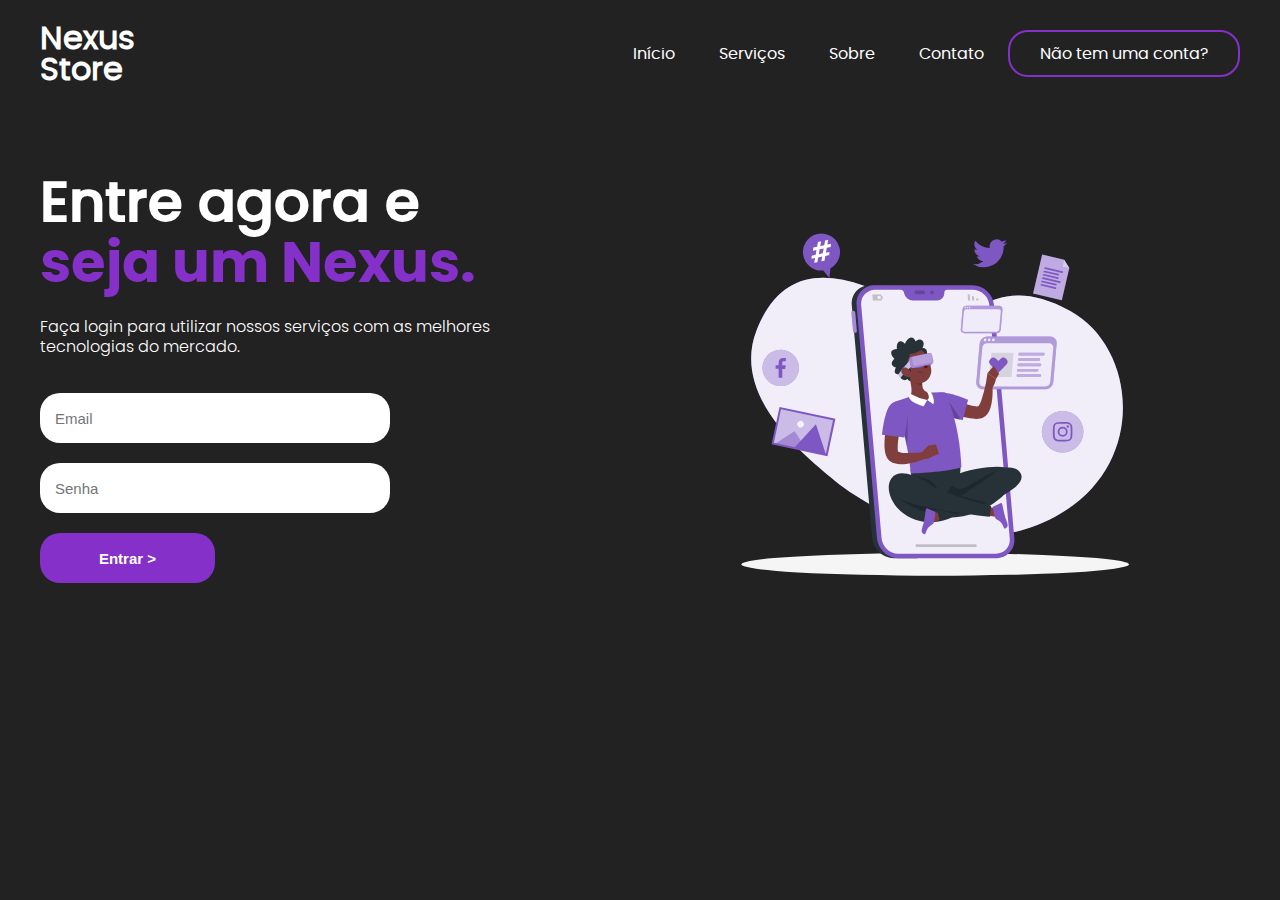
<file: index.html>
<!DOCTYPE html>
<html lang="en">
<head>
    <meta charset="UTF-8">
    <meta http-equiv="X-UA-Compatible" content="IE=edge">
    <meta name="viewport" content="width=device-width, initial-scale=1.0">
    <link href="./style/style.css" rel="stylesheet">
    <link href="./style/fonts.css" rel="stylesheet">
    <link href="./style/media.css" rel="stylesheet">
    <title>Login</title>
    
</head>
<body>
    <header>
        <div id="title">
            <h1>Nexus</h1>
            <h1>Store</h1>
        </div>

        <ul>
            <a href="#"><li>Início</li></a>
            <a href="#"><li>Serviços</li></a>
            <a href="#"><li>Sobre</li></a>
            <a href="#"><li>Contato</li></a>
            <a href="./register/index.html" id="inscrever-buttom"><li>Não tem uma conta?</li></a>
        </ul>
    </header>

    <main>
        <aside>
            <h2>Entre agora e</h2>
            <h2><span>seja um Nexus.</span></h2>
            <p>Faça login para utilizar nossos serviços com as melhores tecnologias do mercado.</p>
            <form>
                <input type="email" placeholder="Email">
                <input type="password" placeholder="Senha">
                <input type="submit" value="Entrar >">
            </form>
        </aside>
        
        <article>
        <img src="./components/images/photo.svg" alt="phone-men">
        </article>
    </main>
    
</body>
</html>
</file>
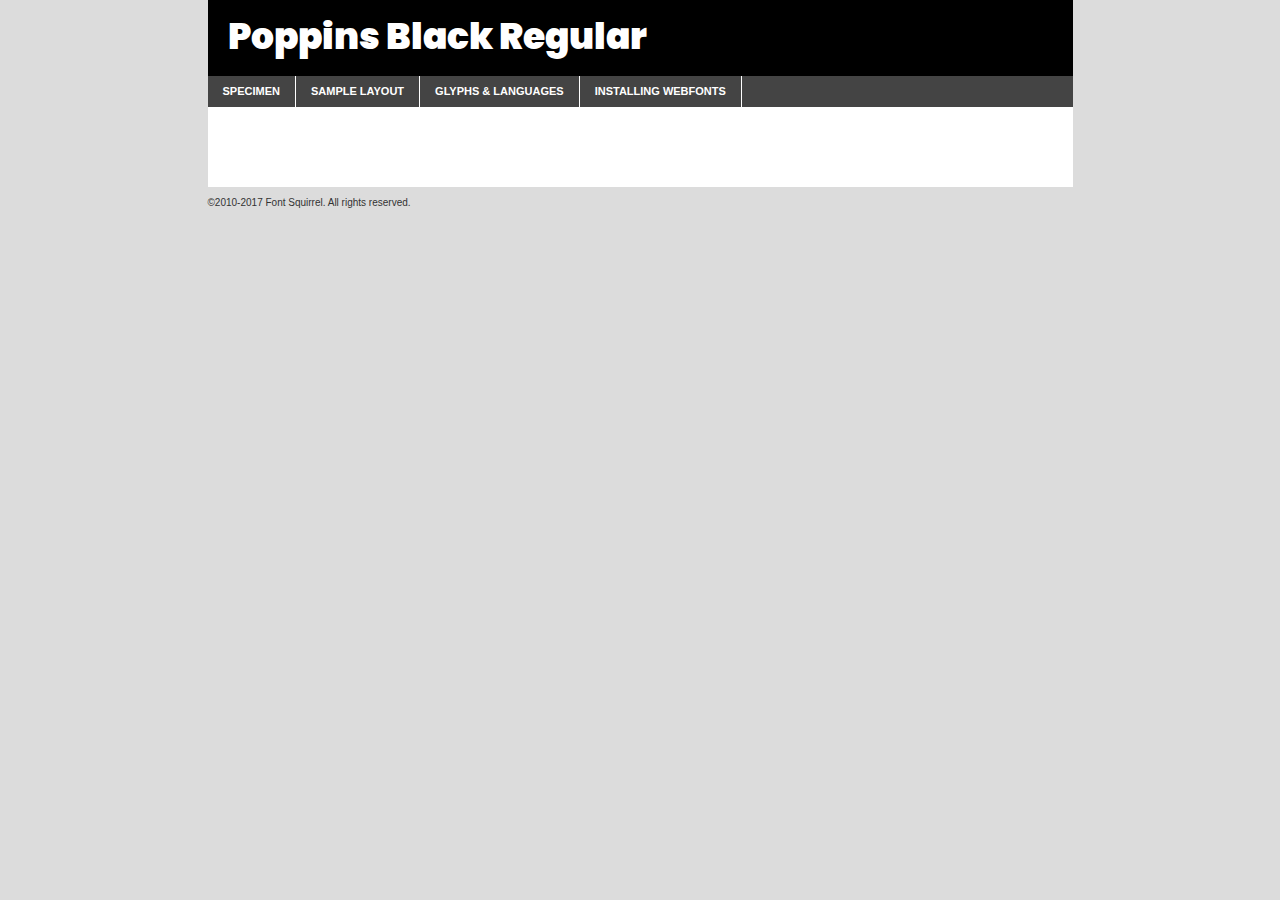
<file: components/fonts/poppins-black-demo.html>
<!DOCTYPE html PUBLIC "-//W3C//DTD XHTML 1.0 Transitional//EN"
	"http://www.w3.org/TR/xhtml1/DTD/xhtml1-transitional.dtd">

<html xmlns="http://www.w3.org/1999/xhtml" xml:lang="en" lang="en">
<head>
	<meta http-equiv="Content-Type" content="text/html; charset=utf-8" />
	<script src="http://ajax.googleapis.com/ajax/libs/jquery/1.7.2/jquery.min.js" type="text/javascript" charset="utf-8"></script>
	<script type="text/javascript">
	(function($){$.fn.easyTabs=function(option){var param=jQuery.extend({fadeSpeed:"fast",defaultContent:1,activeClass:'active'},option);$(this).each(function(){var thisId="#"+this.id;if(param.defaultContent==''){param.defaultContent=1;}
	if(typeof param.defaultContent=="number")
	{var defaultTab=$(thisId+" .tabs li:eq("+(param.defaultContent-1)+") a").attr('href').substr(1);}else{var defaultTab=param.defaultContent;}
	$(thisId+" .tabs li a").each(function(){var tabToHide=$(this).attr('href').substr(1);$("#"+tabToHide).addClass('easytabs-tab-content');});hideAll();changeContent(defaultTab);function hideAll(){$(thisId+" .easytabs-tab-content").hide();}
	function changeContent(tabId){hideAll();$(thisId+" .tabs li").removeClass(param.activeClass);$(thisId+" .tabs li a[href=#"+tabId+"]").closest('li').addClass(param.activeClass);if(param.fadeSpeed!="none")
	{$(thisId+" #"+tabId).fadeIn(param.fadeSpeed);}else{$(thisId+" #"+tabId).show();}}
	$(thisId+" .tabs li").click(function(){var tabId=$(this).find('a').attr('href').substr(1);changeContent(tabId);return false;});});}})(jQuery);
	</script>
	<link rel="stylesheet" href="specimen_files/specimen_stylesheet.css" type="text/css" charset="utf-8" />
	<link rel="stylesheet" href="stylesheet.css" type="text/css" charset="utf-8" />

	<style type="text/css">
					body{
				font-family: 'poppinsblack';
							}
		</style>

	<title>Poppins Black Regular Specimen</title>
	
	
	<script type="text/javascript" charset="utf-8">
		$(document).ready(function() {
			$('#container').easyTabs({defaultContent:1});
		});
	</script>
</head>

<body>
<div id="container">
	<div id="header">
		Poppins Black Regular	</div>
	<ul class="tabs">
		<li><a href="#specimen">Specimen</a></li>
		<li><a href="#layout">Sample Layout</a></li>
				<li><a href="#glyphs">Glyphs &amp; Languages</a></li>
		<li><a href="#installing">Installing Webfonts</a></li>
		
	</ul>
	
	<div id="main_content">

		
			<div id="specimen">
		
				<div class="section">
					<div class="grid12 firstcol">
						<div class="huge">AaBb</div>
					</div>
				</div>
		
				<div class="section">
					<div class="glyph_range">A&#x200B;B&#x200b;C&#x200b;D&#x200b;E&#x200b;F&#x200b;G&#x200b;H&#x200b;I&#x200b;J&#x200b;K&#x200b;L&#x200b;M&#x200b;N&#x200b;O&#x200b;P&#x200b;Q&#x200b;R&#x200b;S&#x200b;T&#x200b;U&#x200b;V&#x200b;W&#x200b;X&#x200b;Y&#x200b;Z&#x200b;a&#x200b;b&#x200b;c&#x200b;d&#x200b;e&#x200b;f&#x200b;g&#x200b;h&#x200b;i&#x200b;j&#x200b;k&#x200b;l&#x200b;m&#x200b;n&#x200b;o&#x200b;p&#x200b;q&#x200b;r&#x200b;s&#x200b;t&#x200b;u&#x200b;v&#x200b;w&#x200b;x&#x200b;y&#x200b;z&#x200b;1&#x200b;2&#x200b;3&#x200b;4&#x200b;5&#x200b;6&#x200b;7&#x200b;8&#x200b;9&#x200b;0&#x200b;&amp;&#x200b;.&#x200b;,&#x200b;?&#x200b;!&#x200b;&#64;&#x200b;(&#x200b;)&#x200b;#&#x200b;$&#x200b;%&#x200b;*&#x200b;+&#x200b;-&#x200b;=&#x200b;:&#x200b;;</div>
				</div>
				<div class="section">
					<div class="grid12 firstcol">
						<table class="sample_table">
							<tr><td>10</td><td class="size10">abcdefghijklmnopqrstuvwxyzABCDEFGHIJKLMNOPQRSTUVWXYZ0123456789abcdefghijklmnopqrstuvwxyzABCDEFGHIJKLMNOPQRSTUVWXYZ0123456789abcdefghijklmnopqrstuvwxyzABCDEFGHIJKLMNOPQRSTUVWXYZ</td></tr>
							<tr><td>11</td><td class="size11">abcdefghijklmnopqrstuvwxyzABCDEFGHIJKLMNOPQRSTUVWXYZ0123456789abcdefghijklmnopqrstuvwxyzABCDEFGHIJKLMNOPQRSTUVWXYZ0123456789abcdefghijklmnopqrstuvwxyzABCDEFGHIJKLMNOPQRSTUVWXYZ</td></tr>
							<tr><td>12</td><td class="size12">abcdefghijklmnopqrstuvwxyzABCDEFGHIJKLMNOPQRSTUVWXYZ0123456789abcdefghijklmnopqrstuvwxyzABCDEFGHIJKLMNOPQRSTUVWXYZ0123456789abcdefghijklmnopqrstuvwxyzABCDEFGHIJKLMNOPQRSTUVWXYZ</td></tr>
							<tr><td>13</td><td class="size13">abcdefghijklmnopqrstuvwxyzABCDEFGHIJKLMNOPQRSTUVWXYZ0123456789abcdefghijklmnopqrstuvwxyzABCDEFGHIJKLMNOPQRSTUVWXYZ0123456789abcdefghijklmnopqrstuvwxyzABCDEFGHIJKLMNOPQRSTUVWXYZ</td></tr>
							<tr><td>14</td><td class="size14">abcdefghijklmnopqrstuvwxyzABCDEFGHIJKLMNOPQRSTUVWXYZ0123456789abcdefghijklmnopqrstuvwxyzABCDEFGHIJKLMNOPQRSTUVWXYZ0123456789abcdefghijklmnopqrstuvwxyzABCDEFGHIJKLMNOPQRSTUVWXYZ</td></tr>
							<tr><td>16</td><td class="size16">abcdefghijklmnopqrstuvwxyzABCDEFGHIJKLMNOPQRSTUVWXYZ0123456789abcdefghijklmnopqrstuvwxyzABCDEFGHIJKLMNOPQRSTUVWXYZ</td></tr>
							<tr><td>18</td><td class="size18">abcdefghijklmnopqrstuvwxyzABCDEFGHIJKLMNOPQRSTUVWXYZ0123456789abcdefghijklmnopqrstuvwxyzABCDEFGHIJKLMNOPQRSTUVWXYZ</td></tr>
							<tr><td>20</td><td class="size20">abcdefghijklmnopqrstuvwxyzABCDEFGHIJKLMNOPQRSTUVWXYZ0123456789abcdefghijklmnopqrstuvwxyzABCDEFGHIJKLMNOPQRSTUVWXYZ</td></tr>
							<tr><td>24</td><td class="size24">abcdefghijklmnopqrstuvwxyzABCDEFGHIJKLMNOPQRSTUVWXYZ0123456789abcdefghijklmnopqrstuvwxyzABCDEFGHIJKLMNOPQRSTUVWXYZ</td></tr>
							<tr><td>30</td><td class="size30">abcdefghijklmnopqrstuvwxyzABCDEFGHIJKLMNOPQRSTUVWXYZ0123456789abcdefghijklmnopqrstuvwxyzABCDEFGHIJKLMNOPQRSTUVWXYZ</td></tr>
							<tr><td>36</td><td class="size36">abcdefghijklmnopqrstuvwxyzABCDEFGHIJKLMNOPQRSTUVWXYZ0123456789abcdefghijklmnopqrstuvwxyzABCDEFGHIJKLMNOPQRSTUVWXYZ</td></tr>
							<tr><td>48</td><td class="size48">abcdefghijklmnopqrstuvwxyzABCDEFGHIJKLMNOPQRSTUVWXYZ0123456789abcdefghijklmnopqrstuvwxyzABCDEFGHIJKLMNOPQRSTUVWXYZ</td></tr>
							<tr><td>60</td><td class="size60">abcdefghijklmnopqrstuvwxyzABCDEFGHIJKLMNOPQRSTUVWXYZ0123456789abcdefghijklmnopqrstuvwxyzABCDEFGHIJKLMNOPQRSTUVWXYZ</td></tr>
							<tr><td>72</td><td class="size72">abcdefghijklmnopqrstuvwxyzABCDEFGHIJKLMNOPQRSTUVWXYZ0123456789abcdefghijklmnopqrstuvwxyzABCDEFGHIJKLMNOPQRSTUVWXYZ</td></tr>
							<tr><td>90</td><td class="size90">abcdefghijklmnopqrstuvwxyzABCDEFGHIJKLMNOPQRSTUVWXYZ0123456789abcdefghijklmnopqrstuvwxyzABCDEFGHIJKLMNOPQRSTUVWXYZ</td></tr>
						</table>
				
					</div>
			
				</div>
		
		
		
								<div class="section" id="bodycomparison">


										<div id="xheight">
				<div class="fontbody">&#x25FC;&#x25FC;&#x25FC;&#x25FC;&#x25FC;&#x25FC;&#x25FC;&#x25FC;&#x25FC;&#x25FC;&#x25FC;&#x25FC;&#x25FC;&#x25FC;&#x25FC;&#x25FC;&#x25FC;&#x25FC;&#x25FC;&#x25FC;&#x25FC;&#x25FC;&#x25FC;&#x25FC;&#x25FC;&#x25FC;&#x25FC;&#x25FC;&#x25FC;&#x25FC;&#x25FC;&#x25FC;&#x25FC;&#x25FC;&#x25FC;&#x25FC;&#x25FC;&#x25FC;&#x25FC;&#x25FC;&#x25FC;&#x25FC;&#x25FC;&#x25FC;&#x25FC;&#x25FC;&#x25FC;&#x25FC;&#x25FC;&#x25FC;&#x25FC;&#x25FC;&#x25FC;&#x25FC;&#x25FC;&#x25FC;&#x25FC;&#x25FC;&#x25FC;&#x25FC;&#x25FC;&#x25FC;&#x25FC;&#x25FC;&#x25FC;&#x25FC;&#x25FC;&#x25FC;&#x25FC;&#x25FC;&#x25FC;&#x25FC;&#x25FC;&#x25FC;&#x25FC;&#x25FC;&#x25FC;&#x25FC;&#x25FC;&#x25FC;&#x25FC;&#x25FC;&#x25FC;&#x25FC;&#x25FC;&#x25FC;&#x25FC;&#x25FC;&#x25FC;&#x25FC;&#x25FC;&#x25FC;&#x25FC;&#x25FC;&#x25FC;&#x25FC;&#x25FC;&#x25FC;&#x25FC;body</div><div class="arialbody">body</div><div class="verdanabody">body</div><div class="georgiabody">body</div></div>
										<div class="fontbody" style="z-index:1">
											body<span>Poppins Black Regular</span>
										</div>
										<div class="arialbody" style="z-index:1">
											body<span>Arial</span>
										</div>
										<div class="verdanabody" style="z-index:1">
											body<span>Verdana</span>
										</div>
										<div class="georgiabody" style="z-index:1">
											body<span>Georgia</span>
										</div>



								</div>
		
		
				<div class="section psample psample_row1" id="">
					
					<div class="grid2 firstcol">
						<p class="size10"><span>10.</span>Aenean lacinia bibendum nulla sed consectetur. Fusce dapibus, tellus ac cursus commodo, tortor mauris condimentum nibh, ut fermentum massa justo sit amet risus. Nullam id dolor id nibh ultricies vehicula ut id elit. Cum sociis natoque penatibus et magnis dis parturient montes, nascetur ridiculus mus. Nulla vitae elit libero, a pharetra augue.</p>
			
					</div>
					<div class="grid3">
						<p class="size11"><span>11.</span>Aenean lacinia bibendum nulla sed consectetur. Fusce dapibus, tellus ac cursus commodo, tortor mauris condimentum nibh, ut fermentum massa justo sit amet risus. Nullam id dolor id nibh ultricies vehicula ut id elit. Cum sociis natoque penatibus et magnis dis parturient montes, nascetur ridiculus mus. Nulla vitae elit libero, a pharetra augue.</p>
			
					</div>
					<div class="grid3">
						<p class="size12"><span>12.</span>Aenean lacinia bibendum nulla sed consectetur. Fusce dapibus, tellus ac cursus commodo, tortor mauris condimentum nibh, ut fermentum massa justo sit amet risus. Nullam id dolor id nibh ultricies vehicula ut id elit. Cum sociis natoque penatibus et magnis dis parturient montes, nascetur ridiculus mus. Nulla vitae elit libero, a pharetra augue.</p>
			
					</div>
					<div class="grid4">
						<p class="size13"><span>13.</span>Aenean lacinia bibendum nulla sed consectetur. Fusce dapibus, tellus ac cursus commodo, tortor mauris condimentum nibh, ut fermentum massa justo sit amet risus. Nullam id dolor id nibh ultricies vehicula ut id elit. Cum sociis natoque penatibus et magnis dis parturient montes, nascetur ridiculus mus. Nulla vitae elit libero, a pharetra augue.</p>
			
					</div>
					<div class="white_blend"></div>
					
				</div>
				<div class="section psample psample_row2" id="">
					<div class="grid3 firstcol">
						<p class="size14"><span>14.</span>Aenean lacinia bibendum nulla sed consectetur. Fusce dapibus, tellus ac cursus commodo, tortor mauris condimentum nibh, ut fermentum massa justo sit amet risus. Nullam id dolor id nibh ultricies vehicula ut id elit. Cum sociis natoque penatibus et magnis dis parturient montes, nascetur ridiculus mus. Nulla vitae elit libero, a pharetra augue.</p>
			
					</div>
					<div class="grid4">
						<p class="size16"><span>16.</span>Aenean lacinia bibendum nulla sed consectetur. Fusce dapibus, tellus ac cursus commodo, tortor mauris condimentum nibh, ut fermentum massa justo sit amet risus. Nullam id dolor id nibh ultricies vehicula ut id elit. Cum sociis natoque penatibus et magnis dis parturient montes, nascetur ridiculus mus. Nulla vitae elit libero, a pharetra augue.</p>
			
					</div>
					<div class="grid5">
						<p class="size18"><span>18.</span>Aenean lacinia bibendum nulla sed consectetur. Fusce dapibus, tellus ac cursus commodo, tortor mauris condimentum nibh, ut fermentum massa justo sit amet risus. Nullam id dolor id nibh ultricies vehicula ut id elit. Cum sociis natoque penatibus et magnis dis parturient montes, nascetur ridiculus mus. Nulla vitae elit libero, a pharetra augue.</p>
			
					</div>

					<div class="white_blend"></div>

				</div>
				
				<div class="section psample psample_row3" id="">
					<div class="grid5 firstcol">
						<p class="size20"><span>20.</span>Aenean lacinia bibendum nulla sed consectetur. Fusce dapibus, tellus ac cursus commodo, tortor mauris condimentum nibh, ut fermentum massa justo sit amet risus. Nullam id dolor id nibh ultricies vehicula ut id elit. Cum sociis natoque penatibus et magnis dis parturient montes, nascetur ridiculus mus. Nulla vitae elit libero, a pharetra augue.</p>
					</div>
					<div class="grid7">
						<p class="size24"><span>24.</span>Aenean lacinia bibendum nulla sed consectetur. Fusce dapibus, tellus ac cursus commodo, tortor mauris condimentum nibh, ut fermentum massa justo sit amet risus. Nullam id dolor id nibh ultricies vehicula ut id elit. Cum sociis natoque penatibus et magnis dis parturient montes, nascetur ridiculus mus. Nulla vitae elit libero, a pharetra augue.</p>
					</div>
					
					<div class="white_blend"></div>
					
				</div>
				
				<div class="section psample psample_row4" id="">
					<div class="grid12 firstcol">
						<p class="size30"><span>30.</span>Aenean lacinia bibendum nulla sed consectetur. Fusce dapibus, tellus ac cursus commodo, tortor mauris condimentum nibh, ut fermentum massa justo sit amet risus. Nullam id dolor id nibh ultricies vehicula ut id elit. Cum sociis natoque penatibus et magnis dis parturient montes, nascetur ridiculus mus. Nulla vitae elit libero, a pharetra augue.</p>
					</div>
					<div class="white_blend"></div>
					
				</div>
				
				
				
				<div class="section psample psample_row1 fullreverse">
					<div class="grid2 firstcol">
						<p class="size10"><span>10.</span>Aenean lacinia bibendum nulla sed consectetur. Fusce dapibus, tellus ac cursus commodo, tortor mauris condimentum nibh, ut fermentum massa justo sit amet risus. Nullam id dolor id nibh ultricies vehicula ut id elit. Cum sociis natoque penatibus et magnis dis parturient montes, nascetur ridiculus mus. Nulla vitae elit libero, a pharetra augue.</p>
			
					</div>
					<div class="grid3">
						<p class="size11"><span>11.</span>Aenean lacinia bibendum nulla sed consectetur. Fusce dapibus, tellus ac cursus commodo, tortor mauris condimentum nibh, ut fermentum massa justo sit amet risus. Nullam id dolor id nibh ultricies vehicula ut id elit. Cum sociis natoque penatibus et magnis dis parturient montes, nascetur ridiculus mus. Nulla vitae elit libero, a pharetra augue.</p>
			
					</div>
					<div class="grid3">
						<p class="size12"><span>12.</span>Aenean lacinia bibendum nulla sed consectetur. Fusce dapibus, tellus ac cursus commodo, tortor mauris condimentum nibh, ut fermentum massa justo sit amet risus. Nullam id dolor id nibh ultricies vehicula ut id elit. Cum sociis natoque penatibus et magnis dis parturient montes, nascetur ridiculus mus. Nulla vitae elit libero, a pharetra augue.</p>
			
					</div>
					<div class="grid4">
						<p class="size13"><span>13.</span>Aenean lacinia bibendum nulla sed consectetur. Fusce dapibus, tellus ac cursus commodo, tortor mauris condimentum nibh, ut fermentum massa justo sit amet risus. Nullam id dolor id nibh ultricies vehicula ut id elit. Cum sociis natoque penatibus et magnis dis parturient montes, nascetur ridiculus mus. Nulla vitae elit libero, a pharetra augue.</p>
			
					</div>
					<div class="black_blend"></div>
					
				</div>
				
				<div class="section psample psample_row2 fullreverse">
					<div class="grid3 firstcol">
						<p class="size14"><span>14.</span>Aenean lacinia bibendum nulla sed consectetur. Fusce dapibus, tellus ac cursus commodo, tortor mauris condimentum nibh, ut fermentum massa justo sit amet risus. Nullam id dolor id nibh ultricies vehicula ut id elit. Cum sociis natoque penatibus et magnis dis parturient montes, nascetur ridiculus mus. Nulla vitae elit libero, a pharetra augue.</p>
			
					</div>
					<div class="grid4">
						<p class="size16"><span>16.</span>Aenean lacinia bibendum nulla sed consectetur. Fusce dapibus, tellus ac cursus commodo, tortor mauris condimentum nibh, ut fermentum massa justo sit amet risus. Nullam id dolor id nibh ultricies vehicula ut id elit. Cum sociis natoque penatibus et magnis dis parturient montes, nascetur ridiculus mus. Nulla vitae elit libero, a pharetra augue.</p>
			
					</div>
					<div class="grid5">
						<p class="size18"><span>18.</span>Aenean lacinia bibendum nulla sed consectetur. Fusce dapibus, tellus ac cursus commodo, tortor mauris condimentum nibh, ut fermentum massa justo sit amet risus. Nullam id dolor id nibh ultricies vehicula ut id elit. Cum sociis natoque penatibus et magnis dis parturient montes, nascetur ridiculus mus. Nulla vitae elit libero, a pharetra augue.</p>
			
					</div>
					<div class="black_blend"></div>

				</div>
				
				<div class="section psample fullreverse psample_row3" id="">
					<div class="grid5 firstcol">
						<p class="size20"><span>20.</span>Aenean lacinia bibendum nulla sed consectetur. Fusce dapibus, tellus ac cursus commodo, tortor mauris condimentum nibh, ut fermentum massa justo sit amet risus. Nullam id dolor id nibh ultricies vehicula ut id elit. Cum sociis natoque penatibus et magnis dis parturient montes, nascetur ridiculus mus. Nulla vitae elit libero, a pharetra augue.</p>
					</div>
					<div class="grid7">
						<p class="size24"><span>24.</span>Aenean lacinia bibendum nulla sed consectetur. Fusce dapibus, tellus ac cursus commodo, tortor mauris condimentum nibh, ut fermentum massa justo sit amet risus. Nullam id dolor id nibh ultricies vehicula ut id elit. Cum sociis natoque penatibus et magnis dis parturient montes, nascetur ridiculus mus. Nulla vitae elit libero, a pharetra augue.</p>
					</div>
					
					<div class="black_blend"></div>
					
				</div>
				
				<div class="section psample fullreverse psample_row4" id="" style="border-bottom: 20px #000 solid;">
					<div class="grid12 firstcol">
						<p class="size30"><span>30.</span>Aenean lacinia bibendum nulla sed consectetur. Fusce dapibus, tellus ac cursus commodo, tortor mauris condimentum nibh, ut fermentum massa justo sit amet risus. Nullam id dolor id nibh ultricies vehicula ut id elit. Cum sociis natoque penatibus et magnis dis parturient montes, nascetur ridiculus mus. Nulla vitae elit libero, a pharetra augue.</p>
					</div>
					<div class="black_blend"></div>
					
				</div>
				
				
				
				
			</div>
			
			<div id="layout">
				
				<div class="section">
					
					<div class="grid12 firstcol">
						<h1>Lorem Ipsum Dolor</h1>
						<h2>Etiam porta sem malesuada magna mollis euismod</h2>
						
						<p class="byline">By <a href="#link">Aenean Lacinia</a></p>
					</div>
				</div>
				<div class="section">
					<div class="grid8 firstcol">
						<p class="large">Donec sed odio dui. Morbi leo risus, porta ac consectetur ac, vestibulum at eros. Fusce dapibus, tellus ac cursus commodo, tortor mauris condimentum nibh, ut fermentum massa justo sit amet risus. </p>

						
						<h3>Pellentesque ornare sem</h3>

						<p>Maecenas sed diam eget risus varius blandit sit amet non magna. Maecenas faucibus mollis interdum. Donec ullamcorper nulla non metus auctor fringilla. Nullam id dolor id nibh ultricies vehicula ut id elit. Nullam id dolor id nibh ultricies vehicula ut id elit. </p>

						<p>Aenean eu leo quam. Pellentesque ornare sem lacinia quam venenatis vestibulum. Lorem ipsum dolor sit amet, consectetur adipiscing elit. Cum sociis natoque penatibus et magnis dis parturient montes, nascetur ridiculus mus. </p>

						<p>Nulla vitae elit libero, a pharetra augue. Praesent commodo cursus magna, vel scelerisque nisl consectetur et. Aenean lacinia bibendum nulla sed consectetur. </p>

						<p>Nullam quis risus eget urna mollis ornare vel eu leo. Nullam quis risus eget urna mollis ornare vel eu leo. Maecenas sed diam eget risus varius blandit sit amet non magna. Donec ullamcorper nulla non metus auctor fringilla. </p>

						<h3>Cras mattis consectetur</h3>

						<p>Aenean eu leo quam. Pellentesque ornare sem lacinia quam venenatis vestibulum. Aenean lacinia bibendum nulla sed consectetur. Integer posuere erat a ante venenatis dapibus posuere velit aliquet. Cras mattis consectetur purus sit amet fermentum. </p>

						<p>Nullam id dolor id nibh ultricies vehicula ut id elit. Nullam quis risus eget urna mollis ornare vel eu leo. Cras mattis consectetur purus sit amet fermentum.</p>
					</div>
					
					<div class="grid4 sidebar">
						
						<div class="box reverse">
							<p class="last">Nullam quis risus eget urna mollis ornare vel eu leo. Donec ullamcorper nulla non metus auctor fringilla. Cras mattis consectetur purus sit amet fermentum. Sed posuere consectetur est at lobortis. Lorem ipsum dolor sit amet, consectetur adipiscing elit. </p>
						</div>
						
						<p class="caption">Maecenas sed diam eget risus varius.</p>

						<p>Vestibulum id ligula porta felis euismod semper. Integer posuere erat a ante venenatis dapibus posuere velit aliquet. Vestibulum id ligula porta felis euismod semper. Sed posuere consectetur est at lobortis. Maecenas sed diam eget risus varius blandit sit amet non magna. Fusce dapibus, tellus ac cursus commodo, tortor mauris condimentum nibh, ut fermentum massa justo sit amet risus. </p>

					

						<p>Duis mollis, est non commodo luctus, nisi erat porttitor ligula, eget lacinia odio sem nec elit. Aenean lacinia bibendum nulla sed consectetur. Vivamus sagittis lacus vel augue laoreet rutrum faucibus dolor auctor. Aenean lacinia bibendum nulla sed consectetur. Nullam quis risus eget urna mollis ornare vel eu leo. </p>

						<p>Praesent commodo cursus magna, vel scelerisque nisl consectetur et. Donec ullamcorper nulla non metus auctor fringilla. Maecenas faucibus mollis interdum. Fusce dapibus, tellus ac cursus commodo, tortor mauris condimentum nibh, ut fermentum massa justo sit amet risus. </p>

					</div>
				</div>
				
			</div>


			



		<div id="glyphs">
			<div class="section">
				<div class="grid12 firstcol">
			
				<h1>Language Support</h1>
				<p>The subset of Poppins Black Regular in this kit supports the following languages:<br />
			
					Albanian, Basque, Breton, Chamorro, Danish, Dutch, English, Faroese, Finnish, French, Frisian, Galician, German, Icelandic, Italian, Malagasy, Norwegian, Portuguese, Spanish, Alsatian, Aragonese, Arapaho, Arrernte, Asturian, Aymara, Bislama, Cebuano, Corsican, Fijian, French_creole, Genoese, Gilbertese, Greenlandic, Haitian_creole, Hiligaynon, Hmong, Hopi, Ibanag, Iloko_ilokano, Indonesian, Interglossa_glosa, Interlingua, Irish_gaelic, Jerriais, Lojban, Lombard, Luxembourgeois, Manx, Mohawk, Norfolk_pitcairnese, Occitan, Oromo, Pangasinan, Papiamento, Piedmontese, Potawatomi, Rhaeto-romance, Romansh, Rotokas, Sami_lule, Samoan, Sardinian, Scots_gaelic, Seychelles_creole, Shona, Sicilian, Somali, Southern_ndebele, Swahili, Swati_swazi, Tagalog_filipino_pilipino, Tetum, Tok_pisin, Uyghur_latinized, Volapuk, Walloon, Warlpiri, Xhosa, Yapese, Zulu, Latinbasic, Ubasic, Demo				</p>
				<h1>Glyph Chart</h1>
				<p>The subset of Poppins Black Regular in this kit includes all the glyphs listed below. Unicode entities are included above each glyph to help you insert individual characters into your layout.</p>
				<div id="glyph_chart">
			
																														 <div><p>&amp;#13;</p>&#13;</div>
																				 <div><p>&amp;#32;</p>&#32;</div>
																				 <div><p>&amp;#33;</p>&#33;</div>
																				 <div><p>&amp;#34;</p>&#34;</div>
																				 <div><p>&amp;#35;</p>&#35;</div>
																				 <div><p>&amp;#36;</p>&#36;</div>
																				 <div><p>&amp;#37;</p>&#37;</div>
																				 <div><p>&amp;#38;</p>&#38;</div>
																				 <div><p>&amp;#39;</p>&#39;</div>
																				 <div><p>&amp;#40;</p>&#40;</div>
																				 <div><p>&amp;#41;</p>&#41;</div>
																				 <div><p>&amp;#42;</p>&#42;</div>
																				 <div><p>&amp;#43;</p>&#43;</div>
																				 <div><p>&amp;#44;</p>&#44;</div>
																				 <div><p>&amp;#45;</p>&#45;</div>
																				 <div><p>&amp;#46;</p>&#46;</div>
																				 <div><p>&amp;#47;</p>&#47;</div>
																				 <div><p>&amp;#48;</p>&#48;</div>
																				 <div><p>&amp;#49;</p>&#49;</div>
																				 <div><p>&amp;#50;</p>&#50;</div>
																				 <div><p>&amp;#51;</p>&#51;</div>
																				 <div><p>&amp;#52;</p>&#52;</div>
																				 <div><p>&amp;#53;</p>&#53;</div>
																				 <div><p>&amp;#54;</p>&#54;</div>
																				 <div><p>&amp;#55;</p>&#55;</div>
																				 <div><p>&amp;#56;</p>&#56;</div>
																				 <div><p>&amp;#57;</p>&#57;</div>
																				 <div><p>&amp;#58;</p>&#58;</div>
																				 <div><p>&amp;#59;</p>&#59;</div>
																				 <div><p>&amp;#60;</p>&#60;</div>
																				 <div><p>&amp;#61;</p>&#61;</div>
																				 <div><p>&amp;#62;</p>&#62;</div>
																				 <div><p>&amp;#63;</p>&#63;</div>
																				 <div><p>&amp;#64;</p>&#64;</div>
																				 <div><p>&amp;#65;</p>&#65;</div>
																				 <div><p>&amp;#66;</p>&#66;</div>
																				 <div><p>&amp;#67;</p>&#67;</div>
																				 <div><p>&amp;#68;</p>&#68;</div>
																				 <div><p>&amp;#69;</p>&#69;</div>
																				 <div><p>&amp;#70;</p>&#70;</div>
																				 <div><p>&amp;#71;</p>&#71;</div>
																				 <div><p>&amp;#72;</p>&#72;</div>
																				 <div><p>&amp;#73;</p>&#73;</div>
																				 <div><p>&amp;#74;</p>&#74;</div>
																				 <div><p>&amp;#75;</p>&#75;</div>
																				 <div><p>&amp;#76;</p>&#76;</div>
																				 <div><p>&amp;#77;</p>&#77;</div>
																				 <div><p>&amp;#78;</p>&#78;</div>
																				 <div><p>&amp;#79;</p>&#79;</div>
																				 <div><p>&amp;#80;</p>&#80;</div>
																				 <div><p>&amp;#81;</p>&#81;</div>
																				 <div><p>&amp;#82;</p>&#82;</div>
																				 <div><p>&amp;#83;</p>&#83;</div>
																				 <div><p>&amp;#84;</p>&#84;</div>
																				 <div><p>&amp;#85;</p>&#85;</div>
																				 <div><p>&amp;#86;</p>&#86;</div>
																				 <div><p>&amp;#87;</p>&#87;</div>
																				 <div><p>&amp;#88;</p>&#88;</div>
																				 <div><p>&amp;#89;</p>&#89;</div>
																				 <div><p>&amp;#90;</p>&#90;</div>
																				 <div><p>&amp;#91;</p>&#91;</div>
																				 <div><p>&amp;#92;</p>&#92;</div>
																				 <div><p>&amp;#93;</p>&#93;</div>
																				 <div><p>&amp;#94;</p>&#94;</div>
																				 <div><p>&amp;#95;</p>&#95;</div>
																				 <div><p>&amp;#96;</p>&#96;</div>
																				 <div><p>&amp;#97;</p>&#97;</div>
																				 <div><p>&amp;#98;</p>&#98;</div>
																				 <div><p>&amp;#99;</p>&#99;</div>
																				 <div><p>&amp;#100;</p>&#100;</div>
																				 <div><p>&amp;#101;</p>&#101;</div>
																				 <div><p>&amp;#102;</p>&#102;</div>
																				 <div><p>&amp;#103;</p>&#103;</div>
																				 <div><p>&amp;#104;</p>&#104;</div>
																				 <div><p>&amp;#105;</p>&#105;</div>
																				 <div><p>&amp;#106;</p>&#106;</div>
																				 <div><p>&amp;#107;</p>&#107;</div>
																				 <div><p>&amp;#108;</p>&#108;</div>
																				 <div><p>&amp;#109;</p>&#109;</div>
																				 <div><p>&amp;#110;</p>&#110;</div>
																				 <div><p>&amp;#111;</p>&#111;</div>
																				 <div><p>&amp;#112;</p>&#112;</div>
																				 <div><p>&amp;#113;</p>&#113;</div>
																				 <div><p>&amp;#114;</p>&#114;</div>
																				 <div><p>&amp;#115;</p>&#115;</div>
																				 <div><p>&amp;#116;</p>&#116;</div>
																				 <div><p>&amp;#117;</p>&#117;</div>
																				 <div><p>&amp;#118;</p>&#118;</div>
																				 <div><p>&amp;#119;</p>&#119;</div>
																				 <div><p>&amp;#120;</p>&#120;</div>
																				 <div><p>&amp;#121;</p>&#121;</div>
																				 <div><p>&amp;#122;</p>&#122;</div>
																				 <div><p>&amp;#123;</p>&#123;</div>
																				 <div><p>&amp;#124;</p>&#124;</div>
																				 <div><p>&amp;#125;</p>&#125;</div>
																				 <div><p>&amp;#126;</p>&#126;</div>
																				 <div><p>&amp;#160;</p>&#160;</div>
																				 <div><p>&amp;#161;</p>&#161;</div>
																				 <div><p>&amp;#162;</p>&#162;</div>
																				 <div><p>&amp;#163;</p>&#163;</div>
																				 <div><p>&amp;#164;</p>&#164;</div>
																				 <div><p>&amp;#165;</p>&#165;</div>
																				 <div><p>&amp;#166;</p>&#166;</div>
																				 <div><p>&amp;#167;</p>&#167;</div>
																				 <div><p>&amp;#168;</p>&#168;</div>
																				 <div><p>&amp;#169;</p>&#169;</div>
																				 <div><p>&amp;#170;</p>&#170;</div>
																				 <div><p>&amp;#171;</p>&#171;</div>
																				 <div><p>&amp;#172;</p>&#172;</div>
																				 <div><p>&amp;#173;</p>&#173;</div>
																				 <div><p>&amp;#174;</p>&#174;</div>
																				 <div><p>&amp;#175;</p>&#175;</div>
																				 <div><p>&amp;#176;</p>&#176;</div>
																				 <div><p>&amp;#177;</p>&#177;</div>
																				 <div><p>&amp;#178;</p>&#178;</div>
																				 <div><p>&amp;#179;</p>&#179;</div>
																				 <div><p>&amp;#180;</p>&#180;</div>
																				 <div><p>&amp;#181;</p>&#181;</div>
																				 <div><p>&amp;#182;</p>&#182;</div>
																				 <div><p>&amp;#183;</p>&#183;</div>
																				 <div><p>&amp;#184;</p>&#184;</div>
																				 <div><p>&amp;#185;</p>&#185;</div>
																				 <div><p>&amp;#186;</p>&#186;</div>
																				 <div><p>&amp;#187;</p>&#187;</div>
																				 <div><p>&amp;#188;</p>&#188;</div>
																				 <div><p>&amp;#189;</p>&#189;</div>
																				 <div><p>&amp;#190;</p>&#190;</div>
																				 <div><p>&amp;#191;</p>&#191;</div>
																				 <div><p>&amp;#192;</p>&#192;</div>
																				 <div><p>&amp;#193;</p>&#193;</div>
																				 <div><p>&amp;#194;</p>&#194;</div>
																				 <div><p>&amp;#195;</p>&#195;</div>
																				 <div><p>&amp;#196;</p>&#196;</div>
																				 <div><p>&amp;#197;</p>&#197;</div>
																				 <div><p>&amp;#198;</p>&#198;</div>
																				 <div><p>&amp;#199;</p>&#199;</div>
																				 <div><p>&amp;#200;</p>&#200;</div>
																				 <div><p>&amp;#201;</p>&#201;</div>
																				 <div><p>&amp;#202;</p>&#202;</div>
																				 <div><p>&amp;#203;</p>&#203;</div>
																				 <div><p>&amp;#204;</p>&#204;</div>
																				 <div><p>&amp;#205;</p>&#205;</div>
																				 <div><p>&amp;#206;</p>&#206;</div>
																				 <div><p>&amp;#207;</p>&#207;</div>
																				 <div><p>&amp;#208;</p>&#208;</div>
																				 <div><p>&amp;#209;</p>&#209;</div>
																				 <div><p>&amp;#210;</p>&#210;</div>
																				 <div><p>&amp;#211;</p>&#211;</div>
																				 <div><p>&amp;#212;</p>&#212;</div>
																				 <div><p>&amp;#213;</p>&#213;</div>
																				 <div><p>&amp;#214;</p>&#214;</div>
																				 <div><p>&amp;#215;</p>&#215;</div>
																				 <div><p>&amp;#216;</p>&#216;</div>
																				 <div><p>&amp;#217;</p>&#217;</div>
																				 <div><p>&amp;#218;</p>&#218;</div>
																				 <div><p>&amp;#219;</p>&#219;</div>
																				 <div><p>&amp;#220;</p>&#220;</div>
																				 <div><p>&amp;#221;</p>&#221;</div>
																				 <div><p>&amp;#222;</p>&#222;</div>
																				 <div><p>&amp;#223;</p>&#223;</div>
																				 <div><p>&amp;#224;</p>&#224;</div>
																				 <div><p>&amp;#225;</p>&#225;</div>
																				 <div><p>&amp;#226;</p>&#226;</div>
																				 <div><p>&amp;#227;</p>&#227;</div>
																				 <div><p>&amp;#228;</p>&#228;</div>
																				 <div><p>&amp;#229;</p>&#229;</div>
																				 <div><p>&amp;#230;</p>&#230;</div>
																				 <div><p>&amp;#231;</p>&#231;</div>
																				 <div><p>&amp;#232;</p>&#232;</div>
																				 <div><p>&amp;#233;</p>&#233;</div>
																				 <div><p>&amp;#234;</p>&#234;</div>
																				 <div><p>&amp;#235;</p>&#235;</div>
																				 <div><p>&amp;#236;</p>&#236;</div>
																				 <div><p>&amp;#237;</p>&#237;</div>
																				 <div><p>&amp;#238;</p>&#238;</div>
																				 <div><p>&amp;#239;</p>&#239;</div>
																				 <div><p>&amp;#240;</p>&#240;</div>
																				 <div><p>&amp;#241;</p>&#241;</div>
																				 <div><p>&amp;#242;</p>&#242;</div>
																				 <div><p>&amp;#243;</p>&#243;</div>
																				 <div><p>&amp;#244;</p>&#244;</div>
																				 <div><p>&amp;#245;</p>&#245;</div>
																				 <div><p>&amp;#246;</p>&#246;</div>
																				 <div><p>&amp;#247;</p>&#247;</div>
																				 <div><p>&amp;#248;</p>&#248;</div>
																				 <div><p>&amp;#249;</p>&#249;</div>
																				 <div><p>&amp;#250;</p>&#250;</div>
																				 <div><p>&amp;#251;</p>&#251;</div>
																				 <div><p>&amp;#252;</p>&#252;</div>
																				 <div><p>&amp;#253;</p>&#253;</div>
																				 <div><p>&amp;#254;</p>&#254;</div>
																				 <div><p>&amp;#255;</p>&#255;</div>
																				 <div><p>&amp;#338;</p>&#338;</div>
																				 <div><p>&amp;#339;</p>&#339;</div>
																				 <div><p>&amp;#376;</p>&#376;</div>
																				 <div><p>&amp;#710;</p>&#710;</div>
																				 <div><p>&amp;#732;</p>&#732;</div>
																				 <div><p>&amp;#8192;</p>&#8192;</div>
																				 <div><p>&amp;#8193;</p>&#8193;</div>
																				 <div><p>&amp;#8194;</p>&#8194;</div>
																				 <div><p>&amp;#8195;</p>&#8195;</div>
																				 <div><p>&amp;#8196;</p>&#8196;</div>
																				 <div><p>&amp;#8197;</p>&#8197;</div>
																				 <div><p>&amp;#8198;</p>&#8198;</div>
																				 <div><p>&amp;#8199;</p>&#8199;</div>
																				 <div><p>&amp;#8200;</p>&#8200;</div>
																				 <div><p>&amp;#8201;</p>&#8201;</div>
																				 <div><p>&amp;#8202;</p>&#8202;</div>
																				 <div><p>&amp;#8208;</p>&#8208;</div>
																				 <div><p>&amp;#8209;</p>&#8209;</div>
																				 <div><p>&amp;#8210;</p>&#8210;</div>
																				 <div><p>&amp;#8211;</p>&#8211;</div>
																				 <div><p>&amp;#8212;</p>&#8212;</div>
																				 <div><p>&amp;#8216;</p>&#8216;</div>
																				 <div><p>&amp;#8217;</p>&#8217;</div>
																				 <div><p>&amp;#8218;</p>&#8218;</div>
																				 <div><p>&amp;#8220;</p>&#8220;</div>
																				 <div><p>&amp;#8221;</p>&#8221;</div>
																				 <div><p>&amp;#8222;</p>&#8222;</div>
																				 <div><p>&amp;#8226;</p>&#8226;</div>
																				 <div><p>&amp;#8230;</p>&#8230;</div>
																				 <div><p>&amp;#8239;</p>&#8239;</div>
																				 <div><p>&amp;#8249;</p>&#8249;</div>
																				 <div><p>&amp;#8250;</p>&#8250;</div>
																				 <div><p>&amp;#8287;</p>&#8287;</div>
																				 <div><p>&amp;#8364;</p>&#8364;</div>
																				 <div><p>&amp;#8482;</p>&#8482;</div>
																				 <div><p>&amp;#9724;</p>&#9724;</div>
																				 <div><p>&amp;#64257;</p>&#64257;</div>
																				 <div><p>&amp;#64258;</p>&#64258;</div>
																																																</div>	
				</div>
		
		
			</div>
		</div>
		
		
		<div id="specs">
			
		</div>
	
		<div id="installing">
			<div class="section">
				<div class="grid7 firstcol">
					<h1>Installing Webfonts</h1>
					
					<p>Webfonts are supported by all major browser platforms but not all in the same way. There are currently four different font formats that must be included in order to target all browsers. This includes TTF, WOFF, EOT and SVG.</p>
					
					<h2>1. Upload your webfonts</h2>
					<p>You must upload your webfont kit to your website. They should be in or near the same directory as your CSS files.</p>
					
					<h2>2. Include the webfont stylesheet</h2>
					<p>A special CSS @font-face declaration helps the various browsers select the appropriate font it needs without causing you a bunch of headaches. Learn more about this syntax by reading the <a href="https://www.fontspring.com/blog/further-hardening-of-the-bulletproof-syntax">Fontspring blog post</a> about it. The code for it is as follows:</p>


<code>
@font-face{ 
	font-family: 'MyWebFont';
	src: url('WebFont.eot');
	src: url('WebFont.eot?#iefix') format('embedded-opentype'),
	     url('WebFont.woff') format('woff'),
	     url('WebFont.ttf') format('truetype'),
	     url('WebFont.svg#webfont') format('svg');
}
</code>

	<p>We've already gone ahead and generated the code for you. All you have to do is link to the stylesheet in your HTML, like this:</p>
	<code>&lt;link rel=&quot;stylesheet&quot; href=&quot;stylesheet.css&quot; type=&quot;text/css&quot; charset=&quot;utf-8&quot; /&gt;</code>

					<h2>3. Modify your own stylesheet</h2>
					<p>To take advantage of your new fonts, you must tell your stylesheet to use them. Look at the original @font-face declaration above and find the property called "font-family." The name linked there will be what you use to reference the font. Prepend that webfont name to the font stack in the "font-family" property, inside the selector you want to change. For example:</p>
<code>p { font-family: 'WebFont', Arial, sans-serif; }</code>

<h2>4. Test</h2>
<p>Getting webfonts to work cross-browser <em>can</em> be tricky. Use the information in the sidebar to help you if you find that fonts aren't loading in a particular browser.</p>
				</div>
				
				<div class="grid5 sidebar">
					<div class="box">
						<h2>Troubleshooting<br />Font-Face Problems</h2>
						<p>Having trouble getting your webfonts to load in your new website? Here are some tips to sort out what might be the problem.</p>

						<h3>Fonts not showing in any browser</h3>

						<p>This sounds like you need to work on the plumbing. You either did not upload the fonts to the correct directory, or you did not link the fonts properly in the CSS. If you've confirmed that all this is correct and you still have a problem, take a look at your .htaccess file and see if requests are getting intercepted.</p>

						<h3>Fonts not loading in iPhone or iPad</h3>

						<p>The most common problem here is that you are serving the fonts from an IIS server. IIS refuses to serve files that have unknown MIME types. If that is the case, you must set the MIME type for SVG to "image/svg+xml" in the server settings. Follow these instructions from Microsoft if you need help.</p>

						<h3>Fonts not loading in Firefox</h3>

						<p>The primary reason for this failure? You are still using a version Firefox older than 3.5. So upgrade already! If that isn't it, then you are very likely serving fonts from a different domain. Firefox requires that all font assets be served from the same domain. Lastly it is possible that you need to add WOFF to your list of MIME types (if you are serving via IIS.)</p>

						<h3>Fonts not loading in IE</h3>

						<p>Are you looking at Internet Explorer on an actual Windows machine or are you cheating by using a service like Adobe BrowserLab? Many of these screenshot services do not render @font-face for IE. Best to test it on a real machine.</p>

						<h3>Fonts not loading in IE9</h3>

						<p>IE9, like Firefox, requires that fonts be served from the same domain as the website. Make sure that is the case.</p>
					</div>
				</div>
			</div>
			
		</div>
	
	</div>
	<div id="footer">
		<p>&copy;2010-2017 Font Squirrel. All rights reserved.</p>
	</div>
</div>
</body>
</html>
</file>
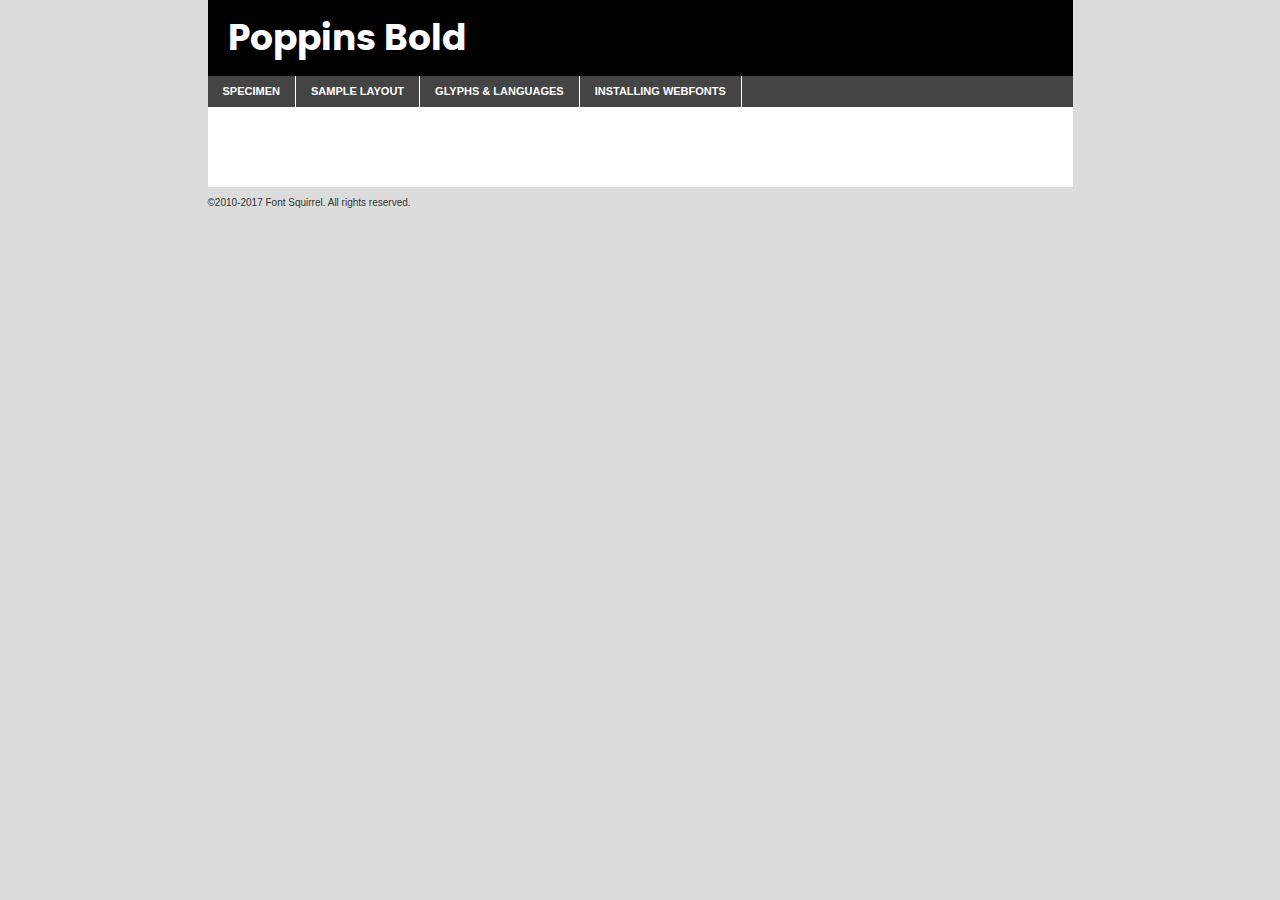
<file: components/fonts/poppins-bold-demo.html>
<!DOCTYPE html PUBLIC "-//W3C//DTD XHTML 1.0 Transitional//EN"
	"http://www.w3.org/TR/xhtml1/DTD/xhtml1-transitional.dtd">

<html xmlns="http://www.w3.org/1999/xhtml" xml:lang="en" lang="en">
<head>
	<meta http-equiv="Content-Type" content="text/html; charset=utf-8" />
	<script src="http://ajax.googleapis.com/ajax/libs/jquery/1.7.2/jquery.min.js" type="text/javascript" charset="utf-8"></script>
	<script type="text/javascript">
	(function($){$.fn.easyTabs=function(option){var param=jQuery.extend({fadeSpeed:"fast",defaultContent:1,activeClass:'active'},option);$(this).each(function(){var thisId="#"+this.id;if(param.defaultContent==''){param.defaultContent=1;}
	if(typeof param.defaultContent=="number")
	{var defaultTab=$(thisId+" .tabs li:eq("+(param.defaultContent-1)+") a").attr('href').substr(1);}else{var defaultTab=param.defaultContent;}
	$(thisId+" .tabs li a").each(function(){var tabToHide=$(this).attr('href').substr(1);$("#"+tabToHide).addClass('easytabs-tab-content');});hideAll();changeContent(defaultTab);function hideAll(){$(thisId+" .easytabs-tab-content").hide();}
	function changeContent(tabId){hideAll();$(thisId+" .tabs li").removeClass(param.activeClass);$(thisId+" .tabs li a[href=#"+tabId+"]").closest('li').addClass(param.activeClass);if(param.fadeSpeed!="none")
	{$(thisId+" #"+tabId).fadeIn(param.fadeSpeed);}else{$(thisId+" #"+tabId).show();}}
	$(thisId+" .tabs li").click(function(){var tabId=$(this).find('a').attr('href').substr(1);changeContent(tabId);return false;});});}})(jQuery);
	</script>
	<link rel="stylesheet" href="specimen_files/specimen_stylesheet.css" type="text/css" charset="utf-8" />
	<link rel="stylesheet" href="stylesheet.css" type="text/css" charset="utf-8" />

	<style type="text/css">
					body{
				font-family: 'poppinsbold';
							}
		</style>

	<title>Poppins Bold Specimen</title>
	
	
	<script type="text/javascript" charset="utf-8">
		$(document).ready(function() {
			$('#container').easyTabs({defaultContent:1});
		});
	</script>
</head>

<body>
<div id="container">
	<div id="header">
		Poppins Bold	</div>
	<ul class="tabs">
		<li><a href="#specimen">Specimen</a></li>
		<li><a href="#layout">Sample Layout</a></li>
				<li><a href="#glyphs">Glyphs &amp; Languages</a></li>
		<li><a href="#installing">Installing Webfonts</a></li>
		
	</ul>
	
	<div id="main_content">

		
			<div id="specimen">
		
				<div class="section">
					<div class="grid12 firstcol">
						<div class="huge">AaBb</div>
					</div>
				</div>
		
				<div class="section">
					<div class="glyph_range">A&#x200B;B&#x200b;C&#x200b;D&#x200b;E&#x200b;F&#x200b;G&#x200b;H&#x200b;I&#x200b;J&#x200b;K&#x200b;L&#x200b;M&#x200b;N&#x200b;O&#x200b;P&#x200b;Q&#x200b;R&#x200b;S&#x200b;T&#x200b;U&#x200b;V&#x200b;W&#x200b;X&#x200b;Y&#x200b;Z&#x200b;a&#x200b;b&#x200b;c&#x200b;d&#x200b;e&#x200b;f&#x200b;g&#x200b;h&#x200b;i&#x200b;j&#x200b;k&#x200b;l&#x200b;m&#x200b;n&#x200b;o&#x200b;p&#x200b;q&#x200b;r&#x200b;s&#x200b;t&#x200b;u&#x200b;v&#x200b;w&#x200b;x&#x200b;y&#x200b;z&#x200b;1&#x200b;2&#x200b;3&#x200b;4&#x200b;5&#x200b;6&#x200b;7&#x200b;8&#x200b;9&#x200b;0&#x200b;&amp;&#x200b;.&#x200b;,&#x200b;?&#x200b;!&#x200b;&#64;&#x200b;(&#x200b;)&#x200b;#&#x200b;$&#x200b;%&#x200b;*&#x200b;+&#x200b;-&#x200b;=&#x200b;:&#x200b;;</div>
				</div>
				<div class="section">
					<div class="grid12 firstcol">
						<table class="sample_table">
							<tr><td>10</td><td class="size10">abcdefghijklmnopqrstuvwxyzABCDEFGHIJKLMNOPQRSTUVWXYZ0123456789abcdefghijklmnopqrstuvwxyzABCDEFGHIJKLMNOPQRSTUVWXYZ0123456789abcdefghijklmnopqrstuvwxyzABCDEFGHIJKLMNOPQRSTUVWXYZ</td></tr>
							<tr><td>11</td><td class="size11">abcdefghijklmnopqrstuvwxyzABCDEFGHIJKLMNOPQRSTUVWXYZ0123456789abcdefghijklmnopqrstuvwxyzABCDEFGHIJKLMNOPQRSTUVWXYZ0123456789abcdefghijklmnopqrstuvwxyzABCDEFGHIJKLMNOPQRSTUVWXYZ</td></tr>
							<tr><td>12</td><td class="size12">abcdefghijklmnopqrstuvwxyzABCDEFGHIJKLMNOPQRSTUVWXYZ0123456789abcdefghijklmnopqrstuvwxyzABCDEFGHIJKLMNOPQRSTUVWXYZ0123456789abcdefghijklmnopqrstuvwxyzABCDEFGHIJKLMNOPQRSTUVWXYZ</td></tr>
							<tr><td>13</td><td class="size13">abcdefghijklmnopqrstuvwxyzABCDEFGHIJKLMNOPQRSTUVWXYZ0123456789abcdefghijklmnopqrstuvwxyzABCDEFGHIJKLMNOPQRSTUVWXYZ0123456789abcdefghijklmnopqrstuvwxyzABCDEFGHIJKLMNOPQRSTUVWXYZ</td></tr>
							<tr><td>14</td><td class="size14">abcdefghijklmnopqrstuvwxyzABCDEFGHIJKLMNOPQRSTUVWXYZ0123456789abcdefghijklmnopqrstuvwxyzABCDEFGHIJKLMNOPQRSTUVWXYZ0123456789abcdefghijklmnopqrstuvwxyzABCDEFGHIJKLMNOPQRSTUVWXYZ</td></tr>
							<tr><td>16</td><td class="size16">abcdefghijklmnopqrstuvwxyzABCDEFGHIJKLMNOPQRSTUVWXYZ0123456789abcdefghijklmnopqrstuvwxyzABCDEFGHIJKLMNOPQRSTUVWXYZ</td></tr>
							<tr><td>18</td><td class="size18">abcdefghijklmnopqrstuvwxyzABCDEFGHIJKLMNOPQRSTUVWXYZ0123456789abcdefghijklmnopqrstuvwxyzABCDEFGHIJKLMNOPQRSTUVWXYZ</td></tr>
							<tr><td>20</td><td class="size20">abcdefghijklmnopqrstuvwxyzABCDEFGHIJKLMNOPQRSTUVWXYZ0123456789abcdefghijklmnopqrstuvwxyzABCDEFGHIJKLMNOPQRSTUVWXYZ</td></tr>
							<tr><td>24</td><td class="size24">abcdefghijklmnopqrstuvwxyzABCDEFGHIJKLMNOPQRSTUVWXYZ0123456789abcdefghijklmnopqrstuvwxyzABCDEFGHIJKLMNOPQRSTUVWXYZ</td></tr>
							<tr><td>30</td><td class="size30">abcdefghijklmnopqrstuvwxyzABCDEFGHIJKLMNOPQRSTUVWXYZ0123456789abcdefghijklmnopqrstuvwxyzABCDEFGHIJKLMNOPQRSTUVWXYZ</td></tr>
							<tr><td>36</td><td class="size36">abcdefghijklmnopqrstuvwxyzABCDEFGHIJKLMNOPQRSTUVWXYZ0123456789abcdefghijklmnopqrstuvwxyzABCDEFGHIJKLMNOPQRSTUVWXYZ</td></tr>
							<tr><td>48</td><td class="size48">abcdefghijklmnopqrstuvwxyzABCDEFGHIJKLMNOPQRSTUVWXYZ0123456789abcdefghijklmnopqrstuvwxyzABCDEFGHIJKLMNOPQRSTUVWXYZ</td></tr>
							<tr><td>60</td><td class="size60">abcdefghijklmnopqrstuvwxyzABCDEFGHIJKLMNOPQRSTUVWXYZ0123456789abcdefghijklmnopqrstuvwxyzABCDEFGHIJKLMNOPQRSTUVWXYZ</td></tr>
							<tr><td>72</td><td class="size72">abcdefghijklmnopqrstuvwxyzABCDEFGHIJKLMNOPQRSTUVWXYZ0123456789abcdefghijklmnopqrstuvwxyzABCDEFGHIJKLMNOPQRSTUVWXYZ</td></tr>
							<tr><td>90</td><td class="size90">abcdefghijklmnopqrstuvwxyzABCDEFGHIJKLMNOPQRSTUVWXYZ0123456789abcdefghijklmnopqrstuvwxyzABCDEFGHIJKLMNOPQRSTUVWXYZ</td></tr>
						</table>
				
					</div>
			
				</div>
		
		
		
								<div class="section" id="bodycomparison">


										<div id="xheight">
				<div class="fontbody">&#x25FC;&#x25FC;&#x25FC;&#x25FC;&#x25FC;&#x25FC;&#x25FC;&#x25FC;&#x25FC;&#x25FC;&#x25FC;&#x25FC;&#x25FC;&#x25FC;&#x25FC;&#x25FC;&#x25FC;&#x25FC;&#x25FC;&#x25FC;&#x25FC;&#x25FC;&#x25FC;&#x25FC;&#x25FC;&#x25FC;&#x25FC;&#x25FC;&#x25FC;&#x25FC;&#x25FC;&#x25FC;&#x25FC;&#x25FC;&#x25FC;&#x25FC;&#x25FC;&#x25FC;&#x25FC;&#x25FC;&#x25FC;&#x25FC;&#x25FC;&#x25FC;&#x25FC;&#x25FC;&#x25FC;&#x25FC;&#x25FC;&#x25FC;&#x25FC;&#x25FC;&#x25FC;&#x25FC;&#x25FC;&#x25FC;&#x25FC;&#x25FC;&#x25FC;&#x25FC;&#x25FC;&#x25FC;&#x25FC;&#x25FC;&#x25FC;&#x25FC;&#x25FC;&#x25FC;&#x25FC;&#x25FC;&#x25FC;&#x25FC;&#x25FC;&#x25FC;&#x25FC;&#x25FC;&#x25FC;&#x25FC;&#x25FC;&#x25FC;&#x25FC;&#x25FC;&#x25FC;&#x25FC;&#x25FC;&#x25FC;&#x25FC;&#x25FC;&#x25FC;&#x25FC;&#x25FC;&#x25FC;&#x25FC;&#x25FC;&#x25FC;&#x25FC;&#x25FC;&#x25FC;&#x25FC;body</div><div class="arialbody">body</div><div class="verdanabody">body</div><div class="georgiabody">body</div></div>
										<div class="fontbody" style="z-index:1">
											body<span>Poppins Bold</span>
										</div>
										<div class="arialbody" style="z-index:1">
											body<span>Arial</span>
										</div>
										<div class="verdanabody" style="z-index:1">
											body<span>Verdana</span>
										</div>
										<div class="georgiabody" style="z-index:1">
											body<span>Georgia</span>
										</div>



								</div>
		
		
				<div class="section psample psample_row1" id="">
					
					<div class="grid2 firstcol">
						<p class="size10"><span>10.</span>Aenean lacinia bibendum nulla sed consectetur. Fusce dapibus, tellus ac cursus commodo, tortor mauris condimentum nibh, ut fermentum massa justo sit amet risus. Nullam id dolor id nibh ultricies vehicula ut id elit. Cum sociis natoque penatibus et magnis dis parturient montes, nascetur ridiculus mus. Nulla vitae elit libero, a pharetra augue.</p>
			
					</div>
					<div class="grid3">
						<p class="size11"><span>11.</span>Aenean lacinia bibendum nulla sed consectetur. Fusce dapibus, tellus ac cursus commodo, tortor mauris condimentum nibh, ut fermentum massa justo sit amet risus. Nullam id dolor id nibh ultricies vehicula ut id elit. Cum sociis natoque penatibus et magnis dis parturient montes, nascetur ridiculus mus. Nulla vitae elit libero, a pharetra augue.</p>
			
					</div>
					<div class="grid3">
						<p class="size12"><span>12.</span>Aenean lacinia bibendum nulla sed consectetur. Fusce dapibus, tellus ac cursus commodo, tortor mauris condimentum nibh, ut fermentum massa justo sit amet risus. Nullam id dolor id nibh ultricies vehicula ut id elit. Cum sociis natoque penatibus et magnis dis parturient montes, nascetur ridiculus mus. Nulla vitae elit libero, a pharetra augue.</p>
			
					</div>
					<div class="grid4">
						<p class="size13"><span>13.</span>Aenean lacinia bibendum nulla sed consectetur. Fusce dapibus, tellus ac cursus commodo, tortor mauris condimentum nibh, ut fermentum massa justo sit amet risus. Nullam id dolor id nibh ultricies vehicula ut id elit. Cum sociis natoque penatibus et magnis dis parturient montes, nascetur ridiculus mus. Nulla vitae elit libero, a pharetra augue.</p>
			
					</div>
					<div class="white_blend"></div>
					
				</div>
				<div class="section psample psample_row2" id="">
					<div class="grid3 firstcol">
						<p class="size14"><span>14.</span>Aenean lacinia bibendum nulla sed consectetur. Fusce dapibus, tellus ac cursus commodo, tortor mauris condimentum nibh, ut fermentum massa justo sit amet risus. Nullam id dolor id nibh ultricies vehicula ut id elit. Cum sociis natoque penatibus et magnis dis parturient montes, nascetur ridiculus mus. Nulla vitae elit libero, a pharetra augue.</p>
			
					</div>
					<div class="grid4">
						<p class="size16"><span>16.</span>Aenean lacinia bibendum nulla sed consectetur. Fusce dapibus, tellus ac cursus commodo, tortor mauris condimentum nibh, ut fermentum massa justo sit amet risus. Nullam id dolor id nibh ultricies vehicula ut id elit. Cum sociis natoque penatibus et magnis dis parturient montes, nascetur ridiculus mus. Nulla vitae elit libero, a pharetra augue.</p>
			
					</div>
					<div class="grid5">
						<p class="size18"><span>18.</span>Aenean lacinia bibendum nulla sed consectetur. Fusce dapibus, tellus ac cursus commodo, tortor mauris condimentum nibh, ut fermentum massa justo sit amet risus. Nullam id dolor id nibh ultricies vehicula ut id elit. Cum sociis natoque penatibus et magnis dis parturient montes, nascetur ridiculus mus. Nulla vitae elit libero, a pharetra augue.</p>
			
					</div>

					<div class="white_blend"></div>

				</div>
				
				<div class="section psample psample_row3" id="">
					<div class="grid5 firstcol">
						<p class="size20"><span>20.</span>Aenean lacinia bibendum nulla sed consectetur. Fusce dapibus, tellus ac cursus commodo, tortor mauris condimentum nibh, ut fermentum massa justo sit amet risus. Nullam id dolor id nibh ultricies vehicula ut id elit. Cum sociis natoque penatibus et magnis dis parturient montes, nascetur ridiculus mus. Nulla vitae elit libero, a pharetra augue.</p>
					</div>
					<div class="grid7">
						<p class="size24"><span>24.</span>Aenean lacinia bibendum nulla sed consectetur. Fusce dapibus, tellus ac cursus commodo, tortor mauris condimentum nibh, ut fermentum massa justo sit amet risus. Nullam id dolor id nibh ultricies vehicula ut id elit. Cum sociis natoque penatibus et magnis dis parturient montes, nascetur ridiculus mus. Nulla vitae elit libero, a pharetra augue.</p>
					</div>
					
					<div class="white_blend"></div>
					
				</div>
				
				<div class="section psample psample_row4" id="">
					<div class="grid12 firstcol">
						<p class="size30"><span>30.</span>Aenean lacinia bibendum nulla sed consectetur. Fusce dapibus, tellus ac cursus commodo, tortor mauris condimentum nibh, ut fermentum massa justo sit amet risus. Nullam id dolor id nibh ultricies vehicula ut id elit. Cum sociis natoque penatibus et magnis dis parturient montes, nascetur ridiculus mus. Nulla vitae elit libero, a pharetra augue.</p>
					</div>
					<div class="white_blend"></div>
					
				</div>
				
				
				
				<div class="section psample psample_row1 fullreverse">
					<div class="grid2 firstcol">
						<p class="size10"><span>10.</span>Aenean lacinia bibendum nulla sed consectetur. Fusce dapibus, tellus ac cursus commodo, tortor mauris condimentum nibh, ut fermentum massa justo sit amet risus. Nullam id dolor id nibh ultricies vehicula ut id elit. Cum sociis natoque penatibus et magnis dis parturient montes, nascetur ridiculus mus. Nulla vitae elit libero, a pharetra augue.</p>
			
					</div>
					<div class="grid3">
						<p class="size11"><span>11.</span>Aenean lacinia bibendum nulla sed consectetur. Fusce dapibus, tellus ac cursus commodo, tortor mauris condimentum nibh, ut fermentum massa justo sit amet risus. Nullam id dolor id nibh ultricies vehicula ut id elit. Cum sociis natoque penatibus et magnis dis parturient montes, nascetur ridiculus mus. Nulla vitae elit libero, a pharetra augue.</p>
			
					</div>
					<div class="grid3">
						<p class="size12"><span>12.</span>Aenean lacinia bibendum nulla sed consectetur. Fusce dapibus, tellus ac cursus commodo, tortor mauris condimentum nibh, ut fermentum massa justo sit amet risus. Nullam id dolor id nibh ultricies vehicula ut id elit. Cum sociis natoque penatibus et magnis dis parturient montes, nascetur ridiculus mus. Nulla vitae elit libero, a pharetra augue.</p>
			
					</div>
					<div class="grid4">
						<p class="size13"><span>13.</span>Aenean lacinia bibendum nulla sed consectetur. Fusce dapibus, tellus ac cursus commodo, tortor mauris condimentum nibh, ut fermentum massa justo sit amet risus. Nullam id dolor id nibh ultricies vehicula ut id elit. Cum sociis natoque penatibus et magnis dis parturient montes, nascetur ridiculus mus. Nulla vitae elit libero, a pharetra augue.</p>
			
					</div>
					<div class="black_blend"></div>
					
				</div>
				
				<div class="section psample psample_row2 fullreverse">
					<div class="grid3 firstcol">
						<p class="size14"><span>14.</span>Aenean lacinia bibendum nulla sed consectetur. Fusce dapibus, tellus ac cursus commodo, tortor mauris condimentum nibh, ut fermentum massa justo sit amet risus. Nullam id dolor id nibh ultricies vehicula ut id elit. Cum sociis natoque penatibus et magnis dis parturient montes, nascetur ridiculus mus. Nulla vitae elit libero, a pharetra augue.</p>
			
					</div>
					<div class="grid4">
						<p class="size16"><span>16.</span>Aenean lacinia bibendum nulla sed consectetur. Fusce dapibus, tellus ac cursus commodo, tortor mauris condimentum nibh, ut fermentum massa justo sit amet risus. Nullam id dolor id nibh ultricies vehicula ut id elit. Cum sociis natoque penatibus et magnis dis parturient montes, nascetur ridiculus mus. Nulla vitae elit libero, a pharetra augue.</p>
			
					</div>
					<div class="grid5">
						<p class="size18"><span>18.</span>Aenean lacinia bibendum nulla sed consectetur. Fusce dapibus, tellus ac cursus commodo, tortor mauris condimentum nibh, ut fermentum massa justo sit amet risus. Nullam id dolor id nibh ultricies vehicula ut id elit. Cum sociis natoque penatibus et magnis dis parturient montes, nascetur ridiculus mus. Nulla vitae elit libero, a pharetra augue.</p>
			
					</div>
					<div class="black_blend"></div>

				</div>
				
				<div class="section psample fullreverse psample_row3" id="">
					<div class="grid5 firstcol">
						<p class="size20"><span>20.</span>Aenean lacinia bibendum nulla sed consectetur. Fusce dapibus, tellus ac cursus commodo, tortor mauris condimentum nibh, ut fermentum massa justo sit amet risus. Nullam id dolor id nibh ultricies vehicula ut id elit. Cum sociis natoque penatibus et magnis dis parturient montes, nascetur ridiculus mus. Nulla vitae elit libero, a pharetra augue.</p>
					</div>
					<div class="grid7">
						<p class="size24"><span>24.</span>Aenean lacinia bibendum nulla sed consectetur. Fusce dapibus, tellus ac cursus commodo, tortor mauris condimentum nibh, ut fermentum massa justo sit amet risus. Nullam id dolor id nibh ultricies vehicula ut id elit. Cum sociis natoque penatibus et magnis dis parturient montes, nascetur ridiculus mus. Nulla vitae elit libero, a pharetra augue.</p>
					</div>
					
					<div class="black_blend"></div>
					
				</div>
				
				<div class="section psample fullreverse psample_row4" id="" style="border-bottom: 20px #000 solid;">
					<div class="grid12 firstcol">
						<p class="size30"><span>30.</span>Aenean lacinia bibendum nulla sed consectetur. Fusce dapibus, tellus ac cursus commodo, tortor mauris condimentum nibh, ut fermentum massa justo sit amet risus. Nullam id dolor id nibh ultricies vehicula ut id elit. Cum sociis natoque penatibus et magnis dis parturient montes, nascetur ridiculus mus. Nulla vitae elit libero, a pharetra augue.</p>
					</div>
					<div class="black_blend"></div>
					
				</div>
				
				
				
				
			</div>
			
			<div id="layout">
				
				<div class="section">
					
					<div class="grid12 firstcol">
						<h1>Lorem Ipsum Dolor</h1>
						<h2>Etiam porta sem malesuada magna mollis euismod</h2>
						
						<p class="byline">By <a href="#link">Aenean Lacinia</a></p>
					</div>
				</div>
				<div class="section">
					<div class="grid8 firstcol">
						<p class="large">Donec sed odio dui. Morbi leo risus, porta ac consectetur ac, vestibulum at eros. Fusce dapibus, tellus ac cursus commodo, tortor mauris condimentum nibh, ut fermentum massa justo sit amet risus. </p>

						
						<h3>Pellentesque ornare sem</h3>

						<p>Maecenas sed diam eget risus varius blandit sit amet non magna. Maecenas faucibus mollis interdum. Donec ullamcorper nulla non metus auctor fringilla. Nullam id dolor id nibh ultricies vehicula ut id elit. Nullam id dolor id nibh ultricies vehicula ut id elit. </p>

						<p>Aenean eu leo quam. Pellentesque ornare sem lacinia quam venenatis vestibulum. Lorem ipsum dolor sit amet, consectetur adipiscing elit. Cum sociis natoque penatibus et magnis dis parturient montes, nascetur ridiculus mus. </p>

						<p>Nulla vitae elit libero, a pharetra augue. Praesent commodo cursus magna, vel scelerisque nisl consectetur et. Aenean lacinia bibendum nulla sed consectetur. </p>

						<p>Nullam quis risus eget urna mollis ornare vel eu leo. Nullam quis risus eget urna mollis ornare vel eu leo. Maecenas sed diam eget risus varius blandit sit amet non magna. Donec ullamcorper nulla non metus auctor fringilla. </p>

						<h3>Cras mattis consectetur</h3>

						<p>Aenean eu leo quam. Pellentesque ornare sem lacinia quam venenatis vestibulum. Aenean lacinia bibendum nulla sed consectetur. Integer posuere erat a ante venenatis dapibus posuere velit aliquet. Cras mattis consectetur purus sit amet fermentum. </p>

						<p>Nullam id dolor id nibh ultricies vehicula ut id elit. Nullam quis risus eget urna mollis ornare vel eu leo. Cras mattis consectetur purus sit amet fermentum.</p>
					</div>
					
					<div class="grid4 sidebar">
						
						<div class="box reverse">
							<p class="last">Nullam quis risus eget urna mollis ornare vel eu leo. Donec ullamcorper nulla non metus auctor fringilla. Cras mattis consectetur purus sit amet fermentum. Sed posuere consectetur est at lobortis. Lorem ipsum dolor sit amet, consectetur adipiscing elit. </p>
						</div>
						
						<p class="caption">Maecenas sed diam eget risus varius.</p>

						<p>Vestibulum id ligula porta felis euismod semper. Integer posuere erat a ante venenatis dapibus posuere velit aliquet. Vestibulum id ligula porta felis euismod semper. Sed posuere consectetur est at lobortis. Maecenas sed diam eget risus varius blandit sit amet non magna. Fusce dapibus, tellus ac cursus commodo, tortor mauris condimentum nibh, ut fermentum massa justo sit amet risus. </p>

					

						<p>Duis mollis, est non commodo luctus, nisi erat porttitor ligula, eget lacinia odio sem nec elit. Aenean lacinia bibendum nulla sed consectetur. Vivamus sagittis lacus vel augue laoreet rutrum faucibus dolor auctor. Aenean lacinia bibendum nulla sed consectetur. Nullam quis risus eget urna mollis ornare vel eu leo. </p>

						<p>Praesent commodo cursus magna, vel scelerisque nisl consectetur et. Donec ullamcorper nulla non metus auctor fringilla. Maecenas faucibus mollis interdum. Fusce dapibus, tellus ac cursus commodo, tortor mauris condimentum nibh, ut fermentum massa justo sit amet risus. </p>

					</div>
				</div>
				
			</div>


			



		<div id="glyphs">
			<div class="section">
				<div class="grid12 firstcol">
			
				<h1>Language Support</h1>
				<p>The subset of Poppins Bold in this kit supports the following languages:<br />
			
					Albanian, Basque, Breton, Chamorro, Danish, Dutch, English, Faroese, Finnish, French, Frisian, Galician, German, Icelandic, Italian, Malagasy, Norwegian, Portuguese, Spanish, Alsatian, Aragonese, Arapaho, Arrernte, Asturian, Aymara, Bislama, Cebuano, Corsican, Fijian, French_creole, Genoese, Gilbertese, Greenlandic, Haitian_creole, Hiligaynon, Hmong, Hopi, Ibanag, Iloko_ilokano, Indonesian, Interglossa_glosa, Interlingua, Irish_gaelic, Jerriais, Lojban, Lombard, Luxembourgeois, Manx, Mohawk, Norfolk_pitcairnese, Occitan, Oromo, Pangasinan, Papiamento, Piedmontese, Potawatomi, Rhaeto-romance, Romansh, Rotokas, Sami_lule, Samoan, Sardinian, Scots_gaelic, Seychelles_creole, Shona, Sicilian, Somali, Southern_ndebele, Swahili, Swati_swazi, Tagalog_filipino_pilipino, Tetum, Tok_pisin, Uyghur_latinized, Volapuk, Walloon, Warlpiri, Xhosa, Yapese, Zulu, Latinbasic, Ubasic, Demo				</p>
				<h1>Glyph Chart</h1>
				<p>The subset of Poppins Bold in this kit includes all the glyphs listed below. Unicode entities are included above each glyph to help you insert individual characters into your layout.</p>
				<div id="glyph_chart">
			
																														 <div><p>&amp;#13;</p>&#13;</div>
																				 <div><p>&amp;#32;</p>&#32;</div>
																				 <div><p>&amp;#33;</p>&#33;</div>
																				 <div><p>&amp;#34;</p>&#34;</div>
																				 <div><p>&amp;#35;</p>&#35;</div>
																				 <div><p>&amp;#36;</p>&#36;</div>
																				 <div><p>&amp;#37;</p>&#37;</div>
																				 <div><p>&amp;#38;</p>&#38;</div>
																				 <div><p>&amp;#39;</p>&#39;</div>
																				 <div><p>&amp;#40;</p>&#40;</div>
																				 <div><p>&amp;#41;</p>&#41;</div>
																				 <div><p>&amp;#42;</p>&#42;</div>
																				 <div><p>&amp;#43;</p>&#43;</div>
																				 <div><p>&amp;#44;</p>&#44;</div>
																				 <div><p>&amp;#45;</p>&#45;</div>
																				 <div><p>&amp;#46;</p>&#46;</div>
																				 <div><p>&amp;#47;</p>&#47;</div>
																				 <div><p>&amp;#48;</p>&#48;</div>
																				 <div><p>&amp;#49;</p>&#49;</div>
																				 <div><p>&amp;#50;</p>&#50;</div>
																				 <div><p>&amp;#51;</p>&#51;</div>
																				 <div><p>&amp;#52;</p>&#52;</div>
																				 <div><p>&amp;#53;</p>&#53;</div>
																				 <div><p>&amp;#54;</p>&#54;</div>
																				 <div><p>&amp;#55;</p>&#55;</div>
																				 <div><p>&amp;#56;</p>&#56;</div>
																				 <div><p>&amp;#57;</p>&#57;</div>
																				 <div><p>&amp;#58;</p>&#58;</div>
																				 <div><p>&amp;#59;</p>&#59;</div>
																				 <div><p>&amp;#60;</p>&#60;</div>
																				 <div><p>&amp;#61;</p>&#61;</div>
																				 <div><p>&amp;#62;</p>&#62;</div>
																				 <div><p>&amp;#63;</p>&#63;</div>
																				 <div><p>&amp;#64;</p>&#64;</div>
																				 <div><p>&amp;#65;</p>&#65;</div>
																				 <div><p>&amp;#66;</p>&#66;</div>
																				 <div><p>&amp;#67;</p>&#67;</div>
																				 <div><p>&amp;#68;</p>&#68;</div>
																				 <div><p>&amp;#69;</p>&#69;</div>
																				 <div><p>&amp;#70;</p>&#70;</div>
																				 <div><p>&amp;#71;</p>&#71;</div>
																				 <div><p>&amp;#72;</p>&#72;</div>
																				 <div><p>&amp;#73;</p>&#73;</div>
																				 <div><p>&amp;#74;</p>&#74;</div>
																				 <div><p>&amp;#75;</p>&#75;</div>
																				 <div><p>&amp;#76;</p>&#76;</div>
																				 <div><p>&amp;#77;</p>&#77;</div>
																				 <div><p>&amp;#78;</p>&#78;</div>
																				 <div><p>&amp;#79;</p>&#79;</div>
																				 <div><p>&amp;#80;</p>&#80;</div>
																				 <div><p>&amp;#81;</p>&#81;</div>
																				 <div><p>&amp;#82;</p>&#82;</div>
																				 <div><p>&amp;#83;</p>&#83;</div>
																				 <div><p>&amp;#84;</p>&#84;</div>
																				 <div><p>&amp;#85;</p>&#85;</div>
																				 <div><p>&amp;#86;</p>&#86;</div>
																				 <div><p>&amp;#87;</p>&#87;</div>
																				 <div><p>&amp;#88;</p>&#88;</div>
																				 <div><p>&amp;#89;</p>&#89;</div>
																				 <div><p>&amp;#90;</p>&#90;</div>
																				 <div><p>&amp;#91;</p>&#91;</div>
																				 <div><p>&amp;#92;</p>&#92;</div>
																				 <div><p>&amp;#93;</p>&#93;</div>
																				 <div><p>&amp;#94;</p>&#94;</div>
																				 <div><p>&amp;#95;</p>&#95;</div>
																				 <div><p>&amp;#96;</p>&#96;</div>
																				 <div><p>&amp;#97;</p>&#97;</div>
																				 <div><p>&amp;#98;</p>&#98;</div>
																				 <div><p>&amp;#99;</p>&#99;</div>
																				 <div><p>&amp;#100;</p>&#100;</div>
																				 <div><p>&amp;#101;</p>&#101;</div>
																				 <div><p>&amp;#102;</p>&#102;</div>
																				 <div><p>&amp;#103;</p>&#103;</div>
																				 <div><p>&amp;#104;</p>&#104;</div>
																				 <div><p>&amp;#105;</p>&#105;</div>
																				 <div><p>&amp;#106;</p>&#106;</div>
																				 <div><p>&amp;#107;</p>&#107;</div>
																				 <div><p>&amp;#108;</p>&#108;</div>
																				 <div><p>&amp;#109;</p>&#109;</div>
																				 <div><p>&amp;#110;</p>&#110;</div>
																				 <div><p>&amp;#111;</p>&#111;</div>
																				 <div><p>&amp;#112;</p>&#112;</div>
																				 <div><p>&amp;#113;</p>&#113;</div>
																				 <div><p>&amp;#114;</p>&#114;</div>
																				 <div><p>&amp;#115;</p>&#115;</div>
																				 <div><p>&amp;#116;</p>&#116;</div>
																				 <div><p>&amp;#117;</p>&#117;</div>
																				 <div><p>&amp;#118;</p>&#118;</div>
																				 <div><p>&amp;#119;</p>&#119;</div>
																				 <div><p>&amp;#120;</p>&#120;</div>
																				 <div><p>&amp;#121;</p>&#121;</div>
																				 <div><p>&amp;#122;</p>&#122;</div>
																				 <div><p>&amp;#123;</p>&#123;</div>
																				 <div><p>&amp;#124;</p>&#124;</div>
																				 <div><p>&amp;#125;</p>&#125;</div>
																				 <div><p>&amp;#126;</p>&#126;</div>
																				 <div><p>&amp;#160;</p>&#160;</div>
																				 <div><p>&amp;#161;</p>&#161;</div>
																				 <div><p>&amp;#162;</p>&#162;</div>
																				 <div><p>&amp;#163;</p>&#163;</div>
																				 <div><p>&amp;#164;</p>&#164;</div>
																				 <div><p>&amp;#165;</p>&#165;</div>
																				 <div><p>&amp;#166;</p>&#166;</div>
																				 <div><p>&amp;#167;</p>&#167;</div>
																				 <div><p>&amp;#168;</p>&#168;</div>
																				 <div><p>&amp;#169;</p>&#169;</div>
																				 <div><p>&amp;#170;</p>&#170;</div>
																				 <div><p>&amp;#171;</p>&#171;</div>
																				 <div><p>&amp;#172;</p>&#172;</div>
																				 <div><p>&amp;#173;</p>&#173;</div>
																				 <div><p>&amp;#174;</p>&#174;</div>
																				 <div><p>&amp;#175;</p>&#175;</div>
																				 <div><p>&amp;#176;</p>&#176;</div>
																				 <div><p>&amp;#177;</p>&#177;</div>
																				 <div><p>&amp;#178;</p>&#178;</div>
																				 <div><p>&amp;#179;</p>&#179;</div>
																				 <div><p>&amp;#180;</p>&#180;</div>
																				 <div><p>&amp;#181;</p>&#181;</div>
																				 <div><p>&amp;#182;</p>&#182;</div>
																				 <div><p>&amp;#183;</p>&#183;</div>
																				 <div><p>&amp;#184;</p>&#184;</div>
																				 <div><p>&amp;#185;</p>&#185;</div>
																				 <div><p>&amp;#186;</p>&#186;</div>
																				 <div><p>&amp;#187;</p>&#187;</div>
																				 <div><p>&amp;#188;</p>&#188;</div>
																				 <div><p>&amp;#189;</p>&#189;</div>
																				 <div><p>&amp;#190;</p>&#190;</div>
																				 <div><p>&amp;#191;</p>&#191;</div>
																				 <div><p>&amp;#192;</p>&#192;</div>
																				 <div><p>&amp;#193;</p>&#193;</div>
																				 <div><p>&amp;#194;</p>&#194;</div>
																				 <div><p>&amp;#195;</p>&#195;</div>
																				 <div><p>&amp;#196;</p>&#196;</div>
																				 <div><p>&amp;#197;</p>&#197;</div>
																				 <div><p>&amp;#198;</p>&#198;</div>
																				 <div><p>&amp;#199;</p>&#199;</div>
																				 <div><p>&amp;#200;</p>&#200;</div>
																				 <div><p>&amp;#201;</p>&#201;</div>
																				 <div><p>&amp;#202;</p>&#202;</div>
																				 <div><p>&amp;#203;</p>&#203;</div>
																				 <div><p>&amp;#204;</p>&#204;</div>
																				 <div><p>&amp;#205;</p>&#205;</div>
																				 <div><p>&amp;#206;</p>&#206;</div>
																				 <div><p>&amp;#207;</p>&#207;</div>
																				 <div><p>&amp;#208;</p>&#208;</div>
																				 <div><p>&amp;#209;</p>&#209;</div>
																				 <div><p>&amp;#210;</p>&#210;</div>
																				 <div><p>&amp;#211;</p>&#211;</div>
																				 <div><p>&amp;#212;</p>&#212;</div>
																				 <div><p>&amp;#213;</p>&#213;</div>
																				 <div><p>&amp;#214;</p>&#214;</div>
																				 <div><p>&amp;#215;</p>&#215;</div>
																				 <div><p>&amp;#216;</p>&#216;</div>
																				 <div><p>&amp;#217;</p>&#217;</div>
																				 <div><p>&amp;#218;</p>&#218;</div>
																				 <div><p>&amp;#219;</p>&#219;</div>
																				 <div><p>&amp;#220;</p>&#220;</div>
																				 <div><p>&amp;#221;</p>&#221;</div>
																				 <div><p>&amp;#222;</p>&#222;</div>
																				 <div><p>&amp;#223;</p>&#223;</div>
																				 <div><p>&amp;#224;</p>&#224;</div>
																				 <div><p>&amp;#225;</p>&#225;</div>
																				 <div><p>&amp;#226;</p>&#226;</div>
																				 <div><p>&amp;#227;</p>&#227;</div>
																				 <div><p>&amp;#228;</p>&#228;</div>
																				 <div><p>&amp;#229;</p>&#229;</div>
																				 <div><p>&amp;#230;</p>&#230;</div>
																				 <div><p>&amp;#231;</p>&#231;</div>
																				 <div><p>&amp;#232;</p>&#232;</div>
																				 <div><p>&amp;#233;</p>&#233;</div>
																				 <div><p>&amp;#234;</p>&#234;</div>
																				 <div><p>&amp;#235;</p>&#235;</div>
																				 <div><p>&amp;#236;</p>&#236;</div>
																				 <div><p>&amp;#237;</p>&#237;</div>
																				 <div><p>&amp;#238;</p>&#238;</div>
																				 <div><p>&amp;#239;</p>&#239;</div>
																				 <div><p>&amp;#240;</p>&#240;</div>
																				 <div><p>&amp;#241;</p>&#241;</div>
																				 <div><p>&amp;#242;</p>&#242;</div>
																				 <div><p>&amp;#243;</p>&#243;</div>
																				 <div><p>&amp;#244;</p>&#244;</div>
																				 <div><p>&amp;#245;</p>&#245;</div>
																				 <div><p>&amp;#246;</p>&#246;</div>
																				 <div><p>&amp;#247;</p>&#247;</div>
																				 <div><p>&amp;#248;</p>&#248;</div>
																				 <div><p>&amp;#249;</p>&#249;</div>
																				 <div><p>&amp;#250;</p>&#250;</div>
																				 <div><p>&amp;#251;</p>&#251;</div>
																				 <div><p>&amp;#252;</p>&#252;</div>
																				 <div><p>&amp;#253;</p>&#253;</div>
																				 <div><p>&amp;#254;</p>&#254;</div>
																				 <div><p>&amp;#255;</p>&#255;</div>
																				 <div><p>&amp;#338;</p>&#338;</div>
																				 <div><p>&amp;#339;</p>&#339;</div>
																				 <div><p>&amp;#376;</p>&#376;</div>
																				 <div><p>&amp;#710;</p>&#710;</div>
																				 <div><p>&amp;#732;</p>&#732;</div>
																				 <div><p>&amp;#8192;</p>&#8192;</div>
																				 <div><p>&amp;#8193;</p>&#8193;</div>
																				 <div><p>&amp;#8194;</p>&#8194;</div>
																				 <div><p>&amp;#8195;</p>&#8195;</div>
																				 <div><p>&amp;#8196;</p>&#8196;</div>
																				 <div><p>&amp;#8197;</p>&#8197;</div>
																				 <div><p>&amp;#8198;</p>&#8198;</div>
																				 <div><p>&amp;#8199;</p>&#8199;</div>
																				 <div><p>&amp;#8200;</p>&#8200;</div>
																				 <div><p>&amp;#8201;</p>&#8201;</div>
																				 <div><p>&amp;#8202;</p>&#8202;</div>
																				 <div><p>&amp;#8208;</p>&#8208;</div>
																				 <div><p>&amp;#8209;</p>&#8209;</div>
																				 <div><p>&amp;#8210;</p>&#8210;</div>
																				 <div><p>&amp;#8211;</p>&#8211;</div>
																				 <div><p>&amp;#8212;</p>&#8212;</div>
																				 <div><p>&amp;#8216;</p>&#8216;</div>
																				 <div><p>&amp;#8217;</p>&#8217;</div>
																				 <div><p>&amp;#8218;</p>&#8218;</div>
																				 <div><p>&amp;#8220;</p>&#8220;</div>
																				 <div><p>&amp;#8221;</p>&#8221;</div>
																				 <div><p>&amp;#8222;</p>&#8222;</div>
																				 <div><p>&amp;#8226;</p>&#8226;</div>
																				 <div><p>&amp;#8230;</p>&#8230;</div>
																				 <div><p>&amp;#8239;</p>&#8239;</div>
																				 <div><p>&amp;#8249;</p>&#8249;</div>
																				 <div><p>&amp;#8250;</p>&#8250;</div>
																				 <div><p>&amp;#8287;</p>&#8287;</div>
																				 <div><p>&amp;#8364;</p>&#8364;</div>
																				 <div><p>&amp;#8482;</p>&#8482;</div>
																				 <div><p>&amp;#64257;</p>&#64257;</div>
																				 <div><p>&amp;#64258;</p>&#64258;</div>
																																																</div>	
				</div>
		
		
			</div>
		</div>
		
		
		<div id="specs">
			
		</div>
	
		<div id="installing">
			<div class="section">
				<div class="grid7 firstcol">
					<h1>Installing Webfonts</h1>
					
					<p>Webfonts are supported by all major browser platforms but not all in the same way. There are currently four different font formats that must be included in order to target all browsers. This includes TTF, WOFF, EOT and SVG.</p>
					
					<h2>1. Upload your webfonts</h2>
					<p>You must upload your webfont kit to your website. They should be in or near the same directory as your CSS files.</p>
					
					<h2>2. Include the webfont stylesheet</h2>
					<p>A special CSS @font-face declaration helps the various browsers select the appropriate font it needs without causing you a bunch of headaches. Learn more about this syntax by reading the <a href="https://www.fontspring.com/blog/further-hardening-of-the-bulletproof-syntax">Fontspring blog post</a> about it. The code for it is as follows:</p>


<code>
@font-face{ 
	font-family: 'MyWebFont';
	src: url('WebFont.eot');
	src: url('WebFont.eot?#iefix') format('embedded-opentype'),
	     url('WebFont.woff') format('woff'),
	     url('WebFont.ttf') format('truetype'),
	     url('WebFont.svg#webfont') format('svg');
}
</code>

	<p>We've already gone ahead and generated the code for you. All you have to do is link to the stylesheet in your HTML, like this:</p>
	<code>&lt;link rel=&quot;stylesheet&quot; href=&quot;stylesheet.css&quot; type=&quot;text/css&quot; charset=&quot;utf-8&quot; /&gt;</code>

					<h2>3. Modify your own stylesheet</h2>
					<p>To take advantage of your new fonts, you must tell your stylesheet to use them. Look at the original @font-face declaration above and find the property called "font-family." The name linked there will be what you use to reference the font. Prepend that webfont name to the font stack in the "font-family" property, inside the selector you want to change. For example:</p>
<code>p { font-family: 'WebFont', Arial, sans-serif; }</code>

<h2>4. Test</h2>
<p>Getting webfonts to work cross-browser <em>can</em> be tricky. Use the information in the sidebar to help you if you find that fonts aren't loading in a particular browser.</p>
				</div>
				
				<div class="grid5 sidebar">
					<div class="box">
						<h2>Troubleshooting<br />Font-Face Problems</h2>
						<p>Having trouble getting your webfonts to load in your new website? Here are some tips to sort out what might be the problem.</p>

						<h3>Fonts not showing in any browser</h3>

						<p>This sounds like you need to work on the plumbing. You either did not upload the fonts to the correct directory, or you did not link the fonts properly in the CSS. If you've confirmed that all this is correct and you still have a problem, take a look at your .htaccess file and see if requests are getting intercepted.</p>

						<h3>Fonts not loading in iPhone or iPad</h3>

						<p>The most common problem here is that you are serving the fonts from an IIS server. IIS refuses to serve files that have unknown MIME types. If that is the case, you must set the MIME type for SVG to "image/svg+xml" in the server settings. Follow these instructions from Microsoft if you need help.</p>

						<h3>Fonts not loading in Firefox</h3>

						<p>The primary reason for this failure? You are still using a version Firefox older than 3.5. So upgrade already! If that isn't it, then you are very likely serving fonts from a different domain. Firefox requires that all font assets be served from the same domain. Lastly it is possible that you need to add WOFF to your list of MIME types (if you are serving via IIS.)</p>

						<h3>Fonts not loading in IE</h3>

						<p>Are you looking at Internet Explorer on an actual Windows machine or are you cheating by using a service like Adobe BrowserLab? Many of these screenshot services do not render @font-face for IE. Best to test it on a real machine.</p>

						<h3>Fonts not loading in IE9</h3>

						<p>IE9, like Firefox, requires that fonts be served from the same domain as the website. Make sure that is the case.</p>
					</div>
				</div>
			</div>
			
		</div>
	
	</div>
	<div id="footer">
		<p>&copy;2010-2017 Font Squirrel. All rights reserved.</p>
	</div>
</div>
</body>
</html>
</file>
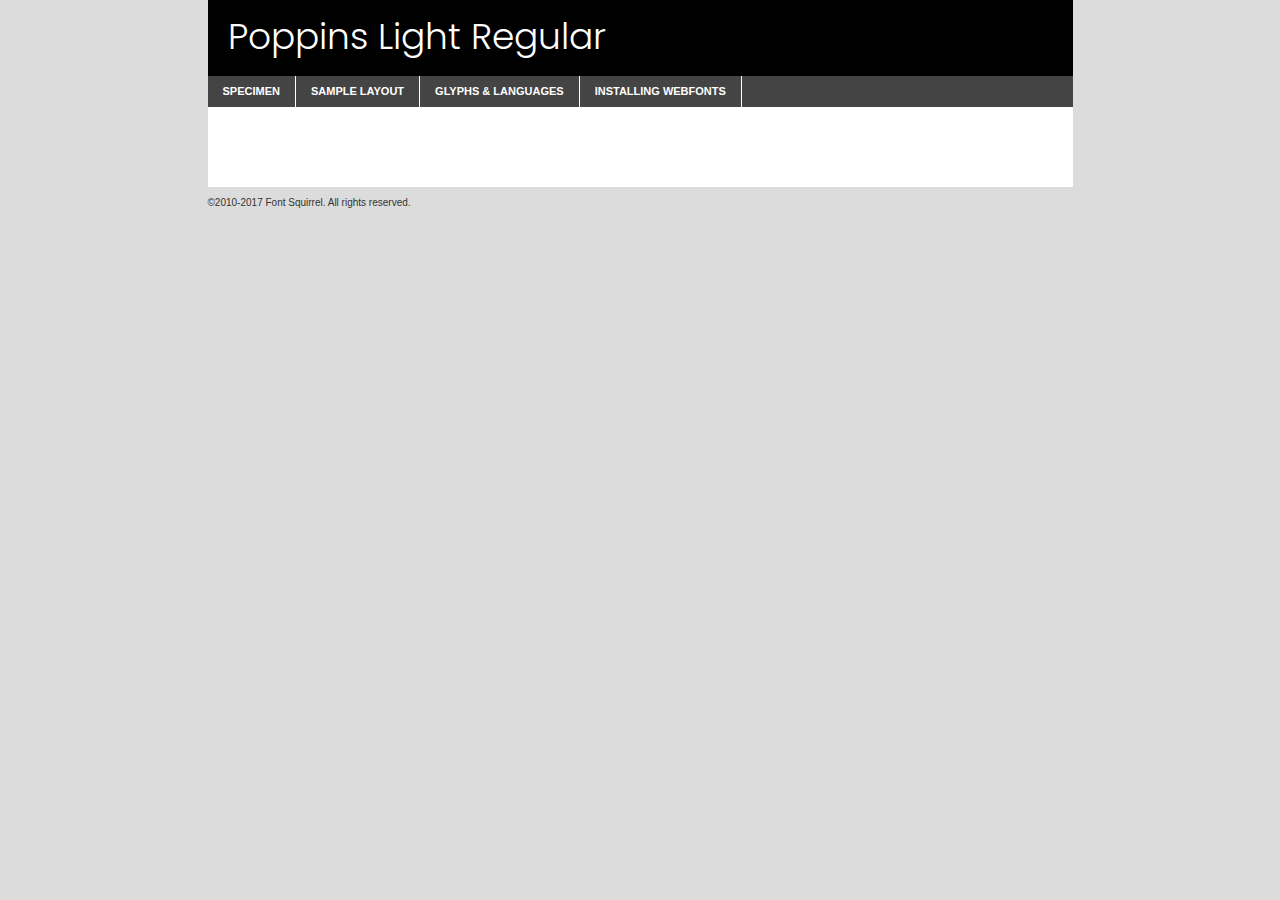
<file: components/fonts/poppins-light-demo.html>
<!DOCTYPE html PUBLIC "-//W3C//DTD XHTML 1.0 Transitional//EN"
	"http://www.w3.org/TR/xhtml1/DTD/xhtml1-transitional.dtd">

<html xmlns="http://www.w3.org/1999/xhtml" xml:lang="en" lang="en">
<head>
	<meta http-equiv="Content-Type" content="text/html; charset=utf-8" />
	<script src="http://ajax.googleapis.com/ajax/libs/jquery/1.7.2/jquery.min.js" type="text/javascript" charset="utf-8"></script>
	<script type="text/javascript">
	(function($){$.fn.easyTabs=function(option){var param=jQuery.extend({fadeSpeed:"fast",defaultContent:1,activeClass:'active'},option);$(this).each(function(){var thisId="#"+this.id;if(param.defaultContent==''){param.defaultContent=1;}
	if(typeof param.defaultContent=="number")
	{var defaultTab=$(thisId+" .tabs li:eq("+(param.defaultContent-1)+") a").attr('href').substr(1);}else{var defaultTab=param.defaultContent;}
	$(thisId+" .tabs li a").each(function(){var tabToHide=$(this).attr('href').substr(1);$("#"+tabToHide).addClass('easytabs-tab-content');});hideAll();changeContent(defaultTab);function hideAll(){$(thisId+" .easytabs-tab-content").hide();}
	function changeContent(tabId){hideAll();$(thisId+" .tabs li").removeClass(param.activeClass);$(thisId+" .tabs li a[href=#"+tabId+"]").closest('li').addClass(param.activeClass);if(param.fadeSpeed!="none")
	{$(thisId+" #"+tabId).fadeIn(param.fadeSpeed);}else{$(thisId+" #"+tabId).show();}}
	$(thisId+" .tabs li").click(function(){var tabId=$(this).find('a').attr('href').substr(1);changeContent(tabId);return false;});});}})(jQuery);
	</script>
	<link rel="stylesheet" href="specimen_files/specimen_stylesheet.css" type="text/css" charset="utf-8" />
	<link rel="stylesheet" href="stylesheet.css" type="text/css" charset="utf-8" />

	<style type="text/css">
					body{
				font-family: 'poppinslight';
							}
		</style>

	<title>Poppins Light Regular Specimen</title>
	
	
	<script type="text/javascript" charset="utf-8">
		$(document).ready(function() {
			$('#container').easyTabs({defaultContent:1});
		});
	</script>
</head>

<body>
<div id="container">
	<div id="header">
		Poppins Light Regular	</div>
	<ul class="tabs">
		<li><a href="#specimen">Specimen</a></li>
		<li><a href="#layout">Sample Layout</a></li>
				<li><a href="#glyphs">Glyphs &amp; Languages</a></li>
		<li><a href="#installing">Installing Webfonts</a></li>
		
	</ul>
	
	<div id="main_content">

		
			<div id="specimen">
		
				<div class="section">
					<div class="grid12 firstcol">
						<div class="huge">AaBb</div>
					</div>
				</div>
		
				<div class="section">
					<div class="glyph_range">A&#x200B;B&#x200b;C&#x200b;D&#x200b;E&#x200b;F&#x200b;G&#x200b;H&#x200b;I&#x200b;J&#x200b;K&#x200b;L&#x200b;M&#x200b;N&#x200b;O&#x200b;P&#x200b;Q&#x200b;R&#x200b;S&#x200b;T&#x200b;U&#x200b;V&#x200b;W&#x200b;X&#x200b;Y&#x200b;Z&#x200b;a&#x200b;b&#x200b;c&#x200b;d&#x200b;e&#x200b;f&#x200b;g&#x200b;h&#x200b;i&#x200b;j&#x200b;k&#x200b;l&#x200b;m&#x200b;n&#x200b;o&#x200b;p&#x200b;q&#x200b;r&#x200b;s&#x200b;t&#x200b;u&#x200b;v&#x200b;w&#x200b;x&#x200b;y&#x200b;z&#x200b;1&#x200b;2&#x200b;3&#x200b;4&#x200b;5&#x200b;6&#x200b;7&#x200b;8&#x200b;9&#x200b;0&#x200b;&amp;&#x200b;.&#x200b;,&#x200b;?&#x200b;!&#x200b;&#64;&#x200b;(&#x200b;)&#x200b;#&#x200b;$&#x200b;%&#x200b;*&#x200b;+&#x200b;-&#x200b;=&#x200b;:&#x200b;;</div>
				</div>
				<div class="section">
					<div class="grid12 firstcol">
						<table class="sample_table">
							<tr><td>10</td><td class="size10">abcdefghijklmnopqrstuvwxyzABCDEFGHIJKLMNOPQRSTUVWXYZ0123456789abcdefghijklmnopqrstuvwxyzABCDEFGHIJKLMNOPQRSTUVWXYZ0123456789abcdefghijklmnopqrstuvwxyzABCDEFGHIJKLMNOPQRSTUVWXYZ</td></tr>
							<tr><td>11</td><td class="size11">abcdefghijklmnopqrstuvwxyzABCDEFGHIJKLMNOPQRSTUVWXYZ0123456789abcdefghijklmnopqrstuvwxyzABCDEFGHIJKLMNOPQRSTUVWXYZ0123456789abcdefghijklmnopqrstuvwxyzABCDEFGHIJKLMNOPQRSTUVWXYZ</td></tr>
							<tr><td>12</td><td class="size12">abcdefghijklmnopqrstuvwxyzABCDEFGHIJKLMNOPQRSTUVWXYZ0123456789abcdefghijklmnopqrstuvwxyzABCDEFGHIJKLMNOPQRSTUVWXYZ0123456789abcdefghijklmnopqrstuvwxyzABCDEFGHIJKLMNOPQRSTUVWXYZ</td></tr>
							<tr><td>13</td><td class="size13">abcdefghijklmnopqrstuvwxyzABCDEFGHIJKLMNOPQRSTUVWXYZ0123456789abcdefghijklmnopqrstuvwxyzABCDEFGHIJKLMNOPQRSTUVWXYZ0123456789abcdefghijklmnopqrstuvwxyzABCDEFGHIJKLMNOPQRSTUVWXYZ</td></tr>
							<tr><td>14</td><td class="size14">abcdefghijklmnopqrstuvwxyzABCDEFGHIJKLMNOPQRSTUVWXYZ0123456789abcdefghijklmnopqrstuvwxyzABCDEFGHIJKLMNOPQRSTUVWXYZ0123456789abcdefghijklmnopqrstuvwxyzABCDEFGHIJKLMNOPQRSTUVWXYZ</td></tr>
							<tr><td>16</td><td class="size16">abcdefghijklmnopqrstuvwxyzABCDEFGHIJKLMNOPQRSTUVWXYZ0123456789abcdefghijklmnopqrstuvwxyzABCDEFGHIJKLMNOPQRSTUVWXYZ</td></tr>
							<tr><td>18</td><td class="size18">abcdefghijklmnopqrstuvwxyzABCDEFGHIJKLMNOPQRSTUVWXYZ0123456789abcdefghijklmnopqrstuvwxyzABCDEFGHIJKLMNOPQRSTUVWXYZ</td></tr>
							<tr><td>20</td><td class="size20">abcdefghijklmnopqrstuvwxyzABCDEFGHIJKLMNOPQRSTUVWXYZ0123456789abcdefghijklmnopqrstuvwxyzABCDEFGHIJKLMNOPQRSTUVWXYZ</td></tr>
							<tr><td>24</td><td class="size24">abcdefghijklmnopqrstuvwxyzABCDEFGHIJKLMNOPQRSTUVWXYZ0123456789abcdefghijklmnopqrstuvwxyzABCDEFGHIJKLMNOPQRSTUVWXYZ</td></tr>
							<tr><td>30</td><td class="size30">abcdefghijklmnopqrstuvwxyzABCDEFGHIJKLMNOPQRSTUVWXYZ0123456789abcdefghijklmnopqrstuvwxyzABCDEFGHIJKLMNOPQRSTUVWXYZ</td></tr>
							<tr><td>36</td><td class="size36">abcdefghijklmnopqrstuvwxyzABCDEFGHIJKLMNOPQRSTUVWXYZ0123456789abcdefghijklmnopqrstuvwxyzABCDEFGHIJKLMNOPQRSTUVWXYZ</td></tr>
							<tr><td>48</td><td class="size48">abcdefghijklmnopqrstuvwxyzABCDEFGHIJKLMNOPQRSTUVWXYZ0123456789abcdefghijklmnopqrstuvwxyzABCDEFGHIJKLMNOPQRSTUVWXYZ</td></tr>
							<tr><td>60</td><td class="size60">abcdefghijklmnopqrstuvwxyzABCDEFGHIJKLMNOPQRSTUVWXYZ0123456789abcdefghijklmnopqrstuvwxyzABCDEFGHIJKLMNOPQRSTUVWXYZ</td></tr>
							<tr><td>72</td><td class="size72">abcdefghijklmnopqrstuvwxyzABCDEFGHIJKLMNOPQRSTUVWXYZ0123456789abcdefghijklmnopqrstuvwxyzABCDEFGHIJKLMNOPQRSTUVWXYZ</td></tr>
							<tr><td>90</td><td class="size90">abcdefghijklmnopqrstuvwxyzABCDEFGHIJKLMNOPQRSTUVWXYZ0123456789abcdefghijklmnopqrstuvwxyzABCDEFGHIJKLMNOPQRSTUVWXYZ</td></tr>
						</table>
				
					</div>
			
				</div>
		
		
		
								<div class="section" id="bodycomparison">


										<div id="xheight">
				<div class="fontbody">&#x25FC;&#x25FC;&#x25FC;&#x25FC;&#x25FC;&#x25FC;&#x25FC;&#x25FC;&#x25FC;&#x25FC;&#x25FC;&#x25FC;&#x25FC;&#x25FC;&#x25FC;&#x25FC;&#x25FC;&#x25FC;&#x25FC;&#x25FC;&#x25FC;&#x25FC;&#x25FC;&#x25FC;&#x25FC;&#x25FC;&#x25FC;&#x25FC;&#x25FC;&#x25FC;&#x25FC;&#x25FC;&#x25FC;&#x25FC;&#x25FC;&#x25FC;&#x25FC;&#x25FC;&#x25FC;&#x25FC;&#x25FC;&#x25FC;&#x25FC;&#x25FC;&#x25FC;&#x25FC;&#x25FC;&#x25FC;&#x25FC;&#x25FC;&#x25FC;&#x25FC;&#x25FC;&#x25FC;&#x25FC;&#x25FC;&#x25FC;&#x25FC;&#x25FC;&#x25FC;&#x25FC;&#x25FC;&#x25FC;&#x25FC;&#x25FC;&#x25FC;&#x25FC;&#x25FC;&#x25FC;&#x25FC;&#x25FC;&#x25FC;&#x25FC;&#x25FC;&#x25FC;&#x25FC;&#x25FC;&#x25FC;&#x25FC;&#x25FC;&#x25FC;&#x25FC;&#x25FC;&#x25FC;&#x25FC;&#x25FC;&#x25FC;&#x25FC;&#x25FC;&#x25FC;&#x25FC;&#x25FC;&#x25FC;&#x25FC;&#x25FC;&#x25FC;&#x25FC;&#x25FC;&#x25FC;body</div><div class="arialbody">body</div><div class="verdanabody">body</div><div class="georgiabody">body</div></div>
										<div class="fontbody" style="z-index:1">
											body<span>Poppins Light Regular</span>
										</div>
										<div class="arialbody" style="z-index:1">
											body<span>Arial</span>
										</div>
										<div class="verdanabody" style="z-index:1">
											body<span>Verdana</span>
										</div>
										<div class="georgiabody" style="z-index:1">
											body<span>Georgia</span>
										</div>



								</div>
		
		
				<div class="section psample psample_row1" id="">
					
					<div class="grid2 firstcol">
						<p class="size10"><span>10.</span>Aenean lacinia bibendum nulla sed consectetur. Fusce dapibus, tellus ac cursus commodo, tortor mauris condimentum nibh, ut fermentum massa justo sit amet risus. Nullam id dolor id nibh ultricies vehicula ut id elit. Cum sociis natoque penatibus et magnis dis parturient montes, nascetur ridiculus mus. Nulla vitae elit libero, a pharetra augue.</p>
			
					</div>
					<div class="grid3">
						<p class="size11"><span>11.</span>Aenean lacinia bibendum nulla sed consectetur. Fusce dapibus, tellus ac cursus commodo, tortor mauris condimentum nibh, ut fermentum massa justo sit amet risus. Nullam id dolor id nibh ultricies vehicula ut id elit. Cum sociis natoque penatibus et magnis dis parturient montes, nascetur ridiculus mus. Nulla vitae elit libero, a pharetra augue.</p>
			
					</div>
					<div class="grid3">
						<p class="size12"><span>12.</span>Aenean lacinia bibendum nulla sed consectetur. Fusce dapibus, tellus ac cursus commodo, tortor mauris condimentum nibh, ut fermentum massa justo sit amet risus. Nullam id dolor id nibh ultricies vehicula ut id elit. Cum sociis natoque penatibus et magnis dis parturient montes, nascetur ridiculus mus. Nulla vitae elit libero, a pharetra augue.</p>
			
					</div>
					<div class="grid4">
						<p class="size13"><span>13.</span>Aenean lacinia bibendum nulla sed consectetur. Fusce dapibus, tellus ac cursus commodo, tortor mauris condimentum nibh, ut fermentum massa justo sit amet risus. Nullam id dolor id nibh ultricies vehicula ut id elit. Cum sociis natoque penatibus et magnis dis parturient montes, nascetur ridiculus mus. Nulla vitae elit libero, a pharetra augue.</p>
			
					</div>
					<div class="white_blend"></div>
					
				</div>
				<div class="section psample psample_row2" id="">
					<div class="grid3 firstcol">
						<p class="size14"><span>14.</span>Aenean lacinia bibendum nulla sed consectetur. Fusce dapibus, tellus ac cursus commodo, tortor mauris condimentum nibh, ut fermentum massa justo sit amet risus. Nullam id dolor id nibh ultricies vehicula ut id elit. Cum sociis natoque penatibus et magnis dis parturient montes, nascetur ridiculus mus. Nulla vitae elit libero, a pharetra augue.</p>
			
					</div>
					<div class="grid4">
						<p class="size16"><span>16.</span>Aenean lacinia bibendum nulla sed consectetur. Fusce dapibus, tellus ac cursus commodo, tortor mauris condimentum nibh, ut fermentum massa justo sit amet risus. Nullam id dolor id nibh ultricies vehicula ut id elit. Cum sociis natoque penatibus et magnis dis parturient montes, nascetur ridiculus mus. Nulla vitae elit libero, a pharetra augue.</p>
			
					</div>
					<div class="grid5">
						<p class="size18"><span>18.</span>Aenean lacinia bibendum nulla sed consectetur. Fusce dapibus, tellus ac cursus commodo, tortor mauris condimentum nibh, ut fermentum massa justo sit amet risus. Nullam id dolor id nibh ultricies vehicula ut id elit. Cum sociis natoque penatibus et magnis dis parturient montes, nascetur ridiculus mus. Nulla vitae elit libero, a pharetra augue.</p>
			
					</div>

					<div class="white_blend"></div>

				</div>
				
				<div class="section psample psample_row3" id="">
					<div class="grid5 firstcol">
						<p class="size20"><span>20.</span>Aenean lacinia bibendum nulla sed consectetur. Fusce dapibus, tellus ac cursus commodo, tortor mauris condimentum nibh, ut fermentum massa justo sit amet risus. Nullam id dolor id nibh ultricies vehicula ut id elit. Cum sociis natoque penatibus et magnis dis parturient montes, nascetur ridiculus mus. Nulla vitae elit libero, a pharetra augue.</p>
					</div>
					<div class="grid7">
						<p class="size24"><span>24.</span>Aenean lacinia bibendum nulla sed consectetur. Fusce dapibus, tellus ac cursus commodo, tortor mauris condimentum nibh, ut fermentum massa justo sit amet risus. Nullam id dolor id nibh ultricies vehicula ut id elit. Cum sociis natoque penatibus et magnis dis parturient montes, nascetur ridiculus mus. Nulla vitae elit libero, a pharetra augue.</p>
					</div>
					
					<div class="white_blend"></div>
					
				</div>
				
				<div class="section psample psample_row4" id="">
					<div class="grid12 firstcol">
						<p class="size30"><span>30.</span>Aenean lacinia bibendum nulla sed consectetur. Fusce dapibus, tellus ac cursus commodo, tortor mauris condimentum nibh, ut fermentum massa justo sit amet risus. Nullam id dolor id nibh ultricies vehicula ut id elit. Cum sociis natoque penatibus et magnis dis parturient montes, nascetur ridiculus mus. Nulla vitae elit libero, a pharetra augue.</p>
					</div>
					<div class="white_blend"></div>
					
				</div>
				
				
				
				<div class="section psample psample_row1 fullreverse">
					<div class="grid2 firstcol">
						<p class="size10"><span>10.</span>Aenean lacinia bibendum nulla sed consectetur. Fusce dapibus, tellus ac cursus commodo, tortor mauris condimentum nibh, ut fermentum massa justo sit amet risus. Nullam id dolor id nibh ultricies vehicula ut id elit. Cum sociis natoque penatibus et magnis dis parturient montes, nascetur ridiculus mus. Nulla vitae elit libero, a pharetra augue.</p>
			
					</div>
					<div class="grid3">
						<p class="size11"><span>11.</span>Aenean lacinia bibendum nulla sed consectetur. Fusce dapibus, tellus ac cursus commodo, tortor mauris condimentum nibh, ut fermentum massa justo sit amet risus. Nullam id dolor id nibh ultricies vehicula ut id elit. Cum sociis natoque penatibus et magnis dis parturient montes, nascetur ridiculus mus. Nulla vitae elit libero, a pharetra augue.</p>
			
					</div>
					<div class="grid3">
						<p class="size12"><span>12.</span>Aenean lacinia bibendum nulla sed consectetur. Fusce dapibus, tellus ac cursus commodo, tortor mauris condimentum nibh, ut fermentum massa justo sit amet risus. Nullam id dolor id nibh ultricies vehicula ut id elit. Cum sociis natoque penatibus et magnis dis parturient montes, nascetur ridiculus mus. Nulla vitae elit libero, a pharetra augue.</p>
			
					</div>
					<div class="grid4">
						<p class="size13"><span>13.</span>Aenean lacinia bibendum nulla sed consectetur. Fusce dapibus, tellus ac cursus commodo, tortor mauris condimentum nibh, ut fermentum massa justo sit amet risus. Nullam id dolor id nibh ultricies vehicula ut id elit. Cum sociis natoque penatibus et magnis dis parturient montes, nascetur ridiculus mus. Nulla vitae elit libero, a pharetra augue.</p>
			
					</div>
					<div class="black_blend"></div>
					
				</div>
				
				<div class="section psample psample_row2 fullreverse">
					<div class="grid3 firstcol">
						<p class="size14"><span>14.</span>Aenean lacinia bibendum nulla sed consectetur. Fusce dapibus, tellus ac cursus commodo, tortor mauris condimentum nibh, ut fermentum massa justo sit amet risus. Nullam id dolor id nibh ultricies vehicula ut id elit. Cum sociis natoque penatibus et magnis dis parturient montes, nascetur ridiculus mus. Nulla vitae elit libero, a pharetra augue.</p>
			
					</div>
					<div class="grid4">
						<p class="size16"><span>16.</span>Aenean lacinia bibendum nulla sed consectetur. Fusce dapibus, tellus ac cursus commodo, tortor mauris condimentum nibh, ut fermentum massa justo sit amet risus. Nullam id dolor id nibh ultricies vehicula ut id elit. Cum sociis natoque penatibus et magnis dis parturient montes, nascetur ridiculus mus. Nulla vitae elit libero, a pharetra augue.</p>
			
					</div>
					<div class="grid5">
						<p class="size18"><span>18.</span>Aenean lacinia bibendum nulla sed consectetur. Fusce dapibus, tellus ac cursus commodo, tortor mauris condimentum nibh, ut fermentum massa justo sit amet risus. Nullam id dolor id nibh ultricies vehicula ut id elit. Cum sociis natoque penatibus et magnis dis parturient montes, nascetur ridiculus mus. Nulla vitae elit libero, a pharetra augue.</p>
			
					</div>
					<div class="black_blend"></div>

				</div>
				
				<div class="section psample fullreverse psample_row3" id="">
					<div class="grid5 firstcol">
						<p class="size20"><span>20.</span>Aenean lacinia bibendum nulla sed consectetur. Fusce dapibus, tellus ac cursus commodo, tortor mauris condimentum nibh, ut fermentum massa justo sit amet risus. Nullam id dolor id nibh ultricies vehicula ut id elit. Cum sociis natoque penatibus et magnis dis parturient montes, nascetur ridiculus mus. Nulla vitae elit libero, a pharetra augue.</p>
					</div>
					<div class="grid7">
						<p class="size24"><span>24.</span>Aenean lacinia bibendum nulla sed consectetur. Fusce dapibus, tellus ac cursus commodo, tortor mauris condimentum nibh, ut fermentum massa justo sit amet risus. Nullam id dolor id nibh ultricies vehicula ut id elit. Cum sociis natoque penatibus et magnis dis parturient montes, nascetur ridiculus mus. Nulla vitae elit libero, a pharetra augue.</p>
					</div>
					
					<div class="black_blend"></div>
					
				</div>
				
				<div class="section psample fullreverse psample_row4" id="" style="border-bottom: 20px #000 solid;">
					<div class="grid12 firstcol">
						<p class="size30"><span>30.</span>Aenean lacinia bibendum nulla sed consectetur. Fusce dapibus, tellus ac cursus commodo, tortor mauris condimentum nibh, ut fermentum massa justo sit amet risus. Nullam id dolor id nibh ultricies vehicula ut id elit. Cum sociis natoque penatibus et magnis dis parturient montes, nascetur ridiculus mus. Nulla vitae elit libero, a pharetra augue.</p>
					</div>
					<div class="black_blend"></div>
					
				</div>
				
				
				
				
			</div>
			
			<div id="layout">
				
				<div class="section">
					
					<div class="grid12 firstcol">
						<h1>Lorem Ipsum Dolor</h1>
						<h2>Etiam porta sem malesuada magna mollis euismod</h2>
						
						<p class="byline">By <a href="#link">Aenean Lacinia</a></p>
					</div>
				</div>
				<div class="section">
					<div class="grid8 firstcol">
						<p class="large">Donec sed odio dui. Morbi leo risus, porta ac consectetur ac, vestibulum at eros. Fusce dapibus, tellus ac cursus commodo, tortor mauris condimentum nibh, ut fermentum massa justo sit amet risus. </p>

						
						<h3>Pellentesque ornare sem</h3>

						<p>Maecenas sed diam eget risus varius blandit sit amet non magna. Maecenas faucibus mollis interdum. Donec ullamcorper nulla non metus auctor fringilla. Nullam id dolor id nibh ultricies vehicula ut id elit. Nullam id dolor id nibh ultricies vehicula ut id elit. </p>

						<p>Aenean eu leo quam. Pellentesque ornare sem lacinia quam venenatis vestibulum. Lorem ipsum dolor sit amet, consectetur adipiscing elit. Cum sociis natoque penatibus et magnis dis parturient montes, nascetur ridiculus mus. </p>

						<p>Nulla vitae elit libero, a pharetra augue. Praesent commodo cursus magna, vel scelerisque nisl consectetur et. Aenean lacinia bibendum nulla sed consectetur. </p>

						<p>Nullam quis risus eget urna mollis ornare vel eu leo. Nullam quis risus eget urna mollis ornare vel eu leo. Maecenas sed diam eget risus varius blandit sit amet non magna. Donec ullamcorper nulla non metus auctor fringilla. </p>

						<h3>Cras mattis consectetur</h3>

						<p>Aenean eu leo quam. Pellentesque ornare sem lacinia quam venenatis vestibulum. Aenean lacinia bibendum nulla sed consectetur. Integer posuere erat a ante venenatis dapibus posuere velit aliquet. Cras mattis consectetur purus sit amet fermentum. </p>

						<p>Nullam id dolor id nibh ultricies vehicula ut id elit. Nullam quis risus eget urna mollis ornare vel eu leo. Cras mattis consectetur purus sit amet fermentum.</p>
					</div>
					
					<div class="grid4 sidebar">
						
						<div class="box reverse">
							<p class="last">Nullam quis risus eget urna mollis ornare vel eu leo. Donec ullamcorper nulla non metus auctor fringilla. Cras mattis consectetur purus sit amet fermentum. Sed posuere consectetur est at lobortis. Lorem ipsum dolor sit amet, consectetur adipiscing elit. </p>
						</div>
						
						<p class="caption">Maecenas sed diam eget risus varius.</p>

						<p>Vestibulum id ligula porta felis euismod semper. Integer posuere erat a ante venenatis dapibus posuere velit aliquet. Vestibulum id ligula porta felis euismod semper. Sed posuere consectetur est at lobortis. Maecenas sed diam eget risus varius blandit sit amet non magna. Fusce dapibus, tellus ac cursus commodo, tortor mauris condimentum nibh, ut fermentum massa justo sit amet risus. </p>

					

						<p>Duis mollis, est non commodo luctus, nisi erat porttitor ligula, eget lacinia odio sem nec elit. Aenean lacinia bibendum nulla sed consectetur. Vivamus sagittis lacus vel augue laoreet rutrum faucibus dolor auctor. Aenean lacinia bibendum nulla sed consectetur. Nullam quis risus eget urna mollis ornare vel eu leo. </p>

						<p>Praesent commodo cursus magna, vel scelerisque nisl consectetur et. Donec ullamcorper nulla non metus auctor fringilla. Maecenas faucibus mollis interdum. Fusce dapibus, tellus ac cursus commodo, tortor mauris condimentum nibh, ut fermentum massa justo sit amet risus. </p>

					</div>
				</div>
				
			</div>


			



		<div id="glyphs">
			<div class="section">
				<div class="grid12 firstcol">
			
				<h1>Language Support</h1>
				<p>The subset of Poppins Light Regular in this kit supports the following languages:<br />
			
					English, Arrernte, Bislama, Cebuano, Fijian, Gilbertese, Hmong, Ibanag, Iloko_ilokano, Interglossa_glosa, Interlingua, Lojban, Manx, Norfolk_pitcairnese, Oromo, Rotokas, Samoan, Sardinian, Seychelles_creole, Shona, Somali, Southern_ndebele, Swahili, Swati_swazi, Tok_pisin, Warlpiri, Xhosa, Zulu, Latinbasic, Demo				</p>
				<h1>Glyph Chart</h1>
				<p>The subset of Poppins Light Regular in this kit includes all the glyphs listed below. Unicode entities are included above each glyph to help you insert individual characters into your layout.</p>
				<div id="glyph_chart">
			
																														 <div><p>&amp;#13;</p>&#13;</div>
																				 <div><p>&amp;#32;</p>&#32;</div>
																				 <div><p>&amp;#33;</p>&#33;</div>
																				 <div><p>&amp;#34;</p>&#34;</div>
																				 <div><p>&amp;#35;</p>&#35;</div>
																				 <div><p>&amp;#36;</p>&#36;</div>
																				 <div><p>&amp;#37;</p>&#37;</div>
																				 <div><p>&amp;#38;</p>&#38;</div>
																				 <div><p>&amp;#39;</p>&#39;</div>
																				 <div><p>&amp;#40;</p>&#40;</div>
																				 <div><p>&amp;#41;</p>&#41;</div>
																				 <div><p>&amp;#42;</p>&#42;</div>
																				 <div><p>&amp;#43;</p>&#43;</div>
																				 <div><p>&amp;#44;</p>&#44;</div>
																				 <div><p>&amp;#46;</p>&#46;</div>
																				 <div><p>&amp;#47;</p>&#47;</div>
																				 <div><p>&amp;#48;</p>&#48;</div>
																				 <div><p>&amp;#49;</p>&#49;</div>
																				 <div><p>&amp;#50;</p>&#50;</div>
																				 <div><p>&amp;#51;</p>&#51;</div>
																				 <div><p>&amp;#52;</p>&#52;</div>
																				 <div><p>&amp;#53;</p>&#53;</div>
																				 <div><p>&amp;#54;</p>&#54;</div>
																				 <div><p>&amp;#55;</p>&#55;</div>
																				 <div><p>&amp;#56;</p>&#56;</div>
																				 <div><p>&amp;#57;</p>&#57;</div>
																				 <div><p>&amp;#60;</p>&#60;</div>
																				 <div><p>&amp;#61;</p>&#61;</div>
																				 <div><p>&amp;#62;</p>&#62;</div>
																				 <div><p>&amp;#63;</p>&#63;</div>
																				 <div><p>&amp;#64;</p>&#64;</div>
																				 <div><p>&amp;#65;</p>&#65;</div>
																				 <div><p>&amp;#66;</p>&#66;</div>
																				 <div><p>&amp;#67;</p>&#67;</div>
																				 <div><p>&amp;#68;</p>&#68;</div>
																				 <div><p>&amp;#69;</p>&#69;</div>
																				 <div><p>&amp;#70;</p>&#70;</div>
																				 <div><p>&amp;#71;</p>&#71;</div>
																				 <div><p>&amp;#72;</p>&#72;</div>
																				 <div><p>&amp;#73;</p>&#73;</div>
																				 <div><p>&amp;#74;</p>&#74;</div>
																				 <div><p>&amp;#75;</p>&#75;</div>
																				 <div><p>&amp;#76;</p>&#76;</div>
																				 <div><p>&amp;#77;</p>&#77;</div>
																				 <div><p>&amp;#78;</p>&#78;</div>
																				 <div><p>&amp;#79;</p>&#79;</div>
																				 <div><p>&amp;#80;</p>&#80;</div>
																				 <div><p>&amp;#81;</p>&#81;</div>
																				 <div><p>&amp;#82;</p>&#82;</div>
																				 <div><p>&amp;#83;</p>&#83;</div>
																				 <div><p>&amp;#84;</p>&#84;</div>
																				 <div><p>&amp;#85;</p>&#85;</div>
																				 <div><p>&amp;#86;</p>&#86;</div>
																				 <div><p>&amp;#87;</p>&#87;</div>
																				 <div><p>&amp;#88;</p>&#88;</div>
																				 <div><p>&amp;#89;</p>&#89;</div>
																				 <div><p>&amp;#90;</p>&#90;</div>
																				 <div><p>&amp;#91;</p>&#91;</div>
																				 <div><p>&amp;#92;</p>&#92;</div>
																				 <div><p>&amp;#93;</p>&#93;</div>
																				 <div><p>&amp;#94;</p>&#94;</div>
																				 <div><p>&amp;#95;</p>&#95;</div>
																				 <div><p>&amp;#96;</p>&#96;</div>
																				 <div><p>&amp;#97;</p>&#97;</div>
																				 <div><p>&amp;#98;</p>&#98;</div>
																				 <div><p>&amp;#99;</p>&#99;</div>
																				 <div><p>&amp;#100;</p>&#100;</div>
																				 <div><p>&amp;#101;</p>&#101;</div>
																				 <div><p>&amp;#102;</p>&#102;</div>
																				 <div><p>&amp;#103;</p>&#103;</div>
																				 <div><p>&amp;#104;</p>&#104;</div>
																				 <div><p>&amp;#105;</p>&#105;</div>
																				 <div><p>&amp;#106;</p>&#106;</div>
																				 <div><p>&amp;#107;</p>&#107;</div>
																				 <div><p>&amp;#108;</p>&#108;</div>
																				 <div><p>&amp;#109;</p>&#109;</div>
																				 <div><p>&amp;#110;</p>&#110;</div>
																				 <div><p>&amp;#111;</p>&#111;</div>
																				 <div><p>&amp;#112;</p>&#112;</div>
																				 <div><p>&amp;#113;</p>&#113;</div>
																				 <div><p>&amp;#114;</p>&#114;</div>
																				 <div><p>&amp;#115;</p>&#115;</div>
																				 <div><p>&amp;#116;</p>&#116;</div>
																				 <div><p>&amp;#117;</p>&#117;</div>
																				 <div><p>&amp;#118;</p>&#118;</div>
																				 <div><p>&amp;#119;</p>&#119;</div>
																				 <div><p>&amp;#120;</p>&#120;</div>
																				 <div><p>&amp;#121;</p>&#121;</div>
																				 <div><p>&amp;#122;</p>&#122;</div>
																				 <div><p>&amp;#123;</p>&#123;</div>
																				 <div><p>&amp;#124;</p>&#124;</div>
																				 <div><p>&amp;#125;</p>&#125;</div>
																				 <div><p>&amp;#126;</p>&#126;</div>
																				 <div><p>&amp;#160;</p>&#160;</div>
																				 <div><p>&amp;#161;</p>&#161;</div>
																				 <div><p>&amp;#162;</p>&#162;</div>
																				 <div><p>&amp;#163;</p>&#163;</div>
																				 <div><p>&amp;#164;</p>&#164;</div>
																				 <div><p>&amp;#165;</p>&#165;</div>
																				 <div><p>&amp;#166;</p>&#166;</div>
																				 <div><p>&amp;#167;</p>&#167;</div>
																				 <div><p>&amp;#168;</p>&#168;</div>
																				 <div><p>&amp;#169;</p>&#169;</div>
																				 <div><p>&amp;#170;</p>&#170;</div>
																				 <div><p>&amp;#171;</p>&#171;</div>
																				 <div><p>&amp;#172;</p>&#172;</div>
																				 <div><p>&amp;#174;</p>&#174;</div>
																				 <div><p>&amp;#175;</p>&#175;</div>
																				 <div><p>&amp;#176;</p>&#176;</div>
																				 <div><p>&amp;#177;</p>&#177;</div>
																				 <div><p>&amp;#178;</p>&#178;</div>
																				 <div><p>&amp;#179;</p>&#179;</div>
																				 <div><p>&amp;#180;</p>&#180;</div>
																				 <div><p>&amp;#181;</p>&#181;</div>
																				 <div><p>&amp;#182;</p>&#182;</div>
																				 <div><p>&amp;#184;</p>&#184;</div>
																				 <div><p>&amp;#185;</p>&#185;</div>
																				 <div><p>&amp;#186;</p>&#186;</div>
																				 <div><p>&amp;#187;</p>&#187;</div>
																				 <div><p>&amp;#188;</p>&#188;</div>
																				 <div><p>&amp;#189;</p>&#189;</div>
																				 <div><p>&amp;#190;</p>&#190;</div>
																				 <div><p>&amp;#191;</p>&#191;</div>
																				 <div><p>&amp;#198;</p>&#198;</div>
																				 <div><p>&amp;#199;</p>&#199;</div>
																				 <div><p>&amp;#208;</p>&#208;</div>
																				 <div><p>&amp;#215;</p>&#215;</div>
																				 <div><p>&amp;#216;</p>&#216;</div>
																				 <div><p>&amp;#222;</p>&#222;</div>
																				 <div><p>&amp;#223;</p>&#223;</div>
																				 <div><p>&amp;#230;</p>&#230;</div>
																				 <div><p>&amp;#231;</p>&#231;</div>
																				 <div><p>&amp;#240;</p>&#240;</div>
																				 <div><p>&amp;#247;</p>&#247;</div>
																				 <div><p>&amp;#248;</p>&#248;</div>
																				 <div><p>&amp;#254;</p>&#254;</div>
																				 <div><p>&amp;#305;</p>&#305;</div>
																				 <div><p>&amp;#338;</p>&#338;</div>
																				 <div><p>&amp;#339;</p>&#339;</div>
																				 <div><p>&amp;#710;</p>&#710;</div>
																				 <div><p>&amp;#730;</p>&#730;</div>
																				 <div><p>&amp;#732;</p>&#732;</div>
																				 <div><p>&amp;#8192;</p>&#8192;</div>
																				 <div><p>&amp;#8193;</p>&#8193;</div>
																				 <div><p>&amp;#8194;</p>&#8194;</div>
																				 <div><p>&amp;#8195;</p>&#8195;</div>
																				 <div><p>&amp;#8196;</p>&#8196;</div>
																				 <div><p>&amp;#8197;</p>&#8197;</div>
																				 <div><p>&amp;#8198;</p>&#8198;</div>
																				 <div><p>&amp;#8199;</p>&#8199;</div>
																				 <div><p>&amp;#8200;</p>&#8200;</div>
																				 <div><p>&amp;#8201;</p>&#8201;</div>
																				 <div><p>&amp;#8202;</p>&#8202;</div>
																				 <div><p>&amp;#8211;</p>&#8211;</div>
																				 <div><p>&amp;#8212;</p>&#8212;</div>
																				 <div><p>&amp;#8216;</p>&#8216;</div>
																				 <div><p>&amp;#8217;</p>&#8217;</div>
																				 <div><p>&amp;#8218;</p>&#8218;</div>
																				 <div><p>&amp;#8220;</p>&#8220;</div>
																				 <div><p>&amp;#8221;</p>&#8221;</div>
																				 <div><p>&amp;#8222;</p>&#8222;</div>
																				 <div><p>&amp;#8226;</p>&#8226;</div>
																				 <div><p>&amp;#8239;</p>&#8239;</div>
																				 <div><p>&amp;#8249;</p>&#8249;</div>
																				 <div><p>&amp;#8250;</p>&#8250;</div>
																				 <div><p>&amp;#8287;</p>&#8287;</div>
																				 <div><p>&amp;#8364;</p>&#8364;</div>
																				 <div><p>&amp;#8482;</p>&#8482;</div>
																				 <div><p>&amp;#8722;</p>&#8722;</div>
																				 <div><p>&amp;#9724;</p>&#9724;</div>
																				 <div><p>&amp;#64257;</p>&#64257;</div>
																																																</div>	
				</div>
		
		
			</div>
		</div>
		
		
		<div id="specs">
			
		</div>
	
		<div id="installing">
			<div class="section">
				<div class="grid7 firstcol">
					<h1>Installing Webfonts</h1>
					
					<p>Webfonts are supported by all major browser platforms but not all in the same way. There are currently four different font formats that must be included in order to target all browsers. This includes TTF, WOFF, EOT and SVG.</p>
					
					<h2>1. Upload your webfonts</h2>
					<p>You must upload your webfont kit to your website. They should be in or near the same directory as your CSS files.</p>
					
					<h2>2. Include the webfont stylesheet</h2>
					<p>A special CSS @font-face declaration helps the various browsers select the appropriate font it needs without causing you a bunch of headaches. Learn more about this syntax by reading the <a href="https://www.fontspring.com/blog/further-hardening-of-the-bulletproof-syntax">Fontspring blog post</a> about it. The code for it is as follows:</p>


<code>
@font-face{ 
	font-family: 'MyWebFont';
	src: url('WebFont.eot');
	src: url('WebFont.eot?#iefix') format('embedded-opentype'),
	     url('WebFont.woff') format('woff'),
	     url('WebFont.ttf') format('truetype'),
	     url('WebFont.svg#webfont') format('svg');
}
</code>

	<p>We've already gone ahead and generated the code for you. All you have to do is link to the stylesheet in your HTML, like this:</p>
	<code>&lt;link rel=&quot;stylesheet&quot; href=&quot;stylesheet.css&quot; type=&quot;text/css&quot; charset=&quot;utf-8&quot; /&gt;</code>

					<h2>3. Modify your own stylesheet</h2>
					<p>To take advantage of your new fonts, you must tell your stylesheet to use them. Look at the original @font-face declaration above and find the property called "font-family." The name linked there will be what you use to reference the font. Prepend that webfont name to the font stack in the "font-family" property, inside the selector you want to change. For example:</p>
<code>p { font-family: 'WebFont', Arial, sans-serif; }</code>

<h2>4. Test</h2>
<p>Getting webfonts to work cross-browser <em>can</em> be tricky. Use the information in the sidebar to help you if you find that fonts aren't loading in a particular browser.</p>
				</div>
				
				<div class="grid5 sidebar">
					<div class="box">
						<h2>Troubleshooting<br />Font-Face Problems</h2>
						<p>Having trouble getting your webfonts to load in your new website? Here are some tips to sort out what might be the problem.</p>

						<h3>Fonts not showing in any browser</h3>

						<p>This sounds like you need to work on the plumbing. You either did not upload the fonts to the correct directory, or you did not link the fonts properly in the CSS. If you've confirmed that all this is correct and you still have a problem, take a look at your .htaccess file and see if requests are getting intercepted.</p>

						<h3>Fonts not loading in iPhone or iPad</h3>

						<p>The most common problem here is that you are serving the fonts from an IIS server. IIS refuses to serve files that have unknown MIME types. If that is the case, you must set the MIME type for SVG to "image/svg+xml" in the server settings. Follow these instructions from Microsoft if you need help.</p>

						<h3>Fonts not loading in Firefox</h3>

						<p>The primary reason for this failure? You are still using a version Firefox older than 3.5. So upgrade already! If that isn't it, then you are very likely serving fonts from a different domain. Firefox requires that all font assets be served from the same domain. Lastly it is possible that you need to add WOFF to your list of MIME types (if you are serving via IIS.)</p>

						<h3>Fonts not loading in IE</h3>

						<p>Are you looking at Internet Explorer on an actual Windows machine or are you cheating by using a service like Adobe BrowserLab? Many of these screenshot services do not render @font-face for IE. Best to test it on a real machine.</p>

						<h3>Fonts not loading in IE9</h3>

						<p>IE9, like Firefox, requires that fonts be served from the same domain as the website. Make sure that is the case.</p>
					</div>
				</div>
			</div>
			
		</div>
	
	</div>
	<div id="footer">
		<p>&copy;2010-2017 Font Squirrel. All rights reserved.</p>
	</div>
</div>
</body>
</html>
</file>
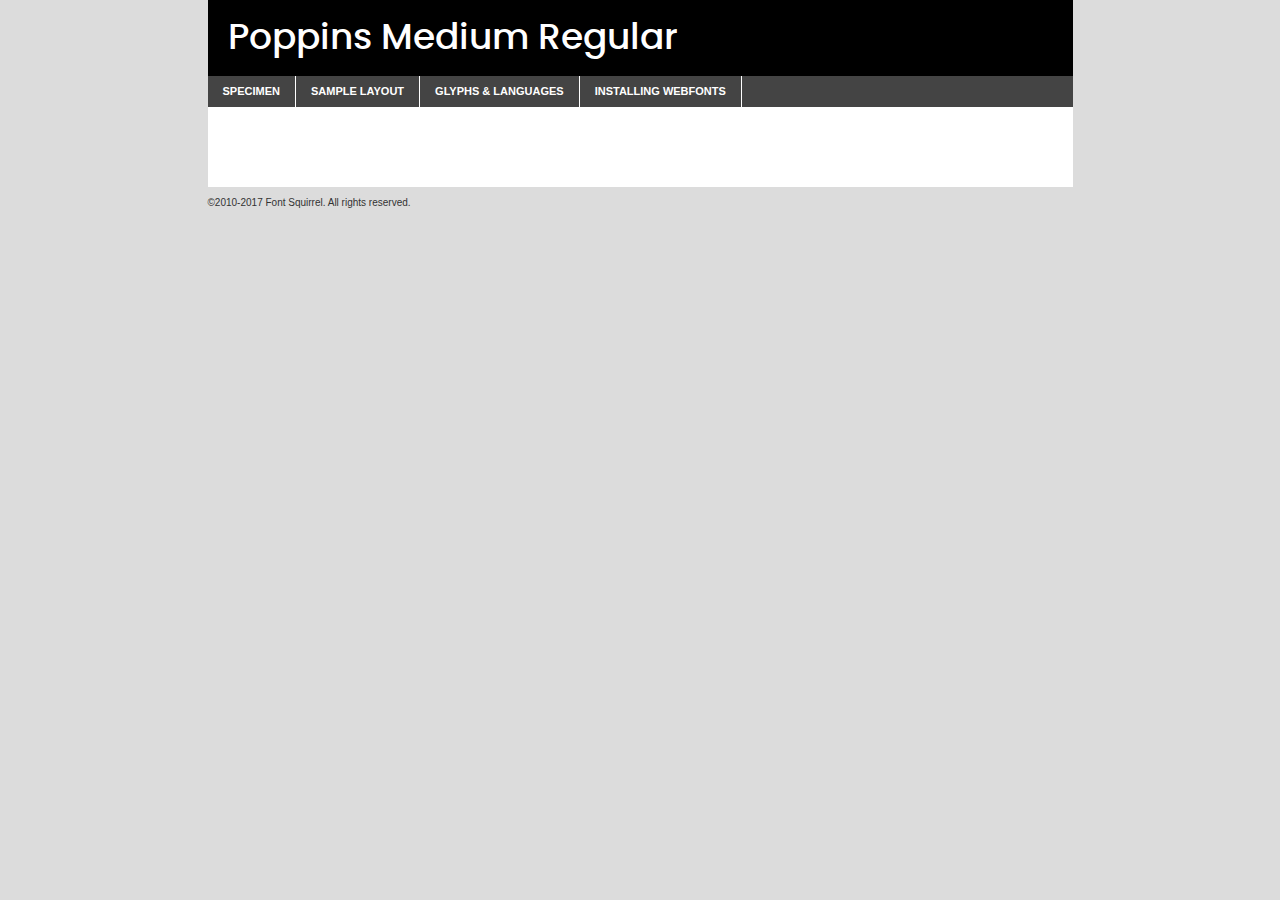
<file: components/fonts/poppins-medium-demo.html>
<!DOCTYPE html PUBLIC "-//W3C//DTD XHTML 1.0 Transitional//EN"
	"http://www.w3.org/TR/xhtml1/DTD/xhtml1-transitional.dtd">

<html xmlns="http://www.w3.org/1999/xhtml" xml:lang="en" lang="en">
<head>
	<meta http-equiv="Content-Type" content="text/html; charset=utf-8" />
	<script src="http://ajax.googleapis.com/ajax/libs/jquery/1.7.2/jquery.min.js" type="text/javascript" charset="utf-8"></script>
	<script type="text/javascript">
	(function($){$.fn.easyTabs=function(option){var param=jQuery.extend({fadeSpeed:"fast",defaultContent:1,activeClass:'active'},option);$(this).each(function(){var thisId="#"+this.id;if(param.defaultContent==''){param.defaultContent=1;}
	if(typeof param.defaultContent=="number")
	{var defaultTab=$(thisId+" .tabs li:eq("+(param.defaultContent-1)+") a").attr('href').substr(1);}else{var defaultTab=param.defaultContent;}
	$(thisId+" .tabs li a").each(function(){var tabToHide=$(this).attr('href').substr(1);$("#"+tabToHide).addClass('easytabs-tab-content');});hideAll();changeContent(defaultTab);function hideAll(){$(thisId+" .easytabs-tab-content").hide();}
	function changeContent(tabId){hideAll();$(thisId+" .tabs li").removeClass(param.activeClass);$(thisId+" .tabs li a[href=#"+tabId+"]").closest('li').addClass(param.activeClass);if(param.fadeSpeed!="none")
	{$(thisId+" #"+tabId).fadeIn(param.fadeSpeed);}else{$(thisId+" #"+tabId).show();}}
	$(thisId+" .tabs li").click(function(){var tabId=$(this).find('a').attr('href').substr(1);changeContent(tabId);return false;});});}})(jQuery);
	</script>
	<link rel="stylesheet" href="specimen_files/specimen_stylesheet.css" type="text/css" charset="utf-8" />
	<link rel="stylesheet" href="stylesheet.css" type="text/css" charset="utf-8" />

	<style type="text/css">
					body{
				font-family: 'poppinsmedium';
							}
		</style>

	<title>Poppins Medium Regular Specimen</title>
	
	
	<script type="text/javascript" charset="utf-8">
		$(document).ready(function() {
			$('#container').easyTabs({defaultContent:1});
		});
	</script>
</head>

<body>
<div id="container">
	<div id="header">
		Poppins Medium Regular	</div>
	<ul class="tabs">
		<li><a href="#specimen">Specimen</a></li>
		<li><a href="#layout">Sample Layout</a></li>
				<li><a href="#glyphs">Glyphs &amp; Languages</a></li>
		<li><a href="#installing">Installing Webfonts</a></li>
		
	</ul>
	
	<div id="main_content">

		
			<div id="specimen">
		
				<div class="section">
					<div class="grid12 firstcol">
						<div class="huge">AaBb</div>
					</div>
				</div>
		
				<div class="section">
					<div class="glyph_range">A&#x200B;B&#x200b;C&#x200b;D&#x200b;E&#x200b;F&#x200b;G&#x200b;H&#x200b;I&#x200b;J&#x200b;K&#x200b;L&#x200b;M&#x200b;N&#x200b;O&#x200b;P&#x200b;Q&#x200b;R&#x200b;S&#x200b;T&#x200b;U&#x200b;V&#x200b;W&#x200b;X&#x200b;Y&#x200b;Z&#x200b;a&#x200b;b&#x200b;c&#x200b;d&#x200b;e&#x200b;f&#x200b;g&#x200b;h&#x200b;i&#x200b;j&#x200b;k&#x200b;l&#x200b;m&#x200b;n&#x200b;o&#x200b;p&#x200b;q&#x200b;r&#x200b;s&#x200b;t&#x200b;u&#x200b;v&#x200b;w&#x200b;x&#x200b;y&#x200b;z&#x200b;1&#x200b;2&#x200b;3&#x200b;4&#x200b;5&#x200b;6&#x200b;7&#x200b;8&#x200b;9&#x200b;0&#x200b;&amp;&#x200b;.&#x200b;,&#x200b;?&#x200b;!&#x200b;&#64;&#x200b;(&#x200b;)&#x200b;#&#x200b;$&#x200b;%&#x200b;*&#x200b;+&#x200b;-&#x200b;=&#x200b;:&#x200b;;</div>
				</div>
				<div class="section">
					<div class="grid12 firstcol">
						<table class="sample_table">
							<tr><td>10</td><td class="size10">abcdefghijklmnopqrstuvwxyzABCDEFGHIJKLMNOPQRSTUVWXYZ0123456789abcdefghijklmnopqrstuvwxyzABCDEFGHIJKLMNOPQRSTUVWXYZ0123456789abcdefghijklmnopqrstuvwxyzABCDEFGHIJKLMNOPQRSTUVWXYZ</td></tr>
							<tr><td>11</td><td class="size11">abcdefghijklmnopqrstuvwxyzABCDEFGHIJKLMNOPQRSTUVWXYZ0123456789abcdefghijklmnopqrstuvwxyzABCDEFGHIJKLMNOPQRSTUVWXYZ0123456789abcdefghijklmnopqrstuvwxyzABCDEFGHIJKLMNOPQRSTUVWXYZ</td></tr>
							<tr><td>12</td><td class="size12">abcdefghijklmnopqrstuvwxyzABCDEFGHIJKLMNOPQRSTUVWXYZ0123456789abcdefghijklmnopqrstuvwxyzABCDEFGHIJKLMNOPQRSTUVWXYZ0123456789abcdefghijklmnopqrstuvwxyzABCDEFGHIJKLMNOPQRSTUVWXYZ</td></tr>
							<tr><td>13</td><td class="size13">abcdefghijklmnopqrstuvwxyzABCDEFGHIJKLMNOPQRSTUVWXYZ0123456789abcdefghijklmnopqrstuvwxyzABCDEFGHIJKLMNOPQRSTUVWXYZ0123456789abcdefghijklmnopqrstuvwxyzABCDEFGHIJKLMNOPQRSTUVWXYZ</td></tr>
							<tr><td>14</td><td class="size14">abcdefghijklmnopqrstuvwxyzABCDEFGHIJKLMNOPQRSTUVWXYZ0123456789abcdefghijklmnopqrstuvwxyzABCDEFGHIJKLMNOPQRSTUVWXYZ0123456789abcdefghijklmnopqrstuvwxyzABCDEFGHIJKLMNOPQRSTUVWXYZ</td></tr>
							<tr><td>16</td><td class="size16">abcdefghijklmnopqrstuvwxyzABCDEFGHIJKLMNOPQRSTUVWXYZ0123456789abcdefghijklmnopqrstuvwxyzABCDEFGHIJKLMNOPQRSTUVWXYZ</td></tr>
							<tr><td>18</td><td class="size18">abcdefghijklmnopqrstuvwxyzABCDEFGHIJKLMNOPQRSTUVWXYZ0123456789abcdefghijklmnopqrstuvwxyzABCDEFGHIJKLMNOPQRSTUVWXYZ</td></tr>
							<tr><td>20</td><td class="size20">abcdefghijklmnopqrstuvwxyzABCDEFGHIJKLMNOPQRSTUVWXYZ0123456789abcdefghijklmnopqrstuvwxyzABCDEFGHIJKLMNOPQRSTUVWXYZ</td></tr>
							<tr><td>24</td><td class="size24">abcdefghijklmnopqrstuvwxyzABCDEFGHIJKLMNOPQRSTUVWXYZ0123456789abcdefghijklmnopqrstuvwxyzABCDEFGHIJKLMNOPQRSTUVWXYZ</td></tr>
							<tr><td>30</td><td class="size30">abcdefghijklmnopqrstuvwxyzABCDEFGHIJKLMNOPQRSTUVWXYZ0123456789abcdefghijklmnopqrstuvwxyzABCDEFGHIJKLMNOPQRSTUVWXYZ</td></tr>
							<tr><td>36</td><td class="size36">abcdefghijklmnopqrstuvwxyzABCDEFGHIJKLMNOPQRSTUVWXYZ0123456789abcdefghijklmnopqrstuvwxyzABCDEFGHIJKLMNOPQRSTUVWXYZ</td></tr>
							<tr><td>48</td><td class="size48">abcdefghijklmnopqrstuvwxyzABCDEFGHIJKLMNOPQRSTUVWXYZ0123456789abcdefghijklmnopqrstuvwxyzABCDEFGHIJKLMNOPQRSTUVWXYZ</td></tr>
							<tr><td>60</td><td class="size60">abcdefghijklmnopqrstuvwxyzABCDEFGHIJKLMNOPQRSTUVWXYZ0123456789abcdefghijklmnopqrstuvwxyzABCDEFGHIJKLMNOPQRSTUVWXYZ</td></tr>
							<tr><td>72</td><td class="size72">abcdefghijklmnopqrstuvwxyzABCDEFGHIJKLMNOPQRSTUVWXYZ0123456789abcdefghijklmnopqrstuvwxyzABCDEFGHIJKLMNOPQRSTUVWXYZ</td></tr>
							<tr><td>90</td><td class="size90">abcdefghijklmnopqrstuvwxyzABCDEFGHIJKLMNOPQRSTUVWXYZ0123456789abcdefghijklmnopqrstuvwxyzABCDEFGHIJKLMNOPQRSTUVWXYZ</td></tr>
						</table>
				
					</div>
			
				</div>
		
		
		
								<div class="section" id="bodycomparison">


										<div id="xheight">
				<div class="fontbody">&#x25FC;&#x25FC;&#x25FC;&#x25FC;&#x25FC;&#x25FC;&#x25FC;&#x25FC;&#x25FC;&#x25FC;&#x25FC;&#x25FC;&#x25FC;&#x25FC;&#x25FC;&#x25FC;&#x25FC;&#x25FC;&#x25FC;&#x25FC;&#x25FC;&#x25FC;&#x25FC;&#x25FC;&#x25FC;&#x25FC;&#x25FC;&#x25FC;&#x25FC;&#x25FC;&#x25FC;&#x25FC;&#x25FC;&#x25FC;&#x25FC;&#x25FC;&#x25FC;&#x25FC;&#x25FC;&#x25FC;&#x25FC;&#x25FC;&#x25FC;&#x25FC;&#x25FC;&#x25FC;&#x25FC;&#x25FC;&#x25FC;&#x25FC;&#x25FC;&#x25FC;&#x25FC;&#x25FC;&#x25FC;&#x25FC;&#x25FC;&#x25FC;&#x25FC;&#x25FC;&#x25FC;&#x25FC;&#x25FC;&#x25FC;&#x25FC;&#x25FC;&#x25FC;&#x25FC;&#x25FC;&#x25FC;&#x25FC;&#x25FC;&#x25FC;&#x25FC;&#x25FC;&#x25FC;&#x25FC;&#x25FC;&#x25FC;&#x25FC;&#x25FC;&#x25FC;&#x25FC;&#x25FC;&#x25FC;&#x25FC;&#x25FC;&#x25FC;&#x25FC;&#x25FC;&#x25FC;&#x25FC;&#x25FC;&#x25FC;&#x25FC;&#x25FC;&#x25FC;&#x25FC;&#x25FC;body</div><div class="arialbody">body</div><div class="verdanabody">body</div><div class="georgiabody">body</div></div>
										<div class="fontbody" style="z-index:1">
											body<span>Poppins Medium Regular</span>
										</div>
										<div class="arialbody" style="z-index:1">
											body<span>Arial</span>
										</div>
										<div class="verdanabody" style="z-index:1">
											body<span>Verdana</span>
										</div>
										<div class="georgiabody" style="z-index:1">
											body<span>Georgia</span>
										</div>



								</div>
		
		
				<div class="section psample psample_row1" id="">
					
					<div class="grid2 firstcol">
						<p class="size10"><span>10.</span>Aenean lacinia bibendum nulla sed consectetur. Fusce dapibus, tellus ac cursus commodo, tortor mauris condimentum nibh, ut fermentum massa justo sit amet risus. Nullam id dolor id nibh ultricies vehicula ut id elit. Cum sociis natoque penatibus et magnis dis parturient montes, nascetur ridiculus mus. Nulla vitae elit libero, a pharetra augue.</p>
			
					</div>
					<div class="grid3">
						<p class="size11"><span>11.</span>Aenean lacinia bibendum nulla sed consectetur. Fusce dapibus, tellus ac cursus commodo, tortor mauris condimentum nibh, ut fermentum massa justo sit amet risus. Nullam id dolor id nibh ultricies vehicula ut id elit. Cum sociis natoque penatibus et magnis dis parturient montes, nascetur ridiculus mus. Nulla vitae elit libero, a pharetra augue.</p>
			
					</div>
					<div class="grid3">
						<p class="size12"><span>12.</span>Aenean lacinia bibendum nulla sed consectetur. Fusce dapibus, tellus ac cursus commodo, tortor mauris condimentum nibh, ut fermentum massa justo sit amet risus. Nullam id dolor id nibh ultricies vehicula ut id elit. Cum sociis natoque penatibus et magnis dis parturient montes, nascetur ridiculus mus. Nulla vitae elit libero, a pharetra augue.</p>
			
					</div>
					<div class="grid4">
						<p class="size13"><span>13.</span>Aenean lacinia bibendum nulla sed consectetur. Fusce dapibus, tellus ac cursus commodo, tortor mauris condimentum nibh, ut fermentum massa justo sit amet risus. Nullam id dolor id nibh ultricies vehicula ut id elit. Cum sociis natoque penatibus et magnis dis parturient montes, nascetur ridiculus mus. Nulla vitae elit libero, a pharetra augue.</p>
			
					</div>
					<div class="white_blend"></div>
					
				</div>
				<div class="section psample psample_row2" id="">
					<div class="grid3 firstcol">
						<p class="size14"><span>14.</span>Aenean lacinia bibendum nulla sed consectetur. Fusce dapibus, tellus ac cursus commodo, tortor mauris condimentum nibh, ut fermentum massa justo sit amet risus. Nullam id dolor id nibh ultricies vehicula ut id elit. Cum sociis natoque penatibus et magnis dis parturient montes, nascetur ridiculus mus. Nulla vitae elit libero, a pharetra augue.</p>
			
					</div>
					<div class="grid4">
						<p class="size16"><span>16.</span>Aenean lacinia bibendum nulla sed consectetur. Fusce dapibus, tellus ac cursus commodo, tortor mauris condimentum nibh, ut fermentum massa justo sit amet risus. Nullam id dolor id nibh ultricies vehicula ut id elit. Cum sociis natoque penatibus et magnis dis parturient montes, nascetur ridiculus mus. Nulla vitae elit libero, a pharetra augue.</p>
			
					</div>
					<div class="grid5">
						<p class="size18"><span>18.</span>Aenean lacinia bibendum nulla sed consectetur. Fusce dapibus, tellus ac cursus commodo, tortor mauris condimentum nibh, ut fermentum massa justo sit amet risus. Nullam id dolor id nibh ultricies vehicula ut id elit. Cum sociis natoque penatibus et magnis dis parturient montes, nascetur ridiculus mus. Nulla vitae elit libero, a pharetra augue.</p>
			
					</div>

					<div class="white_blend"></div>

				</div>
				
				<div class="section psample psample_row3" id="">
					<div class="grid5 firstcol">
						<p class="size20"><span>20.</span>Aenean lacinia bibendum nulla sed consectetur. Fusce dapibus, tellus ac cursus commodo, tortor mauris condimentum nibh, ut fermentum massa justo sit amet risus. Nullam id dolor id nibh ultricies vehicula ut id elit. Cum sociis natoque penatibus et magnis dis parturient montes, nascetur ridiculus mus. Nulla vitae elit libero, a pharetra augue.</p>
					</div>
					<div class="grid7">
						<p class="size24"><span>24.</span>Aenean lacinia bibendum nulla sed consectetur. Fusce dapibus, tellus ac cursus commodo, tortor mauris condimentum nibh, ut fermentum massa justo sit amet risus. Nullam id dolor id nibh ultricies vehicula ut id elit. Cum sociis natoque penatibus et magnis dis parturient montes, nascetur ridiculus mus. Nulla vitae elit libero, a pharetra augue.</p>
					</div>
					
					<div class="white_blend"></div>
					
				</div>
				
				<div class="section psample psample_row4" id="">
					<div class="grid12 firstcol">
						<p class="size30"><span>30.</span>Aenean lacinia bibendum nulla sed consectetur. Fusce dapibus, tellus ac cursus commodo, tortor mauris condimentum nibh, ut fermentum massa justo sit amet risus. Nullam id dolor id nibh ultricies vehicula ut id elit. Cum sociis natoque penatibus et magnis dis parturient montes, nascetur ridiculus mus. Nulla vitae elit libero, a pharetra augue.</p>
					</div>
					<div class="white_blend"></div>
					
				</div>
				
				
				
				<div class="section psample psample_row1 fullreverse">
					<div class="grid2 firstcol">
						<p class="size10"><span>10.</span>Aenean lacinia bibendum nulla sed consectetur. Fusce dapibus, tellus ac cursus commodo, tortor mauris condimentum nibh, ut fermentum massa justo sit amet risus. Nullam id dolor id nibh ultricies vehicula ut id elit. Cum sociis natoque penatibus et magnis dis parturient montes, nascetur ridiculus mus. Nulla vitae elit libero, a pharetra augue.</p>
			
					</div>
					<div class="grid3">
						<p class="size11"><span>11.</span>Aenean lacinia bibendum nulla sed consectetur. Fusce dapibus, tellus ac cursus commodo, tortor mauris condimentum nibh, ut fermentum massa justo sit amet risus. Nullam id dolor id nibh ultricies vehicula ut id elit. Cum sociis natoque penatibus et magnis dis parturient montes, nascetur ridiculus mus. Nulla vitae elit libero, a pharetra augue.</p>
			
					</div>
					<div class="grid3">
						<p class="size12"><span>12.</span>Aenean lacinia bibendum nulla sed consectetur. Fusce dapibus, tellus ac cursus commodo, tortor mauris condimentum nibh, ut fermentum massa justo sit amet risus. Nullam id dolor id nibh ultricies vehicula ut id elit. Cum sociis natoque penatibus et magnis dis parturient montes, nascetur ridiculus mus. Nulla vitae elit libero, a pharetra augue.</p>
			
					</div>
					<div class="grid4">
						<p class="size13"><span>13.</span>Aenean lacinia bibendum nulla sed consectetur. Fusce dapibus, tellus ac cursus commodo, tortor mauris condimentum nibh, ut fermentum massa justo sit amet risus. Nullam id dolor id nibh ultricies vehicula ut id elit. Cum sociis natoque penatibus et magnis dis parturient montes, nascetur ridiculus mus. Nulla vitae elit libero, a pharetra augue.</p>
			
					</div>
					<div class="black_blend"></div>
					
				</div>
				
				<div class="section psample psample_row2 fullreverse">
					<div class="grid3 firstcol">
						<p class="size14"><span>14.</span>Aenean lacinia bibendum nulla sed consectetur. Fusce dapibus, tellus ac cursus commodo, tortor mauris condimentum nibh, ut fermentum massa justo sit amet risus. Nullam id dolor id nibh ultricies vehicula ut id elit. Cum sociis natoque penatibus et magnis dis parturient montes, nascetur ridiculus mus. Nulla vitae elit libero, a pharetra augue.</p>
			
					</div>
					<div class="grid4">
						<p class="size16"><span>16.</span>Aenean lacinia bibendum nulla sed consectetur. Fusce dapibus, tellus ac cursus commodo, tortor mauris condimentum nibh, ut fermentum massa justo sit amet risus. Nullam id dolor id nibh ultricies vehicula ut id elit. Cum sociis natoque penatibus et magnis dis parturient montes, nascetur ridiculus mus. Nulla vitae elit libero, a pharetra augue.</p>
			
					</div>
					<div class="grid5">
						<p class="size18"><span>18.</span>Aenean lacinia bibendum nulla sed consectetur. Fusce dapibus, tellus ac cursus commodo, tortor mauris condimentum nibh, ut fermentum massa justo sit amet risus. Nullam id dolor id nibh ultricies vehicula ut id elit. Cum sociis natoque penatibus et magnis dis parturient montes, nascetur ridiculus mus. Nulla vitae elit libero, a pharetra augue.</p>
			
					</div>
					<div class="black_blend"></div>

				</div>
				
				<div class="section psample fullreverse psample_row3" id="">
					<div class="grid5 firstcol">
						<p class="size20"><span>20.</span>Aenean lacinia bibendum nulla sed consectetur. Fusce dapibus, tellus ac cursus commodo, tortor mauris condimentum nibh, ut fermentum massa justo sit amet risus. Nullam id dolor id nibh ultricies vehicula ut id elit. Cum sociis natoque penatibus et magnis dis parturient montes, nascetur ridiculus mus. Nulla vitae elit libero, a pharetra augue.</p>
					</div>
					<div class="grid7">
						<p class="size24"><span>24.</span>Aenean lacinia bibendum nulla sed consectetur. Fusce dapibus, tellus ac cursus commodo, tortor mauris condimentum nibh, ut fermentum massa justo sit amet risus. Nullam id dolor id nibh ultricies vehicula ut id elit. Cum sociis natoque penatibus et magnis dis parturient montes, nascetur ridiculus mus. Nulla vitae elit libero, a pharetra augue.</p>
					</div>
					
					<div class="black_blend"></div>
					
				</div>
				
				<div class="section psample fullreverse psample_row4" id="" style="border-bottom: 20px #000 solid;">
					<div class="grid12 firstcol">
						<p class="size30"><span>30.</span>Aenean lacinia bibendum nulla sed consectetur. Fusce dapibus, tellus ac cursus commodo, tortor mauris condimentum nibh, ut fermentum massa justo sit amet risus. Nullam id dolor id nibh ultricies vehicula ut id elit. Cum sociis natoque penatibus et magnis dis parturient montes, nascetur ridiculus mus. Nulla vitae elit libero, a pharetra augue.</p>
					</div>
					<div class="black_blend"></div>
					
				</div>
				
				
				
				
			</div>
			
			<div id="layout">
				
				<div class="section">
					
					<div class="grid12 firstcol">
						<h1>Lorem Ipsum Dolor</h1>
						<h2>Etiam porta sem malesuada magna mollis euismod</h2>
						
						<p class="byline">By <a href="#link">Aenean Lacinia</a></p>
					</div>
				</div>
				<div class="section">
					<div class="grid8 firstcol">
						<p class="large">Donec sed odio dui. Morbi leo risus, porta ac consectetur ac, vestibulum at eros. Fusce dapibus, tellus ac cursus commodo, tortor mauris condimentum nibh, ut fermentum massa justo sit amet risus. </p>

						
						<h3>Pellentesque ornare sem</h3>

						<p>Maecenas sed diam eget risus varius blandit sit amet non magna. Maecenas faucibus mollis interdum. Donec ullamcorper nulla non metus auctor fringilla. Nullam id dolor id nibh ultricies vehicula ut id elit. Nullam id dolor id nibh ultricies vehicula ut id elit. </p>

						<p>Aenean eu leo quam. Pellentesque ornare sem lacinia quam venenatis vestibulum. Lorem ipsum dolor sit amet, consectetur adipiscing elit. Cum sociis natoque penatibus et magnis dis parturient montes, nascetur ridiculus mus. </p>

						<p>Nulla vitae elit libero, a pharetra augue. Praesent commodo cursus magna, vel scelerisque nisl consectetur et. Aenean lacinia bibendum nulla sed consectetur. </p>

						<p>Nullam quis risus eget urna mollis ornare vel eu leo. Nullam quis risus eget urna mollis ornare vel eu leo. Maecenas sed diam eget risus varius blandit sit amet non magna. Donec ullamcorper nulla non metus auctor fringilla. </p>

						<h3>Cras mattis consectetur</h3>

						<p>Aenean eu leo quam. Pellentesque ornare sem lacinia quam venenatis vestibulum. Aenean lacinia bibendum nulla sed consectetur. Integer posuere erat a ante venenatis dapibus posuere velit aliquet. Cras mattis consectetur purus sit amet fermentum. </p>

						<p>Nullam id dolor id nibh ultricies vehicula ut id elit. Nullam quis risus eget urna mollis ornare vel eu leo. Cras mattis consectetur purus sit amet fermentum.</p>
					</div>
					
					<div class="grid4 sidebar">
						
						<div class="box reverse">
							<p class="last">Nullam quis risus eget urna mollis ornare vel eu leo. Donec ullamcorper nulla non metus auctor fringilla. Cras mattis consectetur purus sit amet fermentum. Sed posuere consectetur est at lobortis. Lorem ipsum dolor sit amet, consectetur adipiscing elit. </p>
						</div>
						
						<p class="caption">Maecenas sed diam eget risus varius.</p>

						<p>Vestibulum id ligula porta felis euismod semper. Integer posuere erat a ante venenatis dapibus posuere velit aliquet. Vestibulum id ligula porta felis euismod semper. Sed posuere consectetur est at lobortis. Maecenas sed diam eget risus varius blandit sit amet non magna. Fusce dapibus, tellus ac cursus commodo, tortor mauris condimentum nibh, ut fermentum massa justo sit amet risus. </p>

					

						<p>Duis mollis, est non commodo luctus, nisi erat porttitor ligula, eget lacinia odio sem nec elit. Aenean lacinia bibendum nulla sed consectetur. Vivamus sagittis lacus vel augue laoreet rutrum faucibus dolor auctor. Aenean lacinia bibendum nulla sed consectetur. Nullam quis risus eget urna mollis ornare vel eu leo. </p>

						<p>Praesent commodo cursus magna, vel scelerisque nisl consectetur et. Donec ullamcorper nulla non metus auctor fringilla. Maecenas faucibus mollis interdum. Fusce dapibus, tellus ac cursus commodo, tortor mauris condimentum nibh, ut fermentum massa justo sit amet risus. </p>

					</div>
				</div>
				
			</div>


			



		<div id="glyphs">
			<div class="section">
				<div class="grid12 firstcol">
			
				<h1>Language Support</h1>
				<p>The subset of Poppins Medium Regular in this kit supports the following languages:<br />
			
					Albanian, Basque, Breton, Chamorro, Danish, Dutch, English, Faroese, Finnish, French, Frisian, Galician, German, Icelandic, Italian, Malagasy, Norwegian, Portuguese, Spanish, Alsatian, Aragonese, Arapaho, Arrernte, Asturian, Aymara, Bislama, Cebuano, Corsican, Fijian, French_creole, Genoese, Gilbertese, Greenlandic, Haitian_creole, Hiligaynon, Hmong, Hopi, Ibanag, Iloko_ilokano, Indonesian, Interglossa_glosa, Interlingua, Irish_gaelic, Jerriais, Lojban, Lombard, Luxembourgeois, Manx, Mohawk, Norfolk_pitcairnese, Occitan, Oromo, Pangasinan, Papiamento, Piedmontese, Potawatomi, Rhaeto-romance, Romansh, Rotokas, Sami_lule, Samoan, Sardinian, Scots_gaelic, Seychelles_creole, Shona, Sicilian, Somali, Southern_ndebele, Swahili, Swati_swazi, Tagalog_filipino_pilipino, Tetum, Tok_pisin, Uyghur_latinized, Volapuk, Walloon, Warlpiri, Xhosa, Yapese, Zulu, Latinbasic, Ubasic, Demo				</p>
				<h1>Glyph Chart</h1>
				<p>The subset of Poppins Medium Regular in this kit includes all the glyphs listed below. Unicode entities are included above each glyph to help you insert individual characters into your layout.</p>
				<div id="glyph_chart">
			
																														 <div><p>&amp;#13;</p>&#13;</div>
																				 <div><p>&amp;#32;</p>&#32;</div>
																				 <div><p>&amp;#33;</p>&#33;</div>
																				 <div><p>&amp;#34;</p>&#34;</div>
																				 <div><p>&amp;#35;</p>&#35;</div>
																				 <div><p>&amp;#36;</p>&#36;</div>
																				 <div><p>&amp;#37;</p>&#37;</div>
																				 <div><p>&amp;#38;</p>&#38;</div>
																				 <div><p>&amp;#39;</p>&#39;</div>
																				 <div><p>&amp;#40;</p>&#40;</div>
																				 <div><p>&amp;#41;</p>&#41;</div>
																				 <div><p>&amp;#42;</p>&#42;</div>
																				 <div><p>&amp;#43;</p>&#43;</div>
																				 <div><p>&amp;#44;</p>&#44;</div>
																				 <div><p>&amp;#45;</p>&#45;</div>
																				 <div><p>&amp;#46;</p>&#46;</div>
																				 <div><p>&amp;#47;</p>&#47;</div>
																				 <div><p>&amp;#48;</p>&#48;</div>
																				 <div><p>&amp;#49;</p>&#49;</div>
																				 <div><p>&amp;#50;</p>&#50;</div>
																				 <div><p>&amp;#51;</p>&#51;</div>
																				 <div><p>&amp;#52;</p>&#52;</div>
																				 <div><p>&amp;#53;</p>&#53;</div>
																				 <div><p>&amp;#54;</p>&#54;</div>
																				 <div><p>&amp;#55;</p>&#55;</div>
																				 <div><p>&amp;#56;</p>&#56;</div>
																				 <div><p>&amp;#57;</p>&#57;</div>
																				 <div><p>&amp;#58;</p>&#58;</div>
																				 <div><p>&amp;#59;</p>&#59;</div>
																				 <div><p>&amp;#60;</p>&#60;</div>
																				 <div><p>&amp;#61;</p>&#61;</div>
																				 <div><p>&amp;#62;</p>&#62;</div>
																				 <div><p>&amp;#63;</p>&#63;</div>
																				 <div><p>&amp;#64;</p>&#64;</div>
																				 <div><p>&amp;#65;</p>&#65;</div>
																				 <div><p>&amp;#66;</p>&#66;</div>
																				 <div><p>&amp;#67;</p>&#67;</div>
																				 <div><p>&amp;#68;</p>&#68;</div>
																				 <div><p>&amp;#69;</p>&#69;</div>
																				 <div><p>&amp;#70;</p>&#70;</div>
																				 <div><p>&amp;#71;</p>&#71;</div>
																				 <div><p>&amp;#72;</p>&#72;</div>
																				 <div><p>&amp;#73;</p>&#73;</div>
																				 <div><p>&amp;#74;</p>&#74;</div>
																				 <div><p>&amp;#75;</p>&#75;</div>
																				 <div><p>&amp;#76;</p>&#76;</div>
																				 <div><p>&amp;#77;</p>&#77;</div>
																				 <div><p>&amp;#78;</p>&#78;</div>
																				 <div><p>&amp;#79;</p>&#79;</div>
																				 <div><p>&amp;#80;</p>&#80;</div>
																				 <div><p>&amp;#81;</p>&#81;</div>
																				 <div><p>&amp;#82;</p>&#82;</div>
																				 <div><p>&amp;#83;</p>&#83;</div>
																				 <div><p>&amp;#84;</p>&#84;</div>
																				 <div><p>&amp;#85;</p>&#85;</div>
																				 <div><p>&amp;#86;</p>&#86;</div>
																				 <div><p>&amp;#87;</p>&#87;</div>
																				 <div><p>&amp;#88;</p>&#88;</div>
																				 <div><p>&amp;#89;</p>&#89;</div>
																				 <div><p>&amp;#90;</p>&#90;</div>
																				 <div><p>&amp;#91;</p>&#91;</div>
																				 <div><p>&amp;#92;</p>&#92;</div>
																				 <div><p>&amp;#93;</p>&#93;</div>
																				 <div><p>&amp;#94;</p>&#94;</div>
																				 <div><p>&amp;#95;</p>&#95;</div>
																				 <div><p>&amp;#96;</p>&#96;</div>
																				 <div><p>&amp;#97;</p>&#97;</div>
																				 <div><p>&amp;#98;</p>&#98;</div>
																				 <div><p>&amp;#99;</p>&#99;</div>
																				 <div><p>&amp;#100;</p>&#100;</div>
																				 <div><p>&amp;#101;</p>&#101;</div>
																				 <div><p>&amp;#102;</p>&#102;</div>
																				 <div><p>&amp;#103;</p>&#103;</div>
																				 <div><p>&amp;#104;</p>&#104;</div>
																				 <div><p>&amp;#105;</p>&#105;</div>
																				 <div><p>&amp;#106;</p>&#106;</div>
																				 <div><p>&amp;#107;</p>&#107;</div>
																				 <div><p>&amp;#108;</p>&#108;</div>
																				 <div><p>&amp;#109;</p>&#109;</div>
																				 <div><p>&amp;#110;</p>&#110;</div>
																				 <div><p>&amp;#111;</p>&#111;</div>
																				 <div><p>&amp;#112;</p>&#112;</div>
																				 <div><p>&amp;#113;</p>&#113;</div>
																				 <div><p>&amp;#114;</p>&#114;</div>
																				 <div><p>&amp;#115;</p>&#115;</div>
																				 <div><p>&amp;#116;</p>&#116;</div>
																				 <div><p>&amp;#117;</p>&#117;</div>
																				 <div><p>&amp;#118;</p>&#118;</div>
																				 <div><p>&amp;#119;</p>&#119;</div>
																				 <div><p>&amp;#120;</p>&#120;</div>
																				 <div><p>&amp;#121;</p>&#121;</div>
																				 <div><p>&amp;#122;</p>&#122;</div>
																				 <div><p>&amp;#123;</p>&#123;</div>
																				 <div><p>&amp;#124;</p>&#124;</div>
																				 <div><p>&amp;#125;</p>&#125;</div>
																				 <div><p>&amp;#126;</p>&#126;</div>
																				 <div><p>&amp;#160;</p>&#160;</div>
																				 <div><p>&amp;#161;</p>&#161;</div>
																				 <div><p>&amp;#162;</p>&#162;</div>
																				 <div><p>&amp;#163;</p>&#163;</div>
																				 <div><p>&amp;#164;</p>&#164;</div>
																				 <div><p>&amp;#165;</p>&#165;</div>
																				 <div><p>&amp;#166;</p>&#166;</div>
																				 <div><p>&amp;#167;</p>&#167;</div>
																				 <div><p>&amp;#168;</p>&#168;</div>
																				 <div><p>&amp;#169;</p>&#169;</div>
																				 <div><p>&amp;#170;</p>&#170;</div>
																				 <div><p>&amp;#171;</p>&#171;</div>
																				 <div><p>&amp;#172;</p>&#172;</div>
																				 <div><p>&amp;#173;</p>&#173;</div>
																				 <div><p>&amp;#174;</p>&#174;</div>
																				 <div><p>&amp;#175;</p>&#175;</div>
																				 <div><p>&amp;#176;</p>&#176;</div>
																				 <div><p>&amp;#177;</p>&#177;</div>
																				 <div><p>&amp;#178;</p>&#178;</div>
																				 <div><p>&amp;#179;</p>&#179;</div>
																				 <div><p>&amp;#180;</p>&#180;</div>
																				 <div><p>&amp;#181;</p>&#181;</div>
																				 <div><p>&amp;#182;</p>&#182;</div>
																				 <div><p>&amp;#183;</p>&#183;</div>
																				 <div><p>&amp;#184;</p>&#184;</div>
																				 <div><p>&amp;#185;</p>&#185;</div>
																				 <div><p>&amp;#186;</p>&#186;</div>
																				 <div><p>&amp;#187;</p>&#187;</div>
																				 <div><p>&amp;#188;</p>&#188;</div>
																				 <div><p>&amp;#189;</p>&#189;</div>
																				 <div><p>&amp;#190;</p>&#190;</div>
																				 <div><p>&amp;#191;</p>&#191;</div>
																				 <div><p>&amp;#192;</p>&#192;</div>
																				 <div><p>&amp;#193;</p>&#193;</div>
																				 <div><p>&amp;#194;</p>&#194;</div>
																				 <div><p>&amp;#195;</p>&#195;</div>
																				 <div><p>&amp;#196;</p>&#196;</div>
																				 <div><p>&amp;#197;</p>&#197;</div>
																				 <div><p>&amp;#198;</p>&#198;</div>
																				 <div><p>&amp;#199;</p>&#199;</div>
																				 <div><p>&amp;#200;</p>&#200;</div>
																				 <div><p>&amp;#201;</p>&#201;</div>
																				 <div><p>&amp;#202;</p>&#202;</div>
																				 <div><p>&amp;#203;</p>&#203;</div>
																				 <div><p>&amp;#204;</p>&#204;</div>
																				 <div><p>&amp;#205;</p>&#205;</div>
																				 <div><p>&amp;#206;</p>&#206;</div>
																				 <div><p>&amp;#207;</p>&#207;</div>
																				 <div><p>&amp;#208;</p>&#208;</div>
																				 <div><p>&amp;#209;</p>&#209;</div>
																				 <div><p>&amp;#210;</p>&#210;</div>
																				 <div><p>&amp;#211;</p>&#211;</div>
																				 <div><p>&amp;#212;</p>&#212;</div>
																				 <div><p>&amp;#213;</p>&#213;</div>
																				 <div><p>&amp;#214;</p>&#214;</div>
																				 <div><p>&amp;#215;</p>&#215;</div>
																				 <div><p>&amp;#216;</p>&#216;</div>
																				 <div><p>&amp;#217;</p>&#217;</div>
																				 <div><p>&amp;#218;</p>&#218;</div>
																				 <div><p>&amp;#219;</p>&#219;</div>
																				 <div><p>&amp;#220;</p>&#220;</div>
																				 <div><p>&amp;#221;</p>&#221;</div>
																				 <div><p>&amp;#222;</p>&#222;</div>
																				 <div><p>&amp;#223;</p>&#223;</div>
																				 <div><p>&amp;#224;</p>&#224;</div>
																				 <div><p>&amp;#225;</p>&#225;</div>
																				 <div><p>&amp;#226;</p>&#226;</div>
																				 <div><p>&amp;#227;</p>&#227;</div>
																				 <div><p>&amp;#228;</p>&#228;</div>
																				 <div><p>&amp;#229;</p>&#229;</div>
																				 <div><p>&amp;#230;</p>&#230;</div>
																				 <div><p>&amp;#231;</p>&#231;</div>
																				 <div><p>&amp;#232;</p>&#232;</div>
																				 <div><p>&amp;#233;</p>&#233;</div>
																				 <div><p>&amp;#234;</p>&#234;</div>
																				 <div><p>&amp;#235;</p>&#235;</div>
																				 <div><p>&amp;#236;</p>&#236;</div>
																				 <div><p>&amp;#237;</p>&#237;</div>
																				 <div><p>&amp;#238;</p>&#238;</div>
																				 <div><p>&amp;#239;</p>&#239;</div>
																				 <div><p>&amp;#240;</p>&#240;</div>
																				 <div><p>&amp;#241;</p>&#241;</div>
																				 <div><p>&amp;#242;</p>&#242;</div>
																				 <div><p>&amp;#243;</p>&#243;</div>
																				 <div><p>&amp;#244;</p>&#244;</div>
																				 <div><p>&amp;#245;</p>&#245;</div>
																				 <div><p>&amp;#246;</p>&#246;</div>
																				 <div><p>&amp;#247;</p>&#247;</div>
																				 <div><p>&amp;#248;</p>&#248;</div>
																				 <div><p>&amp;#249;</p>&#249;</div>
																				 <div><p>&amp;#250;</p>&#250;</div>
																				 <div><p>&amp;#251;</p>&#251;</div>
																				 <div><p>&amp;#252;</p>&#252;</div>
																				 <div><p>&amp;#253;</p>&#253;</div>
																				 <div><p>&amp;#254;</p>&#254;</div>
																				 <div><p>&amp;#255;</p>&#255;</div>
																				 <div><p>&amp;#338;</p>&#338;</div>
																				 <div><p>&amp;#339;</p>&#339;</div>
																				 <div><p>&amp;#376;</p>&#376;</div>
																				 <div><p>&amp;#710;</p>&#710;</div>
																				 <div><p>&amp;#732;</p>&#732;</div>
																				 <div><p>&amp;#8192;</p>&#8192;</div>
																				 <div><p>&amp;#8193;</p>&#8193;</div>
																				 <div><p>&amp;#8194;</p>&#8194;</div>
																				 <div><p>&amp;#8195;</p>&#8195;</div>
																				 <div><p>&amp;#8196;</p>&#8196;</div>
																				 <div><p>&amp;#8197;</p>&#8197;</div>
																				 <div><p>&amp;#8198;</p>&#8198;</div>
																				 <div><p>&amp;#8199;</p>&#8199;</div>
																				 <div><p>&amp;#8200;</p>&#8200;</div>
																				 <div><p>&amp;#8201;</p>&#8201;</div>
																				 <div><p>&amp;#8202;</p>&#8202;</div>
																				 <div><p>&amp;#8208;</p>&#8208;</div>
																				 <div><p>&amp;#8209;</p>&#8209;</div>
																				 <div><p>&amp;#8210;</p>&#8210;</div>
																				 <div><p>&amp;#8211;</p>&#8211;</div>
																				 <div><p>&amp;#8212;</p>&#8212;</div>
																				 <div><p>&amp;#8216;</p>&#8216;</div>
																				 <div><p>&amp;#8217;</p>&#8217;</div>
																				 <div><p>&amp;#8218;</p>&#8218;</div>
																				 <div><p>&amp;#8220;</p>&#8220;</div>
																				 <div><p>&amp;#8221;</p>&#8221;</div>
																				 <div><p>&amp;#8222;</p>&#8222;</div>
																				 <div><p>&amp;#8226;</p>&#8226;</div>
																				 <div><p>&amp;#8230;</p>&#8230;</div>
																				 <div><p>&amp;#8239;</p>&#8239;</div>
																				 <div><p>&amp;#8249;</p>&#8249;</div>
																				 <div><p>&amp;#8250;</p>&#8250;</div>
																				 <div><p>&amp;#8287;</p>&#8287;</div>
																				 <div><p>&amp;#8364;</p>&#8364;</div>
																				 <div><p>&amp;#8482;</p>&#8482;</div>
																				 <div><p>&amp;#9724;</p>&#9724;</div>
																				 <div><p>&amp;#64257;</p>&#64257;</div>
																				 <div><p>&amp;#64258;</p>&#64258;</div>
																																																</div>	
				</div>
		
		
			</div>
		</div>
		
		
		<div id="specs">
			
		</div>
	
		<div id="installing">
			<div class="section">
				<div class="grid7 firstcol">
					<h1>Installing Webfonts</h1>
					
					<p>Webfonts are supported by all major browser platforms but not all in the same way. There are currently four different font formats that must be included in order to target all browsers. This includes TTF, WOFF, EOT and SVG.</p>
					
					<h2>1. Upload your webfonts</h2>
					<p>You must upload your webfont kit to your website. They should be in or near the same directory as your CSS files.</p>
					
					<h2>2. Include the webfont stylesheet</h2>
					<p>A special CSS @font-face declaration helps the various browsers select the appropriate font it needs without causing you a bunch of headaches. Learn more about this syntax by reading the <a href="https://www.fontspring.com/blog/further-hardening-of-the-bulletproof-syntax">Fontspring blog post</a> about it. The code for it is as follows:</p>


<code>
@font-face{ 
	font-family: 'MyWebFont';
	src: url('WebFont.eot');
	src: url('WebFont.eot?#iefix') format('embedded-opentype'),
	     url('WebFont.woff') format('woff'),
	     url('WebFont.ttf') format('truetype'),
	     url('WebFont.svg#webfont') format('svg');
}
</code>

	<p>We've already gone ahead and generated the code for you. All you have to do is link to the stylesheet in your HTML, like this:</p>
	<code>&lt;link rel=&quot;stylesheet&quot; href=&quot;stylesheet.css&quot; type=&quot;text/css&quot; charset=&quot;utf-8&quot; /&gt;</code>

					<h2>3. Modify your own stylesheet</h2>
					<p>To take advantage of your new fonts, you must tell your stylesheet to use them. Look at the original @font-face declaration above and find the property called "font-family." The name linked there will be what you use to reference the font. Prepend that webfont name to the font stack in the "font-family" property, inside the selector you want to change. For example:</p>
<code>p { font-family: 'WebFont', Arial, sans-serif; }</code>

<h2>4. Test</h2>
<p>Getting webfonts to work cross-browser <em>can</em> be tricky. Use the information in the sidebar to help you if you find that fonts aren't loading in a particular browser.</p>
				</div>
				
				<div class="grid5 sidebar">
					<div class="box">
						<h2>Troubleshooting<br />Font-Face Problems</h2>
						<p>Having trouble getting your webfonts to load in your new website? Here are some tips to sort out what might be the problem.</p>

						<h3>Fonts not showing in any browser</h3>

						<p>This sounds like you need to work on the plumbing. You either did not upload the fonts to the correct directory, or you did not link the fonts properly in the CSS. If you've confirmed that all this is correct and you still have a problem, take a look at your .htaccess file and see if requests are getting intercepted.</p>

						<h3>Fonts not loading in iPhone or iPad</h3>

						<p>The most common problem here is that you are serving the fonts from an IIS server. IIS refuses to serve files that have unknown MIME types. If that is the case, you must set the MIME type for SVG to "image/svg+xml" in the server settings. Follow these instructions from Microsoft if you need help.</p>

						<h3>Fonts not loading in Firefox</h3>

						<p>The primary reason for this failure? You are still using a version Firefox older than 3.5. So upgrade already! If that isn't it, then you are very likely serving fonts from a different domain. Firefox requires that all font assets be served from the same domain. Lastly it is possible that you need to add WOFF to your list of MIME types (if you are serving via IIS.)</p>

						<h3>Fonts not loading in IE</h3>

						<p>Are you looking at Internet Explorer on an actual Windows machine or are you cheating by using a service like Adobe BrowserLab? Many of these screenshot services do not render @font-face for IE. Best to test it on a real machine.</p>

						<h3>Fonts not loading in IE9</h3>

						<p>IE9, like Firefox, requires that fonts be served from the same domain as the website. Make sure that is the case.</p>
					</div>
				</div>
			</div>
			
		</div>
	
	</div>
	<div id="footer">
		<p>&copy;2010-2017 Font Squirrel. All rights reserved.</p>
	</div>
</div>
</body>
</html>
</file>
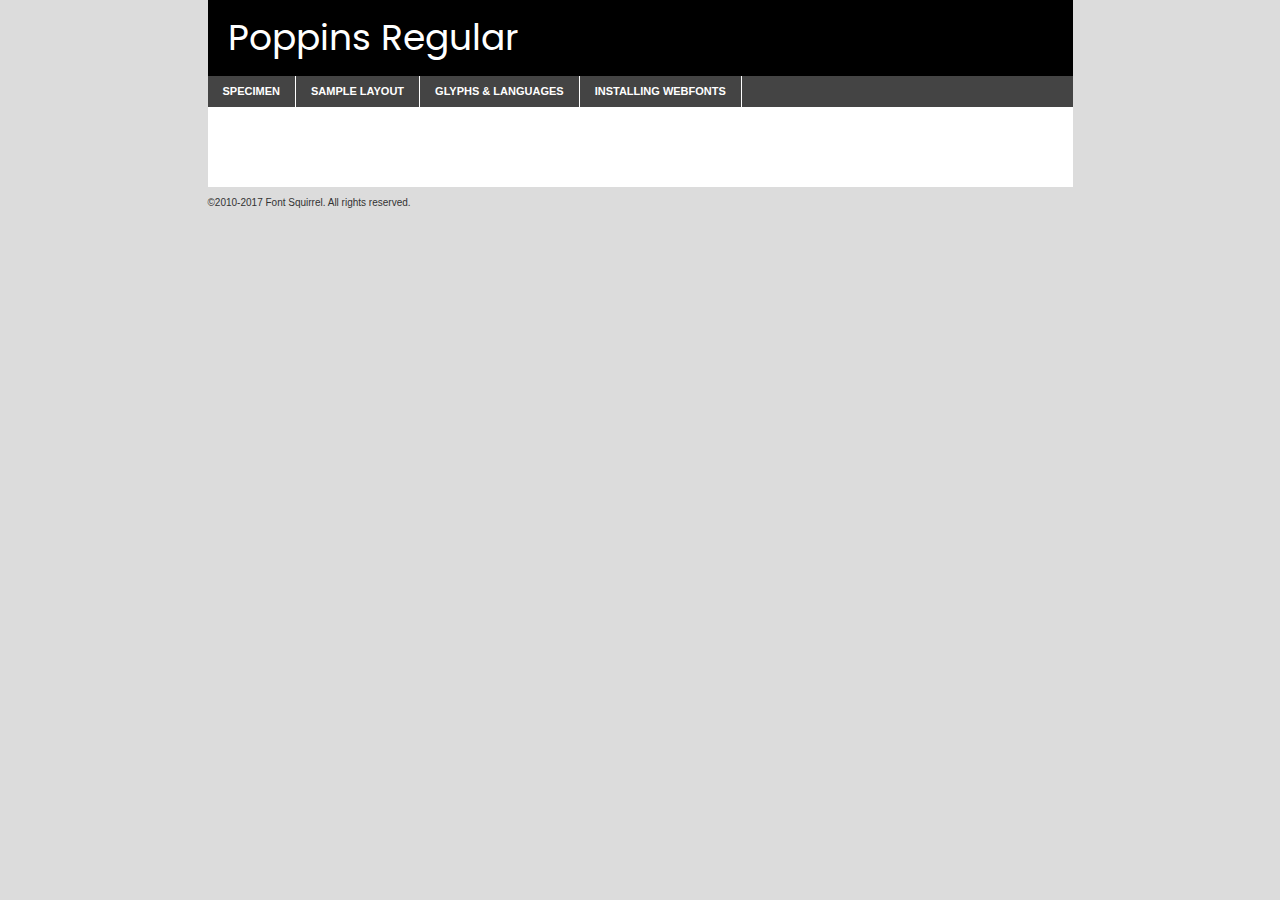
<file: components/fonts/poppins-regular-demo.html>
<!DOCTYPE html PUBLIC "-//W3C//DTD XHTML 1.0 Transitional//EN"
	"http://www.w3.org/TR/xhtml1/DTD/xhtml1-transitional.dtd">

<html xmlns="http://www.w3.org/1999/xhtml" xml:lang="en" lang="en">
<head>
	<meta http-equiv="Content-Type" content="text/html; charset=utf-8" />
	<script src="http://ajax.googleapis.com/ajax/libs/jquery/1.7.2/jquery.min.js" type="text/javascript" charset="utf-8"></script>
	<script type="text/javascript">
	(function($){$.fn.easyTabs=function(option){var param=jQuery.extend({fadeSpeed:"fast",defaultContent:1,activeClass:'active'},option);$(this).each(function(){var thisId="#"+this.id;if(param.defaultContent==''){param.defaultContent=1;}
	if(typeof param.defaultContent=="number")
	{var defaultTab=$(thisId+" .tabs li:eq("+(param.defaultContent-1)+") a").attr('href').substr(1);}else{var defaultTab=param.defaultContent;}
	$(thisId+" .tabs li a").each(function(){var tabToHide=$(this).attr('href').substr(1);$("#"+tabToHide).addClass('easytabs-tab-content');});hideAll();changeContent(defaultTab);function hideAll(){$(thisId+" .easytabs-tab-content").hide();}
	function changeContent(tabId){hideAll();$(thisId+" .tabs li").removeClass(param.activeClass);$(thisId+" .tabs li a[href=#"+tabId+"]").closest('li').addClass(param.activeClass);if(param.fadeSpeed!="none")
	{$(thisId+" #"+tabId).fadeIn(param.fadeSpeed);}else{$(thisId+" #"+tabId).show();}}
	$(thisId+" .tabs li").click(function(){var tabId=$(this).find('a').attr('href').substr(1);changeContent(tabId);return false;});});}})(jQuery);
	</script>
	<link rel="stylesheet" href="specimen_files/specimen_stylesheet.css" type="text/css" charset="utf-8" />
	<link rel="stylesheet" href="stylesheet.css" type="text/css" charset="utf-8" />

	<style type="text/css">
					body{
				font-family: 'poppinsregular';
							}
		</style>

	<title>Poppins Regular Specimen</title>
	
	
	<script type="text/javascript" charset="utf-8">
		$(document).ready(function() {
			$('#container').easyTabs({defaultContent:1});
		});
	</script>
</head>

<body>
<div id="container">
	<div id="header">
		Poppins Regular	</div>
	<ul class="tabs">
		<li><a href="#specimen">Specimen</a></li>
		<li><a href="#layout">Sample Layout</a></li>
				<li><a href="#glyphs">Glyphs &amp; Languages</a></li>
		<li><a href="#installing">Installing Webfonts</a></li>
		
	</ul>
	
	<div id="main_content">

		
			<div id="specimen">
		
				<div class="section">
					<div class="grid12 firstcol">
						<div class="huge">AaBb</div>
					</div>
				</div>
		
				<div class="section">
					<div class="glyph_range">A&#x200B;B&#x200b;C&#x200b;D&#x200b;E&#x200b;F&#x200b;G&#x200b;H&#x200b;I&#x200b;J&#x200b;K&#x200b;L&#x200b;M&#x200b;N&#x200b;O&#x200b;P&#x200b;Q&#x200b;R&#x200b;S&#x200b;T&#x200b;U&#x200b;V&#x200b;W&#x200b;X&#x200b;Y&#x200b;Z&#x200b;a&#x200b;b&#x200b;c&#x200b;d&#x200b;e&#x200b;f&#x200b;g&#x200b;h&#x200b;i&#x200b;j&#x200b;k&#x200b;l&#x200b;m&#x200b;n&#x200b;o&#x200b;p&#x200b;q&#x200b;r&#x200b;s&#x200b;t&#x200b;u&#x200b;v&#x200b;w&#x200b;x&#x200b;y&#x200b;z&#x200b;1&#x200b;2&#x200b;3&#x200b;4&#x200b;5&#x200b;6&#x200b;7&#x200b;8&#x200b;9&#x200b;0&#x200b;&amp;&#x200b;.&#x200b;,&#x200b;?&#x200b;!&#x200b;&#64;&#x200b;(&#x200b;)&#x200b;#&#x200b;$&#x200b;%&#x200b;*&#x200b;+&#x200b;-&#x200b;=&#x200b;:&#x200b;;</div>
				</div>
				<div class="section">
					<div class="grid12 firstcol">
						<table class="sample_table">
							<tr><td>10</td><td class="size10">abcdefghijklmnopqrstuvwxyzABCDEFGHIJKLMNOPQRSTUVWXYZ0123456789abcdefghijklmnopqrstuvwxyzABCDEFGHIJKLMNOPQRSTUVWXYZ0123456789abcdefghijklmnopqrstuvwxyzABCDEFGHIJKLMNOPQRSTUVWXYZ</td></tr>
							<tr><td>11</td><td class="size11">abcdefghijklmnopqrstuvwxyzABCDEFGHIJKLMNOPQRSTUVWXYZ0123456789abcdefghijklmnopqrstuvwxyzABCDEFGHIJKLMNOPQRSTUVWXYZ0123456789abcdefghijklmnopqrstuvwxyzABCDEFGHIJKLMNOPQRSTUVWXYZ</td></tr>
							<tr><td>12</td><td class="size12">abcdefghijklmnopqrstuvwxyzABCDEFGHIJKLMNOPQRSTUVWXYZ0123456789abcdefghijklmnopqrstuvwxyzABCDEFGHIJKLMNOPQRSTUVWXYZ0123456789abcdefghijklmnopqrstuvwxyzABCDEFGHIJKLMNOPQRSTUVWXYZ</td></tr>
							<tr><td>13</td><td class="size13">abcdefghijklmnopqrstuvwxyzABCDEFGHIJKLMNOPQRSTUVWXYZ0123456789abcdefghijklmnopqrstuvwxyzABCDEFGHIJKLMNOPQRSTUVWXYZ0123456789abcdefghijklmnopqrstuvwxyzABCDEFGHIJKLMNOPQRSTUVWXYZ</td></tr>
							<tr><td>14</td><td class="size14">abcdefghijklmnopqrstuvwxyzABCDEFGHIJKLMNOPQRSTUVWXYZ0123456789abcdefghijklmnopqrstuvwxyzABCDEFGHIJKLMNOPQRSTUVWXYZ0123456789abcdefghijklmnopqrstuvwxyzABCDEFGHIJKLMNOPQRSTUVWXYZ</td></tr>
							<tr><td>16</td><td class="size16">abcdefghijklmnopqrstuvwxyzABCDEFGHIJKLMNOPQRSTUVWXYZ0123456789abcdefghijklmnopqrstuvwxyzABCDEFGHIJKLMNOPQRSTUVWXYZ</td></tr>
							<tr><td>18</td><td class="size18">abcdefghijklmnopqrstuvwxyzABCDEFGHIJKLMNOPQRSTUVWXYZ0123456789abcdefghijklmnopqrstuvwxyzABCDEFGHIJKLMNOPQRSTUVWXYZ</td></tr>
							<tr><td>20</td><td class="size20">abcdefghijklmnopqrstuvwxyzABCDEFGHIJKLMNOPQRSTUVWXYZ0123456789abcdefghijklmnopqrstuvwxyzABCDEFGHIJKLMNOPQRSTUVWXYZ</td></tr>
							<tr><td>24</td><td class="size24">abcdefghijklmnopqrstuvwxyzABCDEFGHIJKLMNOPQRSTUVWXYZ0123456789abcdefghijklmnopqrstuvwxyzABCDEFGHIJKLMNOPQRSTUVWXYZ</td></tr>
							<tr><td>30</td><td class="size30">abcdefghijklmnopqrstuvwxyzABCDEFGHIJKLMNOPQRSTUVWXYZ0123456789abcdefghijklmnopqrstuvwxyzABCDEFGHIJKLMNOPQRSTUVWXYZ</td></tr>
							<tr><td>36</td><td class="size36">abcdefghijklmnopqrstuvwxyzABCDEFGHIJKLMNOPQRSTUVWXYZ0123456789abcdefghijklmnopqrstuvwxyzABCDEFGHIJKLMNOPQRSTUVWXYZ</td></tr>
							<tr><td>48</td><td class="size48">abcdefghijklmnopqrstuvwxyzABCDEFGHIJKLMNOPQRSTUVWXYZ0123456789abcdefghijklmnopqrstuvwxyzABCDEFGHIJKLMNOPQRSTUVWXYZ</td></tr>
							<tr><td>60</td><td class="size60">abcdefghijklmnopqrstuvwxyzABCDEFGHIJKLMNOPQRSTUVWXYZ0123456789abcdefghijklmnopqrstuvwxyzABCDEFGHIJKLMNOPQRSTUVWXYZ</td></tr>
							<tr><td>72</td><td class="size72">abcdefghijklmnopqrstuvwxyzABCDEFGHIJKLMNOPQRSTUVWXYZ0123456789abcdefghijklmnopqrstuvwxyzABCDEFGHIJKLMNOPQRSTUVWXYZ</td></tr>
							<tr><td>90</td><td class="size90">abcdefghijklmnopqrstuvwxyzABCDEFGHIJKLMNOPQRSTUVWXYZ0123456789abcdefghijklmnopqrstuvwxyzABCDEFGHIJKLMNOPQRSTUVWXYZ</td></tr>
						</table>
				
					</div>
			
				</div>
		
		
		
								<div class="section" id="bodycomparison">


										<div id="xheight">
				<div class="fontbody">&#x25FC;&#x25FC;&#x25FC;&#x25FC;&#x25FC;&#x25FC;&#x25FC;&#x25FC;&#x25FC;&#x25FC;&#x25FC;&#x25FC;&#x25FC;&#x25FC;&#x25FC;&#x25FC;&#x25FC;&#x25FC;&#x25FC;&#x25FC;&#x25FC;&#x25FC;&#x25FC;&#x25FC;&#x25FC;&#x25FC;&#x25FC;&#x25FC;&#x25FC;&#x25FC;&#x25FC;&#x25FC;&#x25FC;&#x25FC;&#x25FC;&#x25FC;&#x25FC;&#x25FC;&#x25FC;&#x25FC;&#x25FC;&#x25FC;&#x25FC;&#x25FC;&#x25FC;&#x25FC;&#x25FC;&#x25FC;&#x25FC;&#x25FC;&#x25FC;&#x25FC;&#x25FC;&#x25FC;&#x25FC;&#x25FC;&#x25FC;&#x25FC;&#x25FC;&#x25FC;&#x25FC;&#x25FC;&#x25FC;&#x25FC;&#x25FC;&#x25FC;&#x25FC;&#x25FC;&#x25FC;&#x25FC;&#x25FC;&#x25FC;&#x25FC;&#x25FC;&#x25FC;&#x25FC;&#x25FC;&#x25FC;&#x25FC;&#x25FC;&#x25FC;&#x25FC;&#x25FC;&#x25FC;&#x25FC;&#x25FC;&#x25FC;&#x25FC;&#x25FC;&#x25FC;&#x25FC;&#x25FC;&#x25FC;&#x25FC;&#x25FC;&#x25FC;&#x25FC;&#x25FC;&#x25FC;body</div><div class="arialbody">body</div><div class="verdanabody">body</div><div class="georgiabody">body</div></div>
										<div class="fontbody" style="z-index:1">
											body<span>Poppins Regular</span>
										</div>
										<div class="arialbody" style="z-index:1">
											body<span>Arial</span>
										</div>
										<div class="verdanabody" style="z-index:1">
											body<span>Verdana</span>
										</div>
										<div class="georgiabody" style="z-index:1">
											body<span>Georgia</span>
										</div>



								</div>
		
		
				<div class="section psample psample_row1" id="">
					
					<div class="grid2 firstcol">
						<p class="size10"><span>10.</span>Aenean lacinia bibendum nulla sed consectetur. Fusce dapibus, tellus ac cursus commodo, tortor mauris condimentum nibh, ut fermentum massa justo sit amet risus. Nullam id dolor id nibh ultricies vehicula ut id elit. Cum sociis natoque penatibus et magnis dis parturient montes, nascetur ridiculus mus. Nulla vitae elit libero, a pharetra augue.</p>
			
					</div>
					<div class="grid3">
						<p class="size11"><span>11.</span>Aenean lacinia bibendum nulla sed consectetur. Fusce dapibus, tellus ac cursus commodo, tortor mauris condimentum nibh, ut fermentum massa justo sit amet risus. Nullam id dolor id nibh ultricies vehicula ut id elit. Cum sociis natoque penatibus et magnis dis parturient montes, nascetur ridiculus mus. Nulla vitae elit libero, a pharetra augue.</p>
			
					</div>
					<div class="grid3">
						<p class="size12"><span>12.</span>Aenean lacinia bibendum nulla sed consectetur. Fusce dapibus, tellus ac cursus commodo, tortor mauris condimentum nibh, ut fermentum massa justo sit amet risus. Nullam id dolor id nibh ultricies vehicula ut id elit. Cum sociis natoque penatibus et magnis dis parturient montes, nascetur ridiculus mus. Nulla vitae elit libero, a pharetra augue.</p>
			
					</div>
					<div class="grid4">
						<p class="size13"><span>13.</span>Aenean lacinia bibendum nulla sed consectetur. Fusce dapibus, tellus ac cursus commodo, tortor mauris condimentum nibh, ut fermentum massa justo sit amet risus. Nullam id dolor id nibh ultricies vehicula ut id elit. Cum sociis natoque penatibus et magnis dis parturient montes, nascetur ridiculus mus. Nulla vitae elit libero, a pharetra augue.</p>
			
					</div>
					<div class="white_blend"></div>
					
				</div>
				<div class="section psample psample_row2" id="">
					<div class="grid3 firstcol">
						<p class="size14"><span>14.</span>Aenean lacinia bibendum nulla sed consectetur. Fusce dapibus, tellus ac cursus commodo, tortor mauris condimentum nibh, ut fermentum massa justo sit amet risus. Nullam id dolor id nibh ultricies vehicula ut id elit. Cum sociis natoque penatibus et magnis dis parturient montes, nascetur ridiculus mus. Nulla vitae elit libero, a pharetra augue.</p>
			
					</div>
					<div class="grid4">
						<p class="size16"><span>16.</span>Aenean lacinia bibendum nulla sed consectetur. Fusce dapibus, tellus ac cursus commodo, tortor mauris condimentum nibh, ut fermentum massa justo sit amet risus. Nullam id dolor id nibh ultricies vehicula ut id elit. Cum sociis natoque penatibus et magnis dis parturient montes, nascetur ridiculus mus. Nulla vitae elit libero, a pharetra augue.</p>
			
					</div>
					<div class="grid5">
						<p class="size18"><span>18.</span>Aenean lacinia bibendum nulla sed consectetur. Fusce dapibus, tellus ac cursus commodo, tortor mauris condimentum nibh, ut fermentum massa justo sit amet risus. Nullam id dolor id nibh ultricies vehicula ut id elit. Cum sociis natoque penatibus et magnis dis parturient montes, nascetur ridiculus mus. Nulla vitae elit libero, a pharetra augue.</p>
			
					</div>

					<div class="white_blend"></div>

				</div>
				
				<div class="section psample psample_row3" id="">
					<div class="grid5 firstcol">
						<p class="size20"><span>20.</span>Aenean lacinia bibendum nulla sed consectetur. Fusce dapibus, tellus ac cursus commodo, tortor mauris condimentum nibh, ut fermentum massa justo sit amet risus. Nullam id dolor id nibh ultricies vehicula ut id elit. Cum sociis natoque penatibus et magnis dis parturient montes, nascetur ridiculus mus. Nulla vitae elit libero, a pharetra augue.</p>
					</div>
					<div class="grid7">
						<p class="size24"><span>24.</span>Aenean lacinia bibendum nulla sed consectetur. Fusce dapibus, tellus ac cursus commodo, tortor mauris condimentum nibh, ut fermentum massa justo sit amet risus. Nullam id dolor id nibh ultricies vehicula ut id elit. Cum sociis natoque penatibus et magnis dis parturient montes, nascetur ridiculus mus. Nulla vitae elit libero, a pharetra augue.</p>
					</div>
					
					<div class="white_blend"></div>
					
				</div>
				
				<div class="section psample psample_row4" id="">
					<div class="grid12 firstcol">
						<p class="size30"><span>30.</span>Aenean lacinia bibendum nulla sed consectetur. Fusce dapibus, tellus ac cursus commodo, tortor mauris condimentum nibh, ut fermentum massa justo sit amet risus. Nullam id dolor id nibh ultricies vehicula ut id elit. Cum sociis natoque penatibus et magnis dis parturient montes, nascetur ridiculus mus. Nulla vitae elit libero, a pharetra augue.</p>
					</div>
					<div class="white_blend"></div>
					
				</div>
				
				
				
				<div class="section psample psample_row1 fullreverse">
					<div class="grid2 firstcol">
						<p class="size10"><span>10.</span>Aenean lacinia bibendum nulla sed consectetur. Fusce dapibus, tellus ac cursus commodo, tortor mauris condimentum nibh, ut fermentum massa justo sit amet risus. Nullam id dolor id nibh ultricies vehicula ut id elit. Cum sociis natoque penatibus et magnis dis parturient montes, nascetur ridiculus mus. Nulla vitae elit libero, a pharetra augue.</p>
			
					</div>
					<div class="grid3">
						<p class="size11"><span>11.</span>Aenean lacinia bibendum nulla sed consectetur. Fusce dapibus, tellus ac cursus commodo, tortor mauris condimentum nibh, ut fermentum massa justo sit amet risus. Nullam id dolor id nibh ultricies vehicula ut id elit. Cum sociis natoque penatibus et magnis dis parturient montes, nascetur ridiculus mus. Nulla vitae elit libero, a pharetra augue.</p>
			
					</div>
					<div class="grid3">
						<p class="size12"><span>12.</span>Aenean lacinia bibendum nulla sed consectetur. Fusce dapibus, tellus ac cursus commodo, tortor mauris condimentum nibh, ut fermentum massa justo sit amet risus. Nullam id dolor id nibh ultricies vehicula ut id elit. Cum sociis natoque penatibus et magnis dis parturient montes, nascetur ridiculus mus. Nulla vitae elit libero, a pharetra augue.</p>
			
					</div>
					<div class="grid4">
						<p class="size13"><span>13.</span>Aenean lacinia bibendum nulla sed consectetur. Fusce dapibus, tellus ac cursus commodo, tortor mauris condimentum nibh, ut fermentum massa justo sit amet risus. Nullam id dolor id nibh ultricies vehicula ut id elit. Cum sociis natoque penatibus et magnis dis parturient montes, nascetur ridiculus mus. Nulla vitae elit libero, a pharetra augue.</p>
			
					</div>
					<div class="black_blend"></div>
					
				</div>
				
				<div class="section psample psample_row2 fullreverse">
					<div class="grid3 firstcol">
						<p class="size14"><span>14.</span>Aenean lacinia bibendum nulla sed consectetur. Fusce dapibus, tellus ac cursus commodo, tortor mauris condimentum nibh, ut fermentum massa justo sit amet risus. Nullam id dolor id nibh ultricies vehicula ut id elit. Cum sociis natoque penatibus et magnis dis parturient montes, nascetur ridiculus mus. Nulla vitae elit libero, a pharetra augue.</p>
			
					</div>
					<div class="grid4">
						<p class="size16"><span>16.</span>Aenean lacinia bibendum nulla sed consectetur. Fusce dapibus, tellus ac cursus commodo, tortor mauris condimentum nibh, ut fermentum massa justo sit amet risus. Nullam id dolor id nibh ultricies vehicula ut id elit. Cum sociis natoque penatibus et magnis dis parturient montes, nascetur ridiculus mus. Nulla vitae elit libero, a pharetra augue.</p>
			
					</div>
					<div class="grid5">
						<p class="size18"><span>18.</span>Aenean lacinia bibendum nulla sed consectetur. Fusce dapibus, tellus ac cursus commodo, tortor mauris condimentum nibh, ut fermentum massa justo sit amet risus. Nullam id dolor id nibh ultricies vehicula ut id elit. Cum sociis natoque penatibus et magnis dis parturient montes, nascetur ridiculus mus. Nulla vitae elit libero, a pharetra augue.</p>
			
					</div>
					<div class="black_blend"></div>

				</div>
				
				<div class="section psample fullreverse psample_row3" id="">
					<div class="grid5 firstcol">
						<p class="size20"><span>20.</span>Aenean lacinia bibendum nulla sed consectetur. Fusce dapibus, tellus ac cursus commodo, tortor mauris condimentum nibh, ut fermentum massa justo sit amet risus. Nullam id dolor id nibh ultricies vehicula ut id elit. Cum sociis natoque penatibus et magnis dis parturient montes, nascetur ridiculus mus. Nulla vitae elit libero, a pharetra augue.</p>
					</div>
					<div class="grid7">
						<p class="size24"><span>24.</span>Aenean lacinia bibendum nulla sed consectetur. Fusce dapibus, tellus ac cursus commodo, tortor mauris condimentum nibh, ut fermentum massa justo sit amet risus. Nullam id dolor id nibh ultricies vehicula ut id elit. Cum sociis natoque penatibus et magnis dis parturient montes, nascetur ridiculus mus. Nulla vitae elit libero, a pharetra augue.</p>
					</div>
					
					<div class="black_blend"></div>
					
				</div>
				
				<div class="section psample fullreverse psample_row4" id="" style="border-bottom: 20px #000 solid;">
					<div class="grid12 firstcol">
						<p class="size30"><span>30.</span>Aenean lacinia bibendum nulla sed consectetur. Fusce dapibus, tellus ac cursus commodo, tortor mauris condimentum nibh, ut fermentum massa justo sit amet risus. Nullam id dolor id nibh ultricies vehicula ut id elit. Cum sociis natoque penatibus et magnis dis parturient montes, nascetur ridiculus mus. Nulla vitae elit libero, a pharetra augue.</p>
					</div>
					<div class="black_blend"></div>
					
				</div>
				
				
				
				
			</div>
			
			<div id="layout">
				
				<div class="section">
					
					<div class="grid12 firstcol">
						<h1>Lorem Ipsum Dolor</h1>
						<h2>Etiam porta sem malesuada magna mollis euismod</h2>
						
						<p class="byline">By <a href="#link">Aenean Lacinia</a></p>
					</div>
				</div>
				<div class="section">
					<div class="grid8 firstcol">
						<p class="large">Donec sed odio dui. Morbi leo risus, porta ac consectetur ac, vestibulum at eros. Fusce dapibus, tellus ac cursus commodo, tortor mauris condimentum nibh, ut fermentum massa justo sit amet risus. </p>

						
						<h3>Pellentesque ornare sem</h3>

						<p>Maecenas sed diam eget risus varius blandit sit amet non magna. Maecenas faucibus mollis interdum. Donec ullamcorper nulla non metus auctor fringilla. Nullam id dolor id nibh ultricies vehicula ut id elit. Nullam id dolor id nibh ultricies vehicula ut id elit. </p>

						<p>Aenean eu leo quam. Pellentesque ornare sem lacinia quam venenatis vestibulum. Lorem ipsum dolor sit amet, consectetur adipiscing elit. Cum sociis natoque penatibus et magnis dis parturient montes, nascetur ridiculus mus. </p>

						<p>Nulla vitae elit libero, a pharetra augue. Praesent commodo cursus magna, vel scelerisque nisl consectetur et. Aenean lacinia bibendum nulla sed consectetur. </p>

						<p>Nullam quis risus eget urna mollis ornare vel eu leo. Nullam quis risus eget urna mollis ornare vel eu leo. Maecenas sed diam eget risus varius blandit sit amet non magna. Donec ullamcorper nulla non metus auctor fringilla. </p>

						<h3>Cras mattis consectetur</h3>

						<p>Aenean eu leo quam. Pellentesque ornare sem lacinia quam venenatis vestibulum. Aenean lacinia bibendum nulla sed consectetur. Integer posuere erat a ante venenatis dapibus posuere velit aliquet. Cras mattis consectetur purus sit amet fermentum. </p>

						<p>Nullam id dolor id nibh ultricies vehicula ut id elit. Nullam quis risus eget urna mollis ornare vel eu leo. Cras mattis consectetur purus sit amet fermentum.</p>
					</div>
					
					<div class="grid4 sidebar">
						
						<div class="box reverse">
							<p class="last">Nullam quis risus eget urna mollis ornare vel eu leo. Donec ullamcorper nulla non metus auctor fringilla. Cras mattis consectetur purus sit amet fermentum. Sed posuere consectetur est at lobortis. Lorem ipsum dolor sit amet, consectetur adipiscing elit. </p>
						</div>
						
						<p class="caption">Maecenas sed diam eget risus varius.</p>

						<p>Vestibulum id ligula porta felis euismod semper. Integer posuere erat a ante venenatis dapibus posuere velit aliquet. Vestibulum id ligula porta felis euismod semper. Sed posuere consectetur est at lobortis. Maecenas sed diam eget risus varius blandit sit amet non magna. Fusce dapibus, tellus ac cursus commodo, tortor mauris condimentum nibh, ut fermentum massa justo sit amet risus. </p>

					

						<p>Duis mollis, est non commodo luctus, nisi erat porttitor ligula, eget lacinia odio sem nec elit. Aenean lacinia bibendum nulla sed consectetur. Vivamus sagittis lacus vel augue laoreet rutrum faucibus dolor auctor. Aenean lacinia bibendum nulla sed consectetur. Nullam quis risus eget urna mollis ornare vel eu leo. </p>

						<p>Praesent commodo cursus magna, vel scelerisque nisl consectetur et. Donec ullamcorper nulla non metus auctor fringilla. Maecenas faucibus mollis interdum. Fusce dapibus, tellus ac cursus commodo, tortor mauris condimentum nibh, ut fermentum massa justo sit amet risus. </p>

					</div>
				</div>
				
			</div>


			



		<div id="glyphs">
			<div class="section">
				<div class="grid12 firstcol">
			
				<h1>Language Support</h1>
				<p>The subset of Poppins Regular in this kit supports the following languages:<br />
			
					Albanian, Basque, Breton, Chamorro, Danish, Dutch, English, Faroese, Finnish, French, Frisian, Galician, German, Icelandic, Italian, Malagasy, Norwegian, Portuguese, Spanish, Alsatian, Aragonese, Arapaho, Arrernte, Asturian, Aymara, Bislama, Cebuano, Corsican, Fijian, French_creole, Genoese, Gilbertese, Greenlandic, Haitian_creole, Hiligaynon, Hmong, Hopi, Ibanag, Iloko_ilokano, Indonesian, Interglossa_glosa, Interlingua, Irish_gaelic, Jerriais, Lojban, Lombard, Luxembourgeois, Manx, Mohawk, Norfolk_pitcairnese, Occitan, Oromo, Pangasinan, Papiamento, Piedmontese, Potawatomi, Rhaeto-romance, Romansh, Rotokas, Sami_lule, Samoan, Sardinian, Scots_gaelic, Seychelles_creole, Shona, Sicilian, Somali, Southern_ndebele, Swahili, Swati_swazi, Tagalog_filipino_pilipino, Tetum, Tok_pisin, Uyghur_latinized, Volapuk, Walloon, Warlpiri, Xhosa, Yapese, Zulu, Latinbasic, Ubasic, Demo				</p>
				<h1>Glyph Chart</h1>
				<p>The subset of Poppins Regular in this kit includes all the glyphs listed below. Unicode entities are included above each glyph to help you insert individual characters into your layout.</p>
				<div id="glyph_chart">
			
																														 <div><p>&amp;#13;</p>&#13;</div>
																				 <div><p>&amp;#32;</p>&#32;</div>
																				 <div><p>&amp;#33;</p>&#33;</div>
																				 <div><p>&amp;#34;</p>&#34;</div>
																				 <div><p>&amp;#35;</p>&#35;</div>
																				 <div><p>&amp;#36;</p>&#36;</div>
																				 <div><p>&amp;#37;</p>&#37;</div>
																				 <div><p>&amp;#38;</p>&#38;</div>
																				 <div><p>&amp;#39;</p>&#39;</div>
																				 <div><p>&amp;#40;</p>&#40;</div>
																				 <div><p>&amp;#41;</p>&#41;</div>
																				 <div><p>&amp;#42;</p>&#42;</div>
																				 <div><p>&amp;#43;</p>&#43;</div>
																				 <div><p>&amp;#44;</p>&#44;</div>
																				 <div><p>&amp;#45;</p>&#45;</div>
																				 <div><p>&amp;#46;</p>&#46;</div>
																				 <div><p>&amp;#47;</p>&#47;</div>
																				 <div><p>&amp;#48;</p>&#48;</div>
																				 <div><p>&amp;#49;</p>&#49;</div>
																				 <div><p>&amp;#50;</p>&#50;</div>
																				 <div><p>&amp;#51;</p>&#51;</div>
																				 <div><p>&amp;#52;</p>&#52;</div>
																				 <div><p>&amp;#53;</p>&#53;</div>
																				 <div><p>&amp;#54;</p>&#54;</div>
																				 <div><p>&amp;#55;</p>&#55;</div>
																				 <div><p>&amp;#56;</p>&#56;</div>
																				 <div><p>&amp;#57;</p>&#57;</div>
																				 <div><p>&amp;#58;</p>&#58;</div>
																				 <div><p>&amp;#59;</p>&#59;</div>
																				 <div><p>&amp;#60;</p>&#60;</div>
																				 <div><p>&amp;#61;</p>&#61;</div>
																				 <div><p>&amp;#62;</p>&#62;</div>
																				 <div><p>&amp;#63;</p>&#63;</div>
																				 <div><p>&amp;#64;</p>&#64;</div>
																				 <div><p>&amp;#65;</p>&#65;</div>
																				 <div><p>&amp;#66;</p>&#66;</div>
																				 <div><p>&amp;#67;</p>&#67;</div>
																				 <div><p>&amp;#68;</p>&#68;</div>
																				 <div><p>&amp;#69;</p>&#69;</div>
																				 <div><p>&amp;#70;</p>&#70;</div>
																				 <div><p>&amp;#71;</p>&#71;</div>
																				 <div><p>&amp;#72;</p>&#72;</div>
																				 <div><p>&amp;#73;</p>&#73;</div>
																				 <div><p>&amp;#74;</p>&#74;</div>
																				 <div><p>&amp;#75;</p>&#75;</div>
																				 <div><p>&amp;#76;</p>&#76;</div>
																				 <div><p>&amp;#77;</p>&#77;</div>
																				 <div><p>&amp;#78;</p>&#78;</div>
																				 <div><p>&amp;#79;</p>&#79;</div>
																				 <div><p>&amp;#80;</p>&#80;</div>
																				 <div><p>&amp;#81;</p>&#81;</div>
																				 <div><p>&amp;#82;</p>&#82;</div>
																				 <div><p>&amp;#83;</p>&#83;</div>
																				 <div><p>&amp;#84;</p>&#84;</div>
																				 <div><p>&amp;#85;</p>&#85;</div>
																				 <div><p>&amp;#86;</p>&#86;</div>
																				 <div><p>&amp;#87;</p>&#87;</div>
																				 <div><p>&amp;#88;</p>&#88;</div>
																				 <div><p>&amp;#89;</p>&#89;</div>
																				 <div><p>&amp;#90;</p>&#90;</div>
																				 <div><p>&amp;#91;</p>&#91;</div>
																				 <div><p>&amp;#92;</p>&#92;</div>
																				 <div><p>&amp;#93;</p>&#93;</div>
																				 <div><p>&amp;#94;</p>&#94;</div>
																				 <div><p>&amp;#95;</p>&#95;</div>
																				 <div><p>&amp;#96;</p>&#96;</div>
																				 <div><p>&amp;#97;</p>&#97;</div>
																				 <div><p>&amp;#98;</p>&#98;</div>
																				 <div><p>&amp;#99;</p>&#99;</div>
																				 <div><p>&amp;#100;</p>&#100;</div>
																				 <div><p>&amp;#101;</p>&#101;</div>
																				 <div><p>&amp;#102;</p>&#102;</div>
																				 <div><p>&amp;#103;</p>&#103;</div>
																				 <div><p>&amp;#104;</p>&#104;</div>
																				 <div><p>&amp;#105;</p>&#105;</div>
																				 <div><p>&amp;#106;</p>&#106;</div>
																				 <div><p>&amp;#107;</p>&#107;</div>
																				 <div><p>&amp;#108;</p>&#108;</div>
																				 <div><p>&amp;#109;</p>&#109;</div>
																				 <div><p>&amp;#110;</p>&#110;</div>
																				 <div><p>&amp;#111;</p>&#111;</div>
																				 <div><p>&amp;#112;</p>&#112;</div>
																				 <div><p>&amp;#113;</p>&#113;</div>
																				 <div><p>&amp;#114;</p>&#114;</div>
																				 <div><p>&amp;#115;</p>&#115;</div>
																				 <div><p>&amp;#116;</p>&#116;</div>
																				 <div><p>&amp;#117;</p>&#117;</div>
																				 <div><p>&amp;#118;</p>&#118;</div>
																				 <div><p>&amp;#119;</p>&#119;</div>
																				 <div><p>&amp;#120;</p>&#120;</div>
																				 <div><p>&amp;#121;</p>&#121;</div>
																				 <div><p>&amp;#122;</p>&#122;</div>
																				 <div><p>&amp;#123;</p>&#123;</div>
																				 <div><p>&amp;#124;</p>&#124;</div>
																				 <div><p>&amp;#125;</p>&#125;</div>
																				 <div><p>&amp;#126;</p>&#126;</div>
																				 <div><p>&amp;#160;</p>&#160;</div>
																				 <div><p>&amp;#161;</p>&#161;</div>
																				 <div><p>&amp;#162;</p>&#162;</div>
																				 <div><p>&amp;#163;</p>&#163;</div>
																				 <div><p>&amp;#164;</p>&#164;</div>
																				 <div><p>&amp;#165;</p>&#165;</div>
																				 <div><p>&amp;#166;</p>&#166;</div>
																				 <div><p>&amp;#167;</p>&#167;</div>
																				 <div><p>&amp;#168;</p>&#168;</div>
																				 <div><p>&amp;#169;</p>&#169;</div>
																				 <div><p>&amp;#170;</p>&#170;</div>
																				 <div><p>&amp;#171;</p>&#171;</div>
																				 <div><p>&amp;#172;</p>&#172;</div>
																				 <div><p>&amp;#173;</p>&#173;</div>
																				 <div><p>&amp;#174;</p>&#174;</div>
																				 <div><p>&amp;#175;</p>&#175;</div>
																				 <div><p>&amp;#176;</p>&#176;</div>
																				 <div><p>&amp;#177;</p>&#177;</div>
																				 <div><p>&amp;#178;</p>&#178;</div>
																				 <div><p>&amp;#179;</p>&#179;</div>
																				 <div><p>&amp;#180;</p>&#180;</div>
																				 <div><p>&amp;#181;</p>&#181;</div>
																				 <div><p>&amp;#182;</p>&#182;</div>
																				 <div><p>&amp;#183;</p>&#183;</div>
																				 <div><p>&amp;#184;</p>&#184;</div>
																				 <div><p>&amp;#185;</p>&#185;</div>
																				 <div><p>&amp;#186;</p>&#186;</div>
																				 <div><p>&amp;#187;</p>&#187;</div>
																				 <div><p>&amp;#188;</p>&#188;</div>
																				 <div><p>&amp;#189;</p>&#189;</div>
																				 <div><p>&amp;#190;</p>&#190;</div>
																				 <div><p>&amp;#191;</p>&#191;</div>
																				 <div><p>&amp;#192;</p>&#192;</div>
																				 <div><p>&amp;#193;</p>&#193;</div>
																				 <div><p>&amp;#194;</p>&#194;</div>
																				 <div><p>&amp;#195;</p>&#195;</div>
																				 <div><p>&amp;#196;</p>&#196;</div>
																				 <div><p>&amp;#197;</p>&#197;</div>
																				 <div><p>&amp;#198;</p>&#198;</div>
																				 <div><p>&amp;#199;</p>&#199;</div>
																				 <div><p>&amp;#200;</p>&#200;</div>
																				 <div><p>&amp;#201;</p>&#201;</div>
																				 <div><p>&amp;#202;</p>&#202;</div>
																				 <div><p>&amp;#203;</p>&#203;</div>
																				 <div><p>&amp;#204;</p>&#204;</div>
																				 <div><p>&amp;#205;</p>&#205;</div>
																				 <div><p>&amp;#206;</p>&#206;</div>
																				 <div><p>&amp;#207;</p>&#207;</div>
																				 <div><p>&amp;#208;</p>&#208;</div>
																				 <div><p>&amp;#209;</p>&#209;</div>
																				 <div><p>&amp;#210;</p>&#210;</div>
																				 <div><p>&amp;#211;</p>&#211;</div>
																				 <div><p>&amp;#212;</p>&#212;</div>
																				 <div><p>&amp;#213;</p>&#213;</div>
																				 <div><p>&amp;#214;</p>&#214;</div>
																				 <div><p>&amp;#215;</p>&#215;</div>
																				 <div><p>&amp;#216;</p>&#216;</div>
																				 <div><p>&amp;#217;</p>&#217;</div>
																				 <div><p>&amp;#218;</p>&#218;</div>
																				 <div><p>&amp;#219;</p>&#219;</div>
																				 <div><p>&amp;#220;</p>&#220;</div>
																				 <div><p>&amp;#221;</p>&#221;</div>
																				 <div><p>&amp;#222;</p>&#222;</div>
																				 <div><p>&amp;#223;</p>&#223;</div>
																				 <div><p>&amp;#224;</p>&#224;</div>
																				 <div><p>&amp;#225;</p>&#225;</div>
																				 <div><p>&amp;#226;</p>&#226;</div>
																				 <div><p>&amp;#227;</p>&#227;</div>
																				 <div><p>&amp;#228;</p>&#228;</div>
																				 <div><p>&amp;#229;</p>&#229;</div>
																				 <div><p>&amp;#230;</p>&#230;</div>
																				 <div><p>&amp;#231;</p>&#231;</div>
																				 <div><p>&amp;#232;</p>&#232;</div>
																				 <div><p>&amp;#233;</p>&#233;</div>
																				 <div><p>&amp;#234;</p>&#234;</div>
																				 <div><p>&amp;#235;</p>&#235;</div>
																				 <div><p>&amp;#236;</p>&#236;</div>
																				 <div><p>&amp;#237;</p>&#237;</div>
																				 <div><p>&amp;#238;</p>&#238;</div>
																				 <div><p>&amp;#239;</p>&#239;</div>
																				 <div><p>&amp;#240;</p>&#240;</div>
																				 <div><p>&amp;#241;</p>&#241;</div>
																				 <div><p>&amp;#242;</p>&#242;</div>
																				 <div><p>&amp;#243;</p>&#243;</div>
																				 <div><p>&amp;#244;</p>&#244;</div>
																				 <div><p>&amp;#245;</p>&#245;</div>
																				 <div><p>&amp;#246;</p>&#246;</div>
																				 <div><p>&amp;#247;</p>&#247;</div>
																				 <div><p>&amp;#248;</p>&#248;</div>
																				 <div><p>&amp;#249;</p>&#249;</div>
																				 <div><p>&amp;#250;</p>&#250;</div>
																				 <div><p>&amp;#251;</p>&#251;</div>
																				 <div><p>&amp;#252;</p>&#252;</div>
																				 <div><p>&amp;#253;</p>&#253;</div>
																				 <div><p>&amp;#254;</p>&#254;</div>
																				 <div><p>&amp;#255;</p>&#255;</div>
																				 <div><p>&amp;#338;</p>&#338;</div>
																				 <div><p>&amp;#339;</p>&#339;</div>
																				 <div><p>&amp;#376;</p>&#376;</div>
																				 <div><p>&amp;#710;</p>&#710;</div>
																				 <div><p>&amp;#732;</p>&#732;</div>
																				 <div><p>&amp;#8192;</p>&#8192;</div>
																				 <div><p>&amp;#8193;</p>&#8193;</div>
																				 <div><p>&amp;#8194;</p>&#8194;</div>
																				 <div><p>&amp;#8195;</p>&#8195;</div>
																				 <div><p>&amp;#8196;</p>&#8196;</div>
																				 <div><p>&amp;#8197;</p>&#8197;</div>
																				 <div><p>&amp;#8198;</p>&#8198;</div>
																				 <div><p>&amp;#8199;</p>&#8199;</div>
																				 <div><p>&amp;#8200;</p>&#8200;</div>
																				 <div><p>&amp;#8201;</p>&#8201;</div>
																				 <div><p>&amp;#8202;</p>&#8202;</div>
																				 <div><p>&amp;#8208;</p>&#8208;</div>
																				 <div><p>&amp;#8209;</p>&#8209;</div>
																				 <div><p>&amp;#8210;</p>&#8210;</div>
																				 <div><p>&amp;#8211;</p>&#8211;</div>
																				 <div><p>&amp;#8212;</p>&#8212;</div>
																				 <div><p>&amp;#8216;</p>&#8216;</div>
																				 <div><p>&amp;#8217;</p>&#8217;</div>
																				 <div><p>&amp;#8218;</p>&#8218;</div>
																				 <div><p>&amp;#8220;</p>&#8220;</div>
																				 <div><p>&amp;#8221;</p>&#8221;</div>
																				 <div><p>&amp;#8222;</p>&#8222;</div>
																				 <div><p>&amp;#8226;</p>&#8226;</div>
																				 <div><p>&amp;#8230;</p>&#8230;</div>
																				 <div><p>&amp;#8239;</p>&#8239;</div>
																				 <div><p>&amp;#8249;</p>&#8249;</div>
																				 <div><p>&amp;#8250;</p>&#8250;</div>
																				 <div><p>&amp;#8287;</p>&#8287;</div>
																				 <div><p>&amp;#8364;</p>&#8364;</div>
																				 <div><p>&amp;#8482;</p>&#8482;</div>
																				 <div><p>&amp;#64257;</p>&#64257;</div>
																				 <div><p>&amp;#64258;</p>&#64258;</div>
																																																</div>	
				</div>
		
		
			</div>
		</div>
		
		
		<div id="specs">
			
		</div>
	
		<div id="installing">
			<div class="section">
				<div class="grid7 firstcol">
					<h1>Installing Webfonts</h1>
					
					<p>Webfonts are supported by all major browser platforms but not all in the same way. There are currently four different font formats that must be included in order to target all browsers. This includes TTF, WOFF, EOT and SVG.</p>
					
					<h2>1. Upload your webfonts</h2>
					<p>You must upload your webfont kit to your website. They should be in or near the same directory as your CSS files.</p>
					
					<h2>2. Include the webfont stylesheet</h2>
					<p>A special CSS @font-face declaration helps the various browsers select the appropriate font it needs without causing you a bunch of headaches. Learn more about this syntax by reading the <a href="https://www.fontspring.com/blog/further-hardening-of-the-bulletproof-syntax">Fontspring blog post</a> about it. The code for it is as follows:</p>


<code>
@font-face{ 
	font-family: 'MyWebFont';
	src: url('WebFont.eot');
	src: url('WebFont.eot?#iefix') format('embedded-opentype'),
	     url('WebFont.woff') format('woff'),
	     url('WebFont.ttf') format('truetype'),
	     url('WebFont.svg#webfont') format('svg');
}
</code>

	<p>We've already gone ahead and generated the code for you. All you have to do is link to the stylesheet in your HTML, like this:</p>
	<code>&lt;link rel=&quot;stylesheet&quot; href=&quot;stylesheet.css&quot; type=&quot;text/css&quot; charset=&quot;utf-8&quot; /&gt;</code>

					<h2>3. Modify your own stylesheet</h2>
					<p>To take advantage of your new fonts, you must tell your stylesheet to use them. Look at the original @font-face declaration above and find the property called "font-family." The name linked there will be what you use to reference the font. Prepend that webfont name to the font stack in the "font-family" property, inside the selector you want to change. For example:</p>
<code>p { font-family: 'WebFont', Arial, sans-serif; }</code>

<h2>4. Test</h2>
<p>Getting webfonts to work cross-browser <em>can</em> be tricky. Use the information in the sidebar to help you if you find that fonts aren't loading in a particular browser.</p>
				</div>
				
				<div class="grid5 sidebar">
					<div class="box">
						<h2>Troubleshooting<br />Font-Face Problems</h2>
						<p>Having trouble getting your webfonts to load in your new website? Here are some tips to sort out what might be the problem.</p>

						<h3>Fonts not showing in any browser</h3>

						<p>This sounds like you need to work on the plumbing. You either did not upload the fonts to the correct directory, or you did not link the fonts properly in the CSS. If you've confirmed that all this is correct and you still have a problem, take a look at your .htaccess file and see if requests are getting intercepted.</p>

						<h3>Fonts not loading in iPhone or iPad</h3>

						<p>The most common problem here is that you are serving the fonts from an IIS server. IIS refuses to serve files that have unknown MIME types. If that is the case, you must set the MIME type for SVG to "image/svg+xml" in the server settings. Follow these instructions from Microsoft if you need help.</p>

						<h3>Fonts not loading in Firefox</h3>

						<p>The primary reason for this failure? You are still using a version Firefox older than 3.5. So upgrade already! If that isn't it, then you are very likely serving fonts from a different domain. Firefox requires that all font assets be served from the same domain. Lastly it is possible that you need to add WOFF to your list of MIME types (if you are serving via IIS.)</p>

						<h3>Fonts not loading in IE</h3>

						<p>Are you looking at Internet Explorer on an actual Windows machine or are you cheating by using a service like Adobe BrowserLab? Many of these screenshot services do not render @font-face for IE. Best to test it on a real machine.</p>

						<h3>Fonts not loading in IE9</h3>

						<p>IE9, like Firefox, requires that fonts be served from the same domain as the website. Make sure that is the case.</p>
					</div>
				</div>
			</div>
			
		</div>
	
	</div>
	<div id="footer">
		<p>&copy;2010-2017 Font Squirrel. All rights reserved.</p>
	</div>
</div>
</body>
</html>
</file>
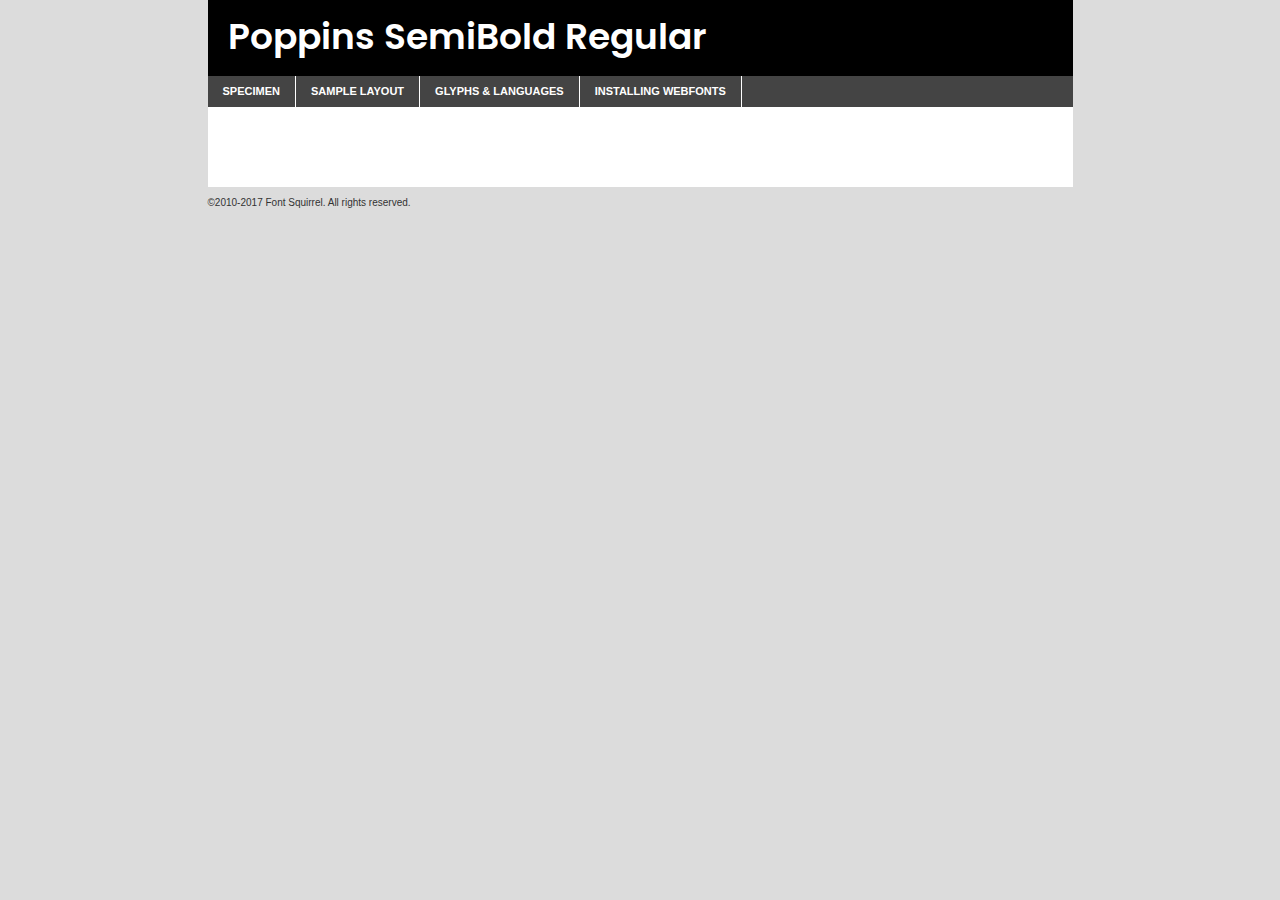
<file: components/fonts/poppins-semibold-demo.html>
<!DOCTYPE html PUBLIC "-//W3C//DTD XHTML 1.0 Transitional//EN"
	"http://www.w3.org/TR/xhtml1/DTD/xhtml1-transitional.dtd">

<html xmlns="http://www.w3.org/1999/xhtml" xml:lang="en" lang="en">
<head>
	<meta http-equiv="Content-Type" content="text/html; charset=utf-8" />
	<script src="http://ajax.googleapis.com/ajax/libs/jquery/1.7.2/jquery.min.js" type="text/javascript" charset="utf-8"></script>
	<script type="text/javascript">
	(function($){$.fn.easyTabs=function(option){var param=jQuery.extend({fadeSpeed:"fast",defaultContent:1,activeClass:'active'},option);$(this).each(function(){var thisId="#"+this.id;if(param.defaultContent==''){param.defaultContent=1;}
	if(typeof param.defaultContent=="number")
	{var defaultTab=$(thisId+" .tabs li:eq("+(param.defaultContent-1)+") a").attr('href').substr(1);}else{var defaultTab=param.defaultContent;}
	$(thisId+" .tabs li a").each(function(){var tabToHide=$(this).attr('href').substr(1);$("#"+tabToHide).addClass('easytabs-tab-content');});hideAll();changeContent(defaultTab);function hideAll(){$(thisId+" .easytabs-tab-content").hide();}
	function changeContent(tabId){hideAll();$(thisId+" .tabs li").removeClass(param.activeClass);$(thisId+" .tabs li a[href=#"+tabId+"]").closest('li').addClass(param.activeClass);if(param.fadeSpeed!="none")
	{$(thisId+" #"+tabId).fadeIn(param.fadeSpeed);}else{$(thisId+" #"+tabId).show();}}
	$(thisId+" .tabs li").click(function(){var tabId=$(this).find('a').attr('href').substr(1);changeContent(tabId);return false;});});}})(jQuery);
	</script>
	<link rel="stylesheet" href="specimen_files/specimen_stylesheet.css" type="text/css" charset="utf-8" />
	<link rel="stylesheet" href="stylesheet.css" type="text/css" charset="utf-8" />

	<style type="text/css">
					body{
				font-family: 'poppinssemibold';
							}
		</style>

	<title>Poppins SemiBold Regular Specimen</title>
	
	
	<script type="text/javascript" charset="utf-8">
		$(document).ready(function() {
			$('#container').easyTabs({defaultContent:1});
		});
	</script>
</head>

<body>
<div id="container">
	<div id="header">
		Poppins SemiBold Regular	</div>
	<ul class="tabs">
		<li><a href="#specimen">Specimen</a></li>
		<li><a href="#layout">Sample Layout</a></li>
				<li><a href="#glyphs">Glyphs &amp; Languages</a></li>
		<li><a href="#installing">Installing Webfonts</a></li>
		
	</ul>
	
	<div id="main_content">

		
			<div id="specimen">
		
				<div class="section">
					<div class="grid12 firstcol">
						<div class="huge">AaBb</div>
					</div>
				</div>
		
				<div class="section">
					<div class="glyph_range">A&#x200B;B&#x200b;C&#x200b;D&#x200b;E&#x200b;F&#x200b;G&#x200b;H&#x200b;I&#x200b;J&#x200b;K&#x200b;L&#x200b;M&#x200b;N&#x200b;O&#x200b;P&#x200b;Q&#x200b;R&#x200b;S&#x200b;T&#x200b;U&#x200b;V&#x200b;W&#x200b;X&#x200b;Y&#x200b;Z&#x200b;a&#x200b;b&#x200b;c&#x200b;d&#x200b;e&#x200b;f&#x200b;g&#x200b;h&#x200b;i&#x200b;j&#x200b;k&#x200b;l&#x200b;m&#x200b;n&#x200b;o&#x200b;p&#x200b;q&#x200b;r&#x200b;s&#x200b;t&#x200b;u&#x200b;v&#x200b;w&#x200b;x&#x200b;y&#x200b;z&#x200b;1&#x200b;2&#x200b;3&#x200b;4&#x200b;5&#x200b;6&#x200b;7&#x200b;8&#x200b;9&#x200b;0&#x200b;&amp;&#x200b;.&#x200b;,&#x200b;?&#x200b;!&#x200b;&#64;&#x200b;(&#x200b;)&#x200b;#&#x200b;$&#x200b;%&#x200b;*&#x200b;+&#x200b;-&#x200b;=&#x200b;:&#x200b;;</div>
				</div>
				<div class="section">
					<div class="grid12 firstcol">
						<table class="sample_table">
							<tr><td>10</td><td class="size10">abcdefghijklmnopqrstuvwxyzABCDEFGHIJKLMNOPQRSTUVWXYZ0123456789abcdefghijklmnopqrstuvwxyzABCDEFGHIJKLMNOPQRSTUVWXYZ0123456789abcdefghijklmnopqrstuvwxyzABCDEFGHIJKLMNOPQRSTUVWXYZ</td></tr>
							<tr><td>11</td><td class="size11">abcdefghijklmnopqrstuvwxyzABCDEFGHIJKLMNOPQRSTUVWXYZ0123456789abcdefghijklmnopqrstuvwxyzABCDEFGHIJKLMNOPQRSTUVWXYZ0123456789abcdefghijklmnopqrstuvwxyzABCDEFGHIJKLMNOPQRSTUVWXYZ</td></tr>
							<tr><td>12</td><td class="size12">abcdefghijklmnopqrstuvwxyzABCDEFGHIJKLMNOPQRSTUVWXYZ0123456789abcdefghijklmnopqrstuvwxyzABCDEFGHIJKLMNOPQRSTUVWXYZ0123456789abcdefghijklmnopqrstuvwxyzABCDEFGHIJKLMNOPQRSTUVWXYZ</td></tr>
							<tr><td>13</td><td class="size13">abcdefghijklmnopqrstuvwxyzABCDEFGHIJKLMNOPQRSTUVWXYZ0123456789abcdefghijklmnopqrstuvwxyzABCDEFGHIJKLMNOPQRSTUVWXYZ0123456789abcdefghijklmnopqrstuvwxyzABCDEFGHIJKLMNOPQRSTUVWXYZ</td></tr>
							<tr><td>14</td><td class="size14">abcdefghijklmnopqrstuvwxyzABCDEFGHIJKLMNOPQRSTUVWXYZ0123456789abcdefghijklmnopqrstuvwxyzABCDEFGHIJKLMNOPQRSTUVWXYZ0123456789abcdefghijklmnopqrstuvwxyzABCDEFGHIJKLMNOPQRSTUVWXYZ</td></tr>
							<tr><td>16</td><td class="size16">abcdefghijklmnopqrstuvwxyzABCDEFGHIJKLMNOPQRSTUVWXYZ0123456789abcdefghijklmnopqrstuvwxyzABCDEFGHIJKLMNOPQRSTUVWXYZ</td></tr>
							<tr><td>18</td><td class="size18">abcdefghijklmnopqrstuvwxyzABCDEFGHIJKLMNOPQRSTUVWXYZ0123456789abcdefghijklmnopqrstuvwxyzABCDEFGHIJKLMNOPQRSTUVWXYZ</td></tr>
							<tr><td>20</td><td class="size20">abcdefghijklmnopqrstuvwxyzABCDEFGHIJKLMNOPQRSTUVWXYZ0123456789abcdefghijklmnopqrstuvwxyzABCDEFGHIJKLMNOPQRSTUVWXYZ</td></tr>
							<tr><td>24</td><td class="size24">abcdefghijklmnopqrstuvwxyzABCDEFGHIJKLMNOPQRSTUVWXYZ0123456789abcdefghijklmnopqrstuvwxyzABCDEFGHIJKLMNOPQRSTUVWXYZ</td></tr>
							<tr><td>30</td><td class="size30">abcdefghijklmnopqrstuvwxyzABCDEFGHIJKLMNOPQRSTUVWXYZ0123456789abcdefghijklmnopqrstuvwxyzABCDEFGHIJKLMNOPQRSTUVWXYZ</td></tr>
							<tr><td>36</td><td class="size36">abcdefghijklmnopqrstuvwxyzABCDEFGHIJKLMNOPQRSTUVWXYZ0123456789abcdefghijklmnopqrstuvwxyzABCDEFGHIJKLMNOPQRSTUVWXYZ</td></tr>
							<tr><td>48</td><td class="size48">abcdefghijklmnopqrstuvwxyzABCDEFGHIJKLMNOPQRSTUVWXYZ0123456789abcdefghijklmnopqrstuvwxyzABCDEFGHIJKLMNOPQRSTUVWXYZ</td></tr>
							<tr><td>60</td><td class="size60">abcdefghijklmnopqrstuvwxyzABCDEFGHIJKLMNOPQRSTUVWXYZ0123456789abcdefghijklmnopqrstuvwxyzABCDEFGHIJKLMNOPQRSTUVWXYZ</td></tr>
							<tr><td>72</td><td class="size72">abcdefghijklmnopqrstuvwxyzABCDEFGHIJKLMNOPQRSTUVWXYZ0123456789abcdefghijklmnopqrstuvwxyzABCDEFGHIJKLMNOPQRSTUVWXYZ</td></tr>
							<tr><td>90</td><td class="size90">abcdefghijklmnopqrstuvwxyzABCDEFGHIJKLMNOPQRSTUVWXYZ0123456789abcdefghijklmnopqrstuvwxyzABCDEFGHIJKLMNOPQRSTUVWXYZ</td></tr>
						</table>
				
					</div>
			
				</div>
		
		
		
								<div class="section" id="bodycomparison">


										<div id="xheight">
				<div class="fontbody">&#x25FC;&#x25FC;&#x25FC;&#x25FC;&#x25FC;&#x25FC;&#x25FC;&#x25FC;&#x25FC;&#x25FC;&#x25FC;&#x25FC;&#x25FC;&#x25FC;&#x25FC;&#x25FC;&#x25FC;&#x25FC;&#x25FC;&#x25FC;&#x25FC;&#x25FC;&#x25FC;&#x25FC;&#x25FC;&#x25FC;&#x25FC;&#x25FC;&#x25FC;&#x25FC;&#x25FC;&#x25FC;&#x25FC;&#x25FC;&#x25FC;&#x25FC;&#x25FC;&#x25FC;&#x25FC;&#x25FC;&#x25FC;&#x25FC;&#x25FC;&#x25FC;&#x25FC;&#x25FC;&#x25FC;&#x25FC;&#x25FC;&#x25FC;&#x25FC;&#x25FC;&#x25FC;&#x25FC;&#x25FC;&#x25FC;&#x25FC;&#x25FC;&#x25FC;&#x25FC;&#x25FC;&#x25FC;&#x25FC;&#x25FC;&#x25FC;&#x25FC;&#x25FC;&#x25FC;&#x25FC;&#x25FC;&#x25FC;&#x25FC;&#x25FC;&#x25FC;&#x25FC;&#x25FC;&#x25FC;&#x25FC;&#x25FC;&#x25FC;&#x25FC;&#x25FC;&#x25FC;&#x25FC;&#x25FC;&#x25FC;&#x25FC;&#x25FC;&#x25FC;&#x25FC;&#x25FC;&#x25FC;&#x25FC;&#x25FC;&#x25FC;&#x25FC;&#x25FC;&#x25FC;&#x25FC;body</div><div class="arialbody">body</div><div class="verdanabody">body</div><div class="georgiabody">body</div></div>
										<div class="fontbody" style="z-index:1">
											body<span>Poppins SemiBold Regular</span>
										</div>
										<div class="arialbody" style="z-index:1">
											body<span>Arial</span>
										</div>
										<div class="verdanabody" style="z-index:1">
											body<span>Verdana</span>
										</div>
										<div class="georgiabody" style="z-index:1">
											body<span>Georgia</span>
										</div>



								</div>
		
		
				<div class="section psample psample_row1" id="">
					
					<div class="grid2 firstcol">
						<p class="size10"><span>10.</span>Aenean lacinia bibendum nulla sed consectetur. Fusce dapibus, tellus ac cursus commodo, tortor mauris condimentum nibh, ut fermentum massa justo sit amet risus. Nullam id dolor id nibh ultricies vehicula ut id elit. Cum sociis natoque penatibus et magnis dis parturient montes, nascetur ridiculus mus. Nulla vitae elit libero, a pharetra augue.</p>
			
					</div>
					<div class="grid3">
						<p class="size11"><span>11.</span>Aenean lacinia bibendum nulla sed consectetur. Fusce dapibus, tellus ac cursus commodo, tortor mauris condimentum nibh, ut fermentum massa justo sit amet risus. Nullam id dolor id nibh ultricies vehicula ut id elit. Cum sociis natoque penatibus et magnis dis parturient montes, nascetur ridiculus mus. Nulla vitae elit libero, a pharetra augue.</p>
			
					</div>
					<div class="grid3">
						<p class="size12"><span>12.</span>Aenean lacinia bibendum nulla sed consectetur. Fusce dapibus, tellus ac cursus commodo, tortor mauris condimentum nibh, ut fermentum massa justo sit amet risus. Nullam id dolor id nibh ultricies vehicula ut id elit. Cum sociis natoque penatibus et magnis dis parturient montes, nascetur ridiculus mus. Nulla vitae elit libero, a pharetra augue.</p>
			
					</div>
					<div class="grid4">
						<p class="size13"><span>13.</span>Aenean lacinia bibendum nulla sed consectetur. Fusce dapibus, tellus ac cursus commodo, tortor mauris condimentum nibh, ut fermentum massa justo sit amet risus. Nullam id dolor id nibh ultricies vehicula ut id elit. Cum sociis natoque penatibus et magnis dis parturient montes, nascetur ridiculus mus. Nulla vitae elit libero, a pharetra augue.</p>
			
					</div>
					<div class="white_blend"></div>
					
				</div>
				<div class="section psample psample_row2" id="">
					<div class="grid3 firstcol">
						<p class="size14"><span>14.</span>Aenean lacinia bibendum nulla sed consectetur. Fusce dapibus, tellus ac cursus commodo, tortor mauris condimentum nibh, ut fermentum massa justo sit amet risus. Nullam id dolor id nibh ultricies vehicula ut id elit. Cum sociis natoque penatibus et magnis dis parturient montes, nascetur ridiculus mus. Nulla vitae elit libero, a pharetra augue.</p>
			
					</div>
					<div class="grid4">
						<p class="size16"><span>16.</span>Aenean lacinia bibendum nulla sed consectetur. Fusce dapibus, tellus ac cursus commodo, tortor mauris condimentum nibh, ut fermentum massa justo sit amet risus. Nullam id dolor id nibh ultricies vehicula ut id elit. Cum sociis natoque penatibus et magnis dis parturient montes, nascetur ridiculus mus. Nulla vitae elit libero, a pharetra augue.</p>
			
					</div>
					<div class="grid5">
						<p class="size18"><span>18.</span>Aenean lacinia bibendum nulla sed consectetur. Fusce dapibus, tellus ac cursus commodo, tortor mauris condimentum nibh, ut fermentum massa justo sit amet risus. Nullam id dolor id nibh ultricies vehicula ut id elit. Cum sociis natoque penatibus et magnis dis parturient montes, nascetur ridiculus mus. Nulla vitae elit libero, a pharetra augue.</p>
			
					</div>

					<div class="white_blend"></div>

				</div>
				
				<div class="section psample psample_row3" id="">
					<div class="grid5 firstcol">
						<p class="size20"><span>20.</span>Aenean lacinia bibendum nulla sed consectetur. Fusce dapibus, tellus ac cursus commodo, tortor mauris condimentum nibh, ut fermentum massa justo sit amet risus. Nullam id dolor id nibh ultricies vehicula ut id elit. Cum sociis natoque penatibus et magnis dis parturient montes, nascetur ridiculus mus. Nulla vitae elit libero, a pharetra augue.</p>
					</div>
					<div class="grid7">
						<p class="size24"><span>24.</span>Aenean lacinia bibendum nulla sed consectetur. Fusce dapibus, tellus ac cursus commodo, tortor mauris condimentum nibh, ut fermentum massa justo sit amet risus. Nullam id dolor id nibh ultricies vehicula ut id elit. Cum sociis natoque penatibus et magnis dis parturient montes, nascetur ridiculus mus. Nulla vitae elit libero, a pharetra augue.</p>
					</div>
					
					<div class="white_blend"></div>
					
				</div>
				
				<div class="section psample psample_row4" id="">
					<div class="grid12 firstcol">
						<p class="size30"><span>30.</span>Aenean lacinia bibendum nulla sed consectetur. Fusce dapibus, tellus ac cursus commodo, tortor mauris condimentum nibh, ut fermentum massa justo sit amet risus. Nullam id dolor id nibh ultricies vehicula ut id elit. Cum sociis natoque penatibus et magnis dis parturient montes, nascetur ridiculus mus. Nulla vitae elit libero, a pharetra augue.</p>
					</div>
					<div class="white_blend"></div>
					
				</div>
				
				
				
				<div class="section psample psample_row1 fullreverse">
					<div class="grid2 firstcol">
						<p class="size10"><span>10.</span>Aenean lacinia bibendum nulla sed consectetur. Fusce dapibus, tellus ac cursus commodo, tortor mauris condimentum nibh, ut fermentum massa justo sit amet risus. Nullam id dolor id nibh ultricies vehicula ut id elit. Cum sociis natoque penatibus et magnis dis parturient montes, nascetur ridiculus mus. Nulla vitae elit libero, a pharetra augue.</p>
			
					</div>
					<div class="grid3">
						<p class="size11"><span>11.</span>Aenean lacinia bibendum nulla sed consectetur. Fusce dapibus, tellus ac cursus commodo, tortor mauris condimentum nibh, ut fermentum massa justo sit amet risus. Nullam id dolor id nibh ultricies vehicula ut id elit. Cum sociis natoque penatibus et magnis dis parturient montes, nascetur ridiculus mus. Nulla vitae elit libero, a pharetra augue.</p>
			
					</div>
					<div class="grid3">
						<p class="size12"><span>12.</span>Aenean lacinia bibendum nulla sed consectetur. Fusce dapibus, tellus ac cursus commodo, tortor mauris condimentum nibh, ut fermentum massa justo sit amet risus. Nullam id dolor id nibh ultricies vehicula ut id elit. Cum sociis natoque penatibus et magnis dis parturient montes, nascetur ridiculus mus. Nulla vitae elit libero, a pharetra augue.</p>
			
					</div>
					<div class="grid4">
						<p class="size13"><span>13.</span>Aenean lacinia bibendum nulla sed consectetur. Fusce dapibus, tellus ac cursus commodo, tortor mauris condimentum nibh, ut fermentum massa justo sit amet risus. Nullam id dolor id nibh ultricies vehicula ut id elit. Cum sociis natoque penatibus et magnis dis parturient montes, nascetur ridiculus mus. Nulla vitae elit libero, a pharetra augue.</p>
			
					</div>
					<div class="black_blend"></div>
					
				</div>
				
				<div class="section psample psample_row2 fullreverse">
					<div class="grid3 firstcol">
						<p class="size14"><span>14.</span>Aenean lacinia bibendum nulla sed consectetur. Fusce dapibus, tellus ac cursus commodo, tortor mauris condimentum nibh, ut fermentum massa justo sit amet risus. Nullam id dolor id nibh ultricies vehicula ut id elit. Cum sociis natoque penatibus et magnis dis parturient montes, nascetur ridiculus mus. Nulla vitae elit libero, a pharetra augue.</p>
			
					</div>
					<div class="grid4">
						<p class="size16"><span>16.</span>Aenean lacinia bibendum nulla sed consectetur. Fusce dapibus, tellus ac cursus commodo, tortor mauris condimentum nibh, ut fermentum massa justo sit amet risus. Nullam id dolor id nibh ultricies vehicula ut id elit. Cum sociis natoque penatibus et magnis dis parturient montes, nascetur ridiculus mus. Nulla vitae elit libero, a pharetra augue.</p>
			
					</div>
					<div class="grid5">
						<p class="size18"><span>18.</span>Aenean lacinia bibendum nulla sed consectetur. Fusce dapibus, tellus ac cursus commodo, tortor mauris condimentum nibh, ut fermentum massa justo sit amet risus. Nullam id dolor id nibh ultricies vehicula ut id elit. Cum sociis natoque penatibus et magnis dis parturient montes, nascetur ridiculus mus. Nulla vitae elit libero, a pharetra augue.</p>
			
					</div>
					<div class="black_blend"></div>

				</div>
				
				<div class="section psample fullreverse psample_row3" id="">
					<div class="grid5 firstcol">
						<p class="size20"><span>20.</span>Aenean lacinia bibendum nulla sed consectetur. Fusce dapibus, tellus ac cursus commodo, tortor mauris condimentum nibh, ut fermentum massa justo sit amet risus. Nullam id dolor id nibh ultricies vehicula ut id elit. Cum sociis natoque penatibus et magnis dis parturient montes, nascetur ridiculus mus. Nulla vitae elit libero, a pharetra augue.</p>
					</div>
					<div class="grid7">
						<p class="size24"><span>24.</span>Aenean lacinia bibendum nulla sed consectetur. Fusce dapibus, tellus ac cursus commodo, tortor mauris condimentum nibh, ut fermentum massa justo sit amet risus. Nullam id dolor id nibh ultricies vehicula ut id elit. Cum sociis natoque penatibus et magnis dis parturient montes, nascetur ridiculus mus. Nulla vitae elit libero, a pharetra augue.</p>
					</div>
					
					<div class="black_blend"></div>
					
				</div>
				
				<div class="section psample fullreverse psample_row4" id="" style="border-bottom: 20px #000 solid;">
					<div class="grid12 firstcol">
						<p class="size30"><span>30.</span>Aenean lacinia bibendum nulla sed consectetur. Fusce dapibus, tellus ac cursus commodo, tortor mauris condimentum nibh, ut fermentum massa justo sit amet risus. Nullam id dolor id nibh ultricies vehicula ut id elit. Cum sociis natoque penatibus et magnis dis parturient montes, nascetur ridiculus mus. Nulla vitae elit libero, a pharetra augue.</p>
					</div>
					<div class="black_blend"></div>
					
				</div>
				
				
				
				
			</div>
			
			<div id="layout">
				
				<div class="section">
					
					<div class="grid12 firstcol">
						<h1>Lorem Ipsum Dolor</h1>
						<h2>Etiam porta sem malesuada magna mollis euismod</h2>
						
						<p class="byline">By <a href="#link">Aenean Lacinia</a></p>
					</div>
				</div>
				<div class="section">
					<div class="grid8 firstcol">
						<p class="large">Donec sed odio dui. Morbi leo risus, porta ac consectetur ac, vestibulum at eros. Fusce dapibus, tellus ac cursus commodo, tortor mauris condimentum nibh, ut fermentum massa justo sit amet risus. </p>

						
						<h3>Pellentesque ornare sem</h3>

						<p>Maecenas sed diam eget risus varius blandit sit amet non magna. Maecenas faucibus mollis interdum. Donec ullamcorper nulla non metus auctor fringilla. Nullam id dolor id nibh ultricies vehicula ut id elit. Nullam id dolor id nibh ultricies vehicula ut id elit. </p>

						<p>Aenean eu leo quam. Pellentesque ornare sem lacinia quam venenatis vestibulum. Lorem ipsum dolor sit amet, consectetur adipiscing elit. Cum sociis natoque penatibus et magnis dis parturient montes, nascetur ridiculus mus. </p>

						<p>Nulla vitae elit libero, a pharetra augue. Praesent commodo cursus magna, vel scelerisque nisl consectetur et. Aenean lacinia bibendum nulla sed consectetur. </p>

						<p>Nullam quis risus eget urna mollis ornare vel eu leo. Nullam quis risus eget urna mollis ornare vel eu leo. Maecenas sed diam eget risus varius blandit sit amet non magna. Donec ullamcorper nulla non metus auctor fringilla. </p>

						<h3>Cras mattis consectetur</h3>

						<p>Aenean eu leo quam. Pellentesque ornare sem lacinia quam venenatis vestibulum. Aenean lacinia bibendum nulla sed consectetur. Integer posuere erat a ante venenatis dapibus posuere velit aliquet. Cras mattis consectetur purus sit amet fermentum. </p>

						<p>Nullam id dolor id nibh ultricies vehicula ut id elit. Nullam quis risus eget urna mollis ornare vel eu leo. Cras mattis consectetur purus sit amet fermentum.</p>
					</div>
					
					<div class="grid4 sidebar">
						
						<div class="box reverse">
							<p class="last">Nullam quis risus eget urna mollis ornare vel eu leo. Donec ullamcorper nulla non metus auctor fringilla. Cras mattis consectetur purus sit amet fermentum. Sed posuere consectetur est at lobortis. Lorem ipsum dolor sit amet, consectetur adipiscing elit. </p>
						</div>
						
						<p class="caption">Maecenas sed diam eget risus varius.</p>

						<p>Vestibulum id ligula porta felis euismod semper. Integer posuere erat a ante venenatis dapibus posuere velit aliquet. Vestibulum id ligula porta felis euismod semper. Sed posuere consectetur est at lobortis. Maecenas sed diam eget risus varius blandit sit amet non magna. Fusce dapibus, tellus ac cursus commodo, tortor mauris condimentum nibh, ut fermentum massa justo sit amet risus. </p>

					

						<p>Duis mollis, est non commodo luctus, nisi erat porttitor ligula, eget lacinia odio sem nec elit. Aenean lacinia bibendum nulla sed consectetur. Vivamus sagittis lacus vel augue laoreet rutrum faucibus dolor auctor. Aenean lacinia bibendum nulla sed consectetur. Nullam quis risus eget urna mollis ornare vel eu leo. </p>

						<p>Praesent commodo cursus magna, vel scelerisque nisl consectetur et. Donec ullamcorper nulla non metus auctor fringilla. Maecenas faucibus mollis interdum. Fusce dapibus, tellus ac cursus commodo, tortor mauris condimentum nibh, ut fermentum massa justo sit amet risus. </p>

					</div>
				</div>
				
			</div>


			



		<div id="glyphs">
			<div class="section">
				<div class="grid12 firstcol">
			
				<h1>Language Support</h1>
				<p>The subset of Poppins SemiBold Regular in this kit supports the following languages:<br />
			
					English, Arrernte, Bislama, Cebuano, Fijian, Gilbertese, Hmong, Ibanag, Iloko_ilokano, Interglossa_glosa, Interlingua, Lojban, Manx, Norfolk_pitcairnese, Oromo, Rotokas, Samoan, Sardinian, Seychelles_creole, Shona, Somali, Southern_ndebele, Swahili, Swati_swazi, Tok_pisin, Warlpiri, Xhosa, Zulu, Latinbasic, Demo				</p>
				<h1>Glyph Chart</h1>
				<p>The subset of Poppins SemiBold Regular in this kit includes all the glyphs listed below. Unicode entities are included above each glyph to help you insert individual characters into your layout.</p>
				<div id="glyph_chart">
			
																														 <div><p>&amp;#13;</p>&#13;</div>
																				 <div><p>&amp;#32;</p>&#32;</div>
																				 <div><p>&amp;#33;</p>&#33;</div>
																				 <div><p>&amp;#34;</p>&#34;</div>
																				 <div><p>&amp;#35;</p>&#35;</div>
																				 <div><p>&amp;#36;</p>&#36;</div>
																				 <div><p>&amp;#37;</p>&#37;</div>
																				 <div><p>&amp;#38;</p>&#38;</div>
																				 <div><p>&amp;#39;</p>&#39;</div>
																				 <div><p>&amp;#40;</p>&#40;</div>
																				 <div><p>&amp;#41;</p>&#41;</div>
																				 <div><p>&amp;#42;</p>&#42;</div>
																				 <div><p>&amp;#43;</p>&#43;</div>
																				 <div><p>&amp;#44;</p>&#44;</div>
																				 <div><p>&amp;#46;</p>&#46;</div>
																				 <div><p>&amp;#47;</p>&#47;</div>
																				 <div><p>&amp;#48;</p>&#48;</div>
																				 <div><p>&amp;#49;</p>&#49;</div>
																				 <div><p>&amp;#50;</p>&#50;</div>
																				 <div><p>&amp;#51;</p>&#51;</div>
																				 <div><p>&amp;#52;</p>&#52;</div>
																				 <div><p>&amp;#53;</p>&#53;</div>
																				 <div><p>&amp;#54;</p>&#54;</div>
																				 <div><p>&amp;#55;</p>&#55;</div>
																				 <div><p>&amp;#56;</p>&#56;</div>
																				 <div><p>&amp;#57;</p>&#57;</div>
																				 <div><p>&amp;#60;</p>&#60;</div>
																				 <div><p>&amp;#61;</p>&#61;</div>
																				 <div><p>&amp;#62;</p>&#62;</div>
																				 <div><p>&amp;#63;</p>&#63;</div>
																				 <div><p>&amp;#64;</p>&#64;</div>
																				 <div><p>&amp;#65;</p>&#65;</div>
																				 <div><p>&amp;#66;</p>&#66;</div>
																				 <div><p>&amp;#67;</p>&#67;</div>
																				 <div><p>&amp;#68;</p>&#68;</div>
																				 <div><p>&amp;#69;</p>&#69;</div>
																				 <div><p>&amp;#70;</p>&#70;</div>
																				 <div><p>&amp;#71;</p>&#71;</div>
																				 <div><p>&amp;#72;</p>&#72;</div>
																				 <div><p>&amp;#73;</p>&#73;</div>
																				 <div><p>&amp;#74;</p>&#74;</div>
																				 <div><p>&amp;#75;</p>&#75;</div>
																				 <div><p>&amp;#76;</p>&#76;</div>
																				 <div><p>&amp;#77;</p>&#77;</div>
																				 <div><p>&amp;#78;</p>&#78;</div>
																				 <div><p>&amp;#79;</p>&#79;</div>
																				 <div><p>&amp;#80;</p>&#80;</div>
																				 <div><p>&amp;#81;</p>&#81;</div>
																				 <div><p>&amp;#82;</p>&#82;</div>
																				 <div><p>&amp;#83;</p>&#83;</div>
																				 <div><p>&amp;#84;</p>&#84;</div>
																				 <div><p>&amp;#85;</p>&#85;</div>
																				 <div><p>&amp;#86;</p>&#86;</div>
																				 <div><p>&amp;#87;</p>&#87;</div>
																				 <div><p>&amp;#88;</p>&#88;</div>
																				 <div><p>&amp;#89;</p>&#89;</div>
																				 <div><p>&amp;#90;</p>&#90;</div>
																				 <div><p>&amp;#91;</p>&#91;</div>
																				 <div><p>&amp;#92;</p>&#92;</div>
																				 <div><p>&amp;#93;</p>&#93;</div>
																				 <div><p>&amp;#94;</p>&#94;</div>
																				 <div><p>&amp;#95;</p>&#95;</div>
																				 <div><p>&amp;#96;</p>&#96;</div>
																				 <div><p>&amp;#97;</p>&#97;</div>
																				 <div><p>&amp;#98;</p>&#98;</div>
																				 <div><p>&amp;#99;</p>&#99;</div>
																				 <div><p>&amp;#100;</p>&#100;</div>
																				 <div><p>&amp;#101;</p>&#101;</div>
																				 <div><p>&amp;#102;</p>&#102;</div>
																				 <div><p>&amp;#103;</p>&#103;</div>
																				 <div><p>&amp;#104;</p>&#104;</div>
																				 <div><p>&amp;#105;</p>&#105;</div>
																				 <div><p>&amp;#106;</p>&#106;</div>
																				 <div><p>&amp;#107;</p>&#107;</div>
																				 <div><p>&amp;#108;</p>&#108;</div>
																				 <div><p>&amp;#109;</p>&#109;</div>
																				 <div><p>&amp;#110;</p>&#110;</div>
																				 <div><p>&amp;#111;</p>&#111;</div>
																				 <div><p>&amp;#112;</p>&#112;</div>
																				 <div><p>&amp;#113;</p>&#113;</div>
																				 <div><p>&amp;#114;</p>&#114;</div>
																				 <div><p>&amp;#115;</p>&#115;</div>
																				 <div><p>&amp;#116;</p>&#116;</div>
																				 <div><p>&amp;#117;</p>&#117;</div>
																				 <div><p>&amp;#118;</p>&#118;</div>
																				 <div><p>&amp;#119;</p>&#119;</div>
																				 <div><p>&amp;#120;</p>&#120;</div>
																				 <div><p>&amp;#121;</p>&#121;</div>
																				 <div><p>&amp;#122;</p>&#122;</div>
																				 <div><p>&amp;#123;</p>&#123;</div>
																				 <div><p>&amp;#124;</p>&#124;</div>
																				 <div><p>&amp;#125;</p>&#125;</div>
																				 <div><p>&amp;#126;</p>&#126;</div>
																				 <div><p>&amp;#160;</p>&#160;</div>
																				 <div><p>&amp;#161;</p>&#161;</div>
																				 <div><p>&amp;#162;</p>&#162;</div>
																				 <div><p>&amp;#163;</p>&#163;</div>
																				 <div><p>&amp;#164;</p>&#164;</div>
																				 <div><p>&amp;#165;</p>&#165;</div>
																				 <div><p>&amp;#166;</p>&#166;</div>
																				 <div><p>&amp;#167;</p>&#167;</div>
																				 <div><p>&amp;#168;</p>&#168;</div>
																				 <div><p>&amp;#169;</p>&#169;</div>
																				 <div><p>&amp;#170;</p>&#170;</div>
																				 <div><p>&amp;#171;</p>&#171;</div>
																				 <div><p>&amp;#172;</p>&#172;</div>
																				 <div><p>&amp;#174;</p>&#174;</div>
																				 <div><p>&amp;#175;</p>&#175;</div>
																				 <div><p>&amp;#176;</p>&#176;</div>
																				 <div><p>&amp;#177;</p>&#177;</div>
																				 <div><p>&amp;#178;</p>&#178;</div>
																				 <div><p>&amp;#179;</p>&#179;</div>
																				 <div><p>&amp;#180;</p>&#180;</div>
																				 <div><p>&amp;#181;</p>&#181;</div>
																				 <div><p>&amp;#182;</p>&#182;</div>
																				 <div><p>&amp;#184;</p>&#184;</div>
																				 <div><p>&amp;#185;</p>&#185;</div>
																				 <div><p>&amp;#186;</p>&#186;</div>
																				 <div><p>&amp;#187;</p>&#187;</div>
																				 <div><p>&amp;#188;</p>&#188;</div>
																				 <div><p>&amp;#189;</p>&#189;</div>
																				 <div><p>&amp;#190;</p>&#190;</div>
																				 <div><p>&amp;#191;</p>&#191;</div>
																				 <div><p>&amp;#198;</p>&#198;</div>
																				 <div><p>&amp;#199;</p>&#199;</div>
																				 <div><p>&amp;#208;</p>&#208;</div>
																				 <div><p>&amp;#215;</p>&#215;</div>
																				 <div><p>&amp;#216;</p>&#216;</div>
																				 <div><p>&amp;#222;</p>&#222;</div>
																				 <div><p>&amp;#223;</p>&#223;</div>
																				 <div><p>&amp;#230;</p>&#230;</div>
																				 <div><p>&amp;#231;</p>&#231;</div>
																				 <div><p>&amp;#240;</p>&#240;</div>
																				 <div><p>&amp;#247;</p>&#247;</div>
																				 <div><p>&amp;#248;</p>&#248;</div>
																				 <div><p>&amp;#254;</p>&#254;</div>
																				 <div><p>&amp;#305;</p>&#305;</div>
																				 <div><p>&amp;#338;</p>&#338;</div>
																				 <div><p>&amp;#339;</p>&#339;</div>
																				 <div><p>&amp;#710;</p>&#710;</div>
																				 <div><p>&amp;#730;</p>&#730;</div>
																				 <div><p>&amp;#732;</p>&#732;</div>
																				 <div><p>&amp;#8192;</p>&#8192;</div>
																				 <div><p>&amp;#8193;</p>&#8193;</div>
																				 <div><p>&amp;#8194;</p>&#8194;</div>
																				 <div><p>&amp;#8195;</p>&#8195;</div>
																				 <div><p>&amp;#8196;</p>&#8196;</div>
																				 <div><p>&amp;#8197;</p>&#8197;</div>
																				 <div><p>&amp;#8198;</p>&#8198;</div>
																				 <div><p>&amp;#8199;</p>&#8199;</div>
																				 <div><p>&amp;#8200;</p>&#8200;</div>
																				 <div><p>&amp;#8201;</p>&#8201;</div>
																				 <div><p>&amp;#8202;</p>&#8202;</div>
																				 <div><p>&amp;#8211;</p>&#8211;</div>
																				 <div><p>&amp;#8212;</p>&#8212;</div>
																				 <div><p>&amp;#8216;</p>&#8216;</div>
																				 <div><p>&amp;#8217;</p>&#8217;</div>
																				 <div><p>&amp;#8218;</p>&#8218;</div>
																				 <div><p>&amp;#8220;</p>&#8220;</div>
																				 <div><p>&amp;#8221;</p>&#8221;</div>
																				 <div><p>&amp;#8222;</p>&#8222;</div>
																				 <div><p>&amp;#8226;</p>&#8226;</div>
																				 <div><p>&amp;#8239;</p>&#8239;</div>
																				 <div><p>&amp;#8249;</p>&#8249;</div>
																				 <div><p>&amp;#8250;</p>&#8250;</div>
																				 <div><p>&amp;#8287;</p>&#8287;</div>
																				 <div><p>&amp;#8364;</p>&#8364;</div>
																				 <div><p>&amp;#8482;</p>&#8482;</div>
																				 <div><p>&amp;#8722;</p>&#8722;</div>
																				 <div><p>&amp;#9724;</p>&#9724;</div>
																				 <div><p>&amp;#64257;</p>&#64257;</div>
																																																</div>	
				</div>
		
		
			</div>
		</div>
		
		
		<div id="specs">
			
		</div>
	
		<div id="installing">
			<div class="section">
				<div class="grid7 firstcol">
					<h1>Installing Webfonts</h1>
					
					<p>Webfonts are supported by all major browser platforms but not all in the same way. There are currently four different font formats that must be included in order to target all browsers. This includes TTF, WOFF, EOT and SVG.</p>
					
					<h2>1. Upload your webfonts</h2>
					<p>You must upload your webfont kit to your website. They should be in or near the same directory as your CSS files.</p>
					
					<h2>2. Include the webfont stylesheet</h2>
					<p>A special CSS @font-face declaration helps the various browsers select the appropriate font it needs without causing you a bunch of headaches. Learn more about this syntax by reading the <a href="https://www.fontspring.com/blog/further-hardening-of-the-bulletproof-syntax">Fontspring blog post</a> about it. The code for it is as follows:</p>


<code>
@font-face{ 
	font-family: 'MyWebFont';
	src: url('WebFont.eot');
	src: url('WebFont.eot?#iefix') format('embedded-opentype'),
	     url('WebFont.woff') format('woff'),
	     url('WebFont.ttf') format('truetype'),
	     url('WebFont.svg#webfont') format('svg');
}
</code>

	<p>We've already gone ahead and generated the code for you. All you have to do is link to the stylesheet in your HTML, like this:</p>
	<code>&lt;link rel=&quot;stylesheet&quot; href=&quot;stylesheet.css&quot; type=&quot;text/css&quot; charset=&quot;utf-8&quot; /&gt;</code>

					<h2>3. Modify your own stylesheet</h2>
					<p>To take advantage of your new fonts, you must tell your stylesheet to use them. Look at the original @font-face declaration above and find the property called "font-family." The name linked there will be what you use to reference the font. Prepend that webfont name to the font stack in the "font-family" property, inside the selector you want to change. For example:</p>
<code>p { font-family: 'WebFont', Arial, sans-serif; }</code>

<h2>4. Test</h2>
<p>Getting webfonts to work cross-browser <em>can</em> be tricky. Use the information in the sidebar to help you if you find that fonts aren't loading in a particular browser.</p>
				</div>
				
				<div class="grid5 sidebar">
					<div class="box">
						<h2>Troubleshooting<br />Font-Face Problems</h2>
						<p>Having trouble getting your webfonts to load in your new website? Here are some tips to sort out what might be the problem.</p>

						<h3>Fonts not showing in any browser</h3>

						<p>This sounds like you need to work on the plumbing. You either did not upload the fonts to the correct directory, or you did not link the fonts properly in the CSS. If you've confirmed that all this is correct and you still have a problem, take a look at your .htaccess file and see if requests are getting intercepted.</p>

						<h3>Fonts not loading in iPhone or iPad</h3>

						<p>The most common problem here is that you are serving the fonts from an IIS server. IIS refuses to serve files that have unknown MIME types. If that is the case, you must set the MIME type for SVG to "image/svg+xml" in the server settings. Follow these instructions from Microsoft if you need help.</p>

						<h3>Fonts not loading in Firefox</h3>

						<p>The primary reason for this failure? You are still using a version Firefox older than 3.5. So upgrade already! If that isn't it, then you are very likely serving fonts from a different domain. Firefox requires that all font assets be served from the same domain. Lastly it is possible that you need to add WOFF to your list of MIME types (if you are serving via IIS.)</p>

						<h3>Fonts not loading in IE</h3>

						<p>Are you looking at Internet Explorer on an actual Windows machine or are you cheating by using a service like Adobe BrowserLab? Many of these screenshot services do not render @font-face for IE. Best to test it on a real machine.</p>

						<h3>Fonts not loading in IE9</h3>

						<p>IE9, like Firefox, requires that fonts be served from the same domain as the website. Make sure that is the case.</p>
					</div>
				</div>
			</div>
			
		</div>
	
	</div>
	<div id="footer">
		<p>&copy;2010-2017 Font Squirrel. All rights reserved.</p>
	</div>
</div>
</body>
</html>
</file>
<file: style/style.css>
body {
    background-color: rgb(34, 34, 34);
    color: white;
    font-family: poppinsregular;
    max-width: 1200px;
    margin: 0 auto;
    padding: 5px;

}

header {
    display: flex;
    flex-direction: row;
    justify-content: space-between;
    align-items: center;
}

#title{
    flex-direction: column;
    line-height: 10px;
}

li{
    display: inline-block;
    margin: 20px;
}

main {
    display: flex;
    flex-direction: row;
    margin-top: 50px;
}

a{
    color: white;
}

a:hover{
    color: rgb(142, 39, 202);
    transition: 0.3s all;
}

h2 {
    font-size: 56px;
    line-height: 12px;
    font-family: poppinsmedium;
}

span{
    color: rgb(132, 48, 201);
    font-family: poppinsbold;
}

p{
    line-height: 20px;
    max-width: 500px;
    font-family: poppinslight;
}

img{
    width: 500px;
    padding-left: 150px;

}

#inscrever-buttom {
    border: 2px solid rgb(132, 48, 201);
    border-radius: 20px;
    padding: 10px;
}

#inscrever-buttom:hover {
    background-color: rgb(132, 48, 201);
    color: white;
}

form {
    display: flex;
    flex-direction: column;
    width: 70%;
}

form [type="submit"]{
height: 50px;
width: 50%;
background-color: rgb(132, 48, 201);
color: white;
font-weight: 800;
}

form [type="submit"]:hover{
    cursor: pointer;
    }

input {
    margin-top: 20px;
    height: 20px;
    padding: 15px;
    border-radius: 20px;
    border: none;
    font-size: 15px;
}
</file>
<file: style/fonts.css>
@font-face {
    font-family: 'poppinsblack';
    src: url('../components/fonts/poppins-black-webfont.woff2') format('woff2'),
         url('../components/fonts/poppins-black-webfont.woff') format('woff');
    font-weight: normal;
    font-style: normal;
  
  }
  
  
  
  
  @font-face {
    font-family: 'poppinsbold';
    src: url('../components/fonts/poppins-bold-webfont.woff2') format('woff2'),
         url('../components/fonts/poppins-bold-webfont.woff') format('woff');
    font-weight: normal;
    font-style: normal;
  
  }
  
  
  @font-face {
    font-family: 'poppinslight';
    src: url('../components/fonts/poppins-light-webfont.woff2') format('woff2'),
         url('../components/fonts/poppins-light-webfont.woff') format('woff');
    font-weight: normal;
    font-style: normal;
  
  }
  
  
  @font-face {
    font-family: 'poppinsmedium';
    src: url('../components/fonts/poppins-medium-webfont.woff2') format('woff2'),
         url('../components/fonts/poppins-medium-webfont.woff') format('woff');
    font-weight: normal;
    font-style: normal;
  
  }
  
  @font-face {
    font-family: 'poppinsregular';
    src: url('../components/fonts/poppins-regular-webfont.woff2') format('woff2'),
         url('../components/fonts/poppins-regular-webfont.woff') format('woff');
    font-weight: normal;
    font-style: normal;
  
  }
  
  @font-face {
    font-family: 'poppinssemibold';
    src: url('../components/fonts/poppins-semibold-webfont.woff2') format('woff2'),
         url('../components/fonts/poppins-semibold-webfont.woff') format('woff');
    font-weight: normal;
    font-style: normal;
  
  }
</file>
<file: style/media.css>
@media screen and (max-width: 760px){

    header{

        flex-direction: column;
    }

    main {
        flex-direction: column;
    }


    h2{
        font-size: 38px;
        text-align: center;
    }

    form{
        margin: 0 auto;
        width: 100%;
    }

    input{
        align-self: center;
    }

    img{
        display: none;
    }

    ul{
        text-align: center;
    }
}
</file>
<file: components/fonts/stylesheet.css>
/*! Generated by Font Squirrel (https://www.fontsquirrel.com) on May 19, 2021 */



@font-face {
    font-family: 'poppinsblack';
    src: url('poppins-black-webfont.woff2') format('woff2'),
         url('poppins-black-webfont.woff') format('woff');
    font-weight: normal;
    font-style: normal;

}




@font-face {
    font-family: 'poppinsbold';
    src: url('poppins-bold-webfont.woff2') format('woff2'),
         url('poppins-bold-webfont.woff') format('woff');
    font-weight: normal;
    font-style: normal;

}




@font-face {
    font-family: 'poppinslight';
    src: url('poppins-light-webfont.woff2') format('woff2'),
         url('poppins-light-webfont.woff') format('woff');
    font-weight: normal;
    font-style: normal;

}




@font-face {
    font-family: 'poppinsmedium';
    src: url('poppins-medium-webfont.woff2') format('woff2'),
         url('poppins-medium-webfont.woff') format('woff');
    font-weight: normal;
    font-style: normal;

}




@font-face {
    font-family: 'poppinsregular';
    src: url('poppins-regular-webfont.woff2') format('woff2'),
         url('poppins-regular-webfont.woff') format('woff');
    font-weight: normal;
    font-style: normal;

}




@font-face {
    font-family: 'poppinssemibold';
    src: url('poppins-semibold-webfont.woff2') format('woff2'),
         url('poppins-semibold-webfont.woff') format('woff');
    font-weight: normal;
    font-style: normal;

}
</file>
<file: components/fonts/specimen_files/specimen_stylesheet.css>
@import url('grid_12-825-55-15.css');

/*  
	CSS Reset by Eric Meyer - Released under Public Domain
    http://meyerweb.com/eric/tools/css/reset/
*/
html, body, div, span, applet, object, iframe,
h1, h2, h3, h4, h5, h6, p, blockquote, pre,
a, abbr, acronym, address, big, cite, code,
del, dfn, em, font, img, ins, kbd, q, s, samp,
small, strike, strong, sub, sup, tt, var,
b, u, i, center, dl, dt, dd, ol, ul, li,
fieldset, form, label, legend, table, 
caption, tbody, tfoot, thead, tr, th, td 
                  {margin: 0;padding: 0;border: 0;outline: 0;
                  font-size: 100%;vertical-align: baseline;
                  background: transparent;}
body              {line-height: 1;}
ol, ul            {list-style: none;}
blockquote, q     {quotes: none;}
blockquote:before, blockquote:after,
q:before, q:after {content: '';	content: none;}
:focus            {outline: 0;}
ins               {text-decoration: none;}
del               {text-decoration: line-through;}
table             {border-collapse: collapse;border-spacing: 0;}




body {
	color: #000;
	background-color: #dcdcdc;
}

a {
	text-decoration: none;
	color: #1883ba;
}

h1{
	font-size: 32px;
	font-weight: normal;
	font-style: normal;
	margin-bottom: 18px;
}

h2{
	font-size: 18px;
}

#container {
	width: 865px;
	margin: 0px auto;
}


#header {
	padding: 20px;
	font-size: 36px;
	background-color: #000;
	color: #fff;
}

#header span {
	color: #666;
}
#main_content {
	background-color: #fff;
	padding: 60px 20px 20px;
}


#footer p {
	margin: 0;
	padding-top: 10px;
	padding-bottom: 50px;
	color: #333;
	font: 10px Arial, sans-serif;
}

.tabs {
	width: 100%;
	height: 31px;
	background-color: #444;
}
.tabs li {
	float:  left;
	margin: 0;
	overflow: hidden;
	background-color: #444;
}
.tabs li a {
	display: block;
	color: #fff;
	text-decoration: none;
	font: bold 11px/11px 'Arial';
	text-transform: uppercase;
	padding: 10px 15px;
	border-right: 1px solid #fff;
}

.tabs li a:hover {
		background-color: #00b3ff;

}

.tabs li.active a {
	color:  #000;
	background-color: #fff;
}



div.huge {
	
	font-size: 300px;
	line-height: 1em;
	padding: 0;
	letter-spacing: -.02em;
	overflow: hidden;
}
div.glyph_range {
	font-size: 72px;
	line-height: 1.1em;
}

.size10{ font-size: 10px; }
.size11{ font-size: 11px; }
.size12{ font-size: 12px; }
.size13{ font-size: 13px; }
.size14{ font-size: 14px; }
.size16{ font-size: 16px; }
.size18{ font-size: 18px; }
.size20{ font-size: 20px; }
.size24{ font-size: 24px; }
.size30{ font-size: 30px; }
.size36{ font-size: 36px; }
.size48{ font-size: 48px; }
.size60{ font-size: 60px; }
.size72{ font-size: 72px; }
.size90{ font-size: 90px; }


.psample_row1 {	height: 120px;}
.psample_row1 {	height: 120px;}
.psample_row2 {	height: 160px;}
.psample_row3 {	height: 160px;}
.psample_row4 {	height: 160px;}

.psample {
	overflow: hidden;
	position: relative;
}
.psample p {
	line-height: 1.3em;
	display: block;
	overflow: hidden;
	margin: 0;
}

.psample span {
	margin-right: .5em;
}

.white_blend {
	width: 100%;
	height: 61px;
	background-image: url([data-uri]);
	position: absolute;
	bottom: 0;
}
.black_blend {
	width: 100%;
	height: 61px;
	background-image: url([data-uri]);
	position: absolute;
	bottom: 0;
}
.fullreverse {
	background:  #000 !important;
	color:  #fff !important;
	margin-left: -20px;
	padding-left: 20px;
	margin-right: -20px;
	padding-right: 20px;
	padding: 20px;
	margin-bottom:0;
}


.sample_table td {
	padding-top: 3px;
	padding-bottom:5px;
	padding-left: 5px;
	vertical-align: middle;
	line-height: 1.2em;
}

.sample_table td:first-child {
	background-color: #eee;
	text-align: right;
	padding-right: 5px;
	padding-left: 0;
	padding: 5px;
	font: 11px/12px "Courier New", Courier, mono;
}

code {
	white-space: pre;
	background-color: #eee;
	display: block;
	padding: 10px;
	margin-bottom: 18px;
	overflow: auto;
}


.bottom,.last 	{margin-bottom:0 !important; padding-bottom:0 !important;}

.box  { 
  padding: 18px; 
  margin-bottom: 18px; 
  background: #eee; 
}

.reverse,.reversed { background:  #000 !important;color:  #fff !important; border: none !important;}

#bodycomparison {
	position: relative;
	overflow: hidden;
	font-size: 72px;
	height: 90px;
	white-space: nowrap;
}

#bodycomparison div{
	font-size: 72px;
	line-height: 90px;
	display: inline;
	margin: 0 15px 0 0;
	padding: 0;
}

#bodycomparison div span{
	font: 10px Arial;
	position: absolute;
	left: 0;
}
#xheight {
	float: none;
	position: absolute;
	color: #d9f3ff;
	font-size: 72px;
	line-height: 90px;
}

.fontbody {
 position: relative;
}
.arialbody{
	font-family: Arial;
	position: relative;
}
.verdanabody{
	font-family: Verdana;
	position: relative;
}
.georgiabody{
	font-family: Georgia;
	position: relative;
}

/* @group Layout page
 */

#layout h1 {
	font-size: 36px;
	line-height: 42px;
	font-weight: normal;
	font-style: normal;
}

#layout h2 {
	font-size: 24px;
	line-height: 23px;
	font-weight: normal;
	font-style: normal;
}

#layout h3 {
	font-size: 22px;
	line-height: 1.4em;
	margin-top: 1em;
	font-weight: normal;
	font-style: normal;
}


#layout p.byline {
	font-size: 12px;
	margin-top: 18px;
	line-height: 12px;
	margin-bottom: 0;
}
#layout p {
	font-size: 14px;
	line-height: 21px;
	margin-bottom: .5em;
}

#layout p.large{
	font-size: 18px;
	line-height: 26px;
}

#layout .sidebar p{
	font-size: 12px;
	line-height: 1.4em;
}

#layout p.caption {
	font-size: 10px;
	margin-top: -16px;
	margin-bottom: 18px;
}

/* @end */

/* @group Glyphs */

#glyph_chart div{
	background-color: #d9f3ff;
	color: black;
	float: left;
	font-size: 36px;
	height: 1.2em;
	line-height: 1.2em;
	margin-bottom: 1px;
	margin-right: 1px;
	text-align: center;
	width: 1.2em;
	position: relative;
	padding: .6em .2em .2em;
}

#glyph_chart div p {
	position: absolute;
	left: 0;
	top: 0;
	display: block;
	text-align: center;
	font: bold 9px Arial, sans-serif;
	background-color: #3a768f;
	width: 100%;
	color: #fff;
	padding: 2px 0;
}


#glyphs h1 {
	font-family: Arial, sans-serif;
}
/* @end */

/* @group Installing */

#installing {
	font: 13px Arial, sans-serif;
}

#installing p,
#glyphs p{
	line-height: 1.2em;
	margin-bottom: 18px;
	font: 13px Arial, sans-serif;
}



#installing h3{
	font-size: 15px;
	margin-top: 18px;
}

/* @end */

#rendering h1 {
	font-family: Arial, sans-serif;
}
.render_table td {
	font: 11px "Courier New", Courier, mono;
	vertical-align: middle;
}
</file>
